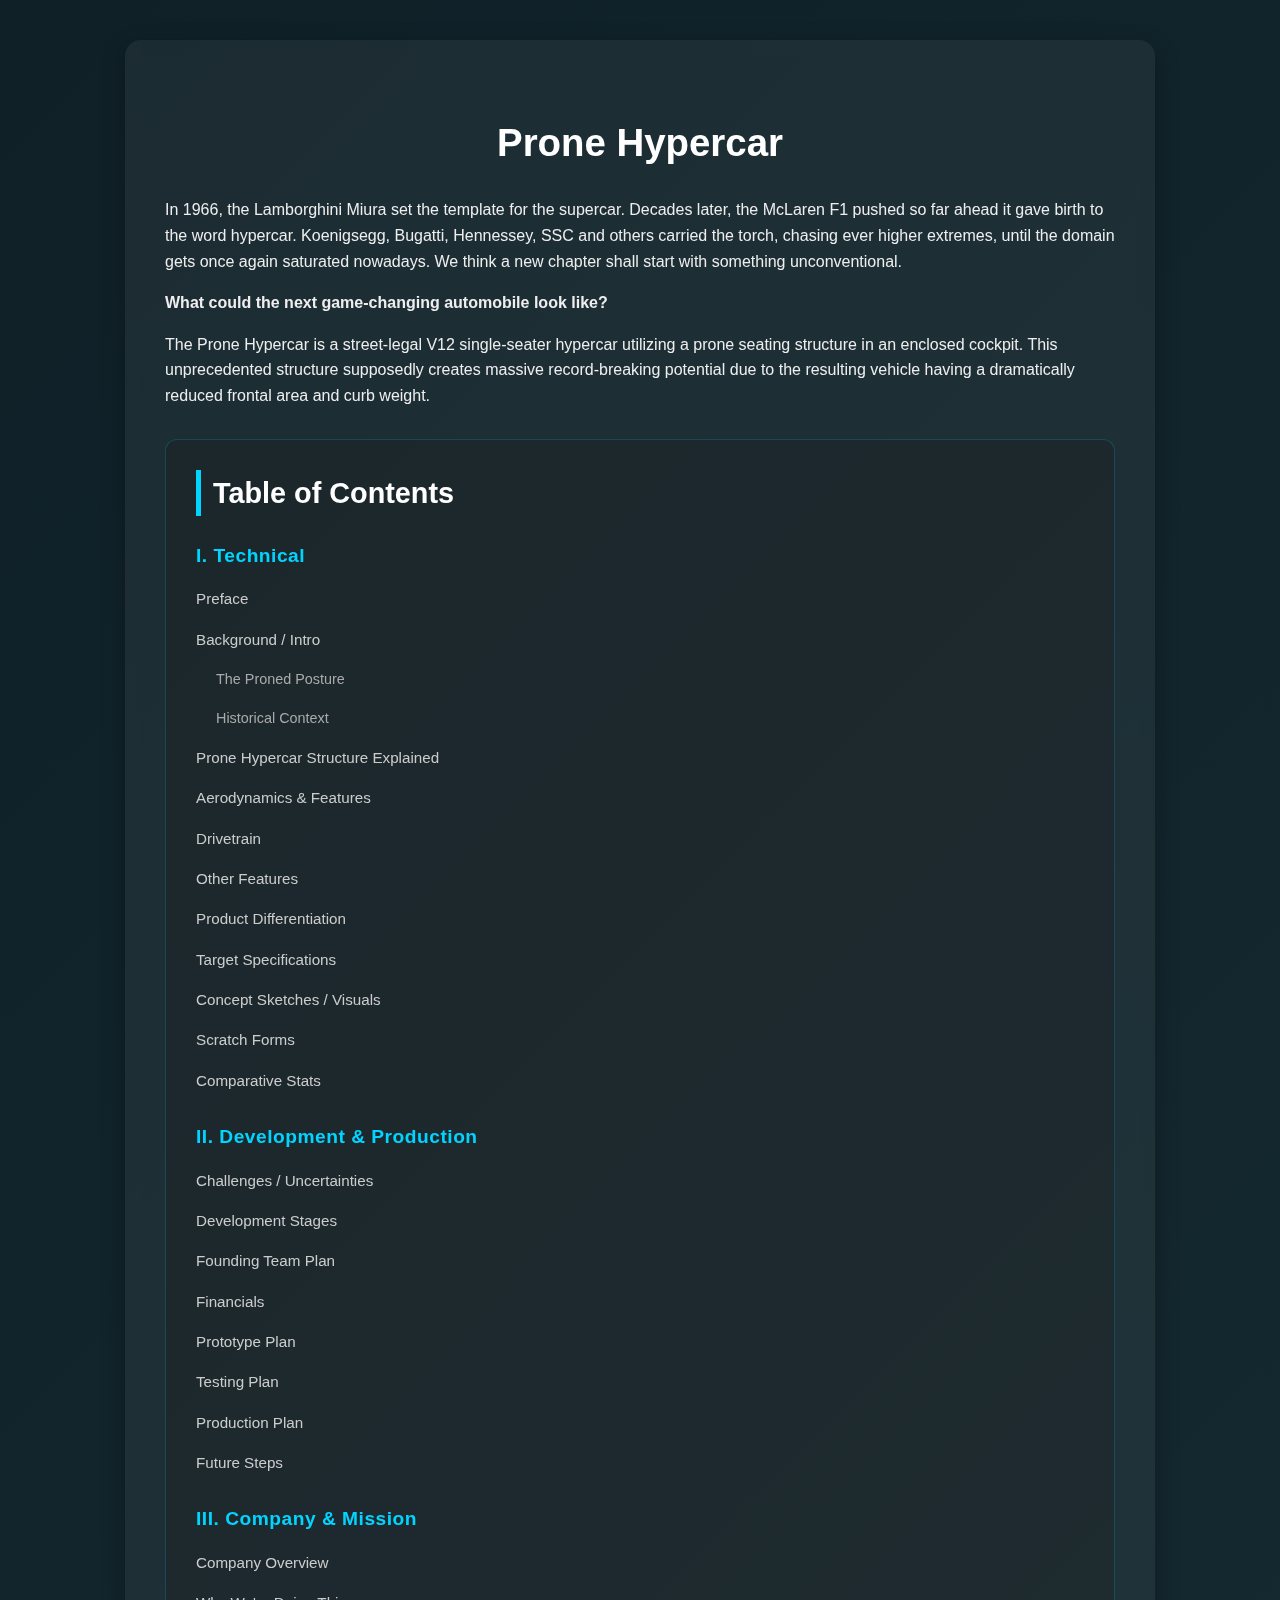
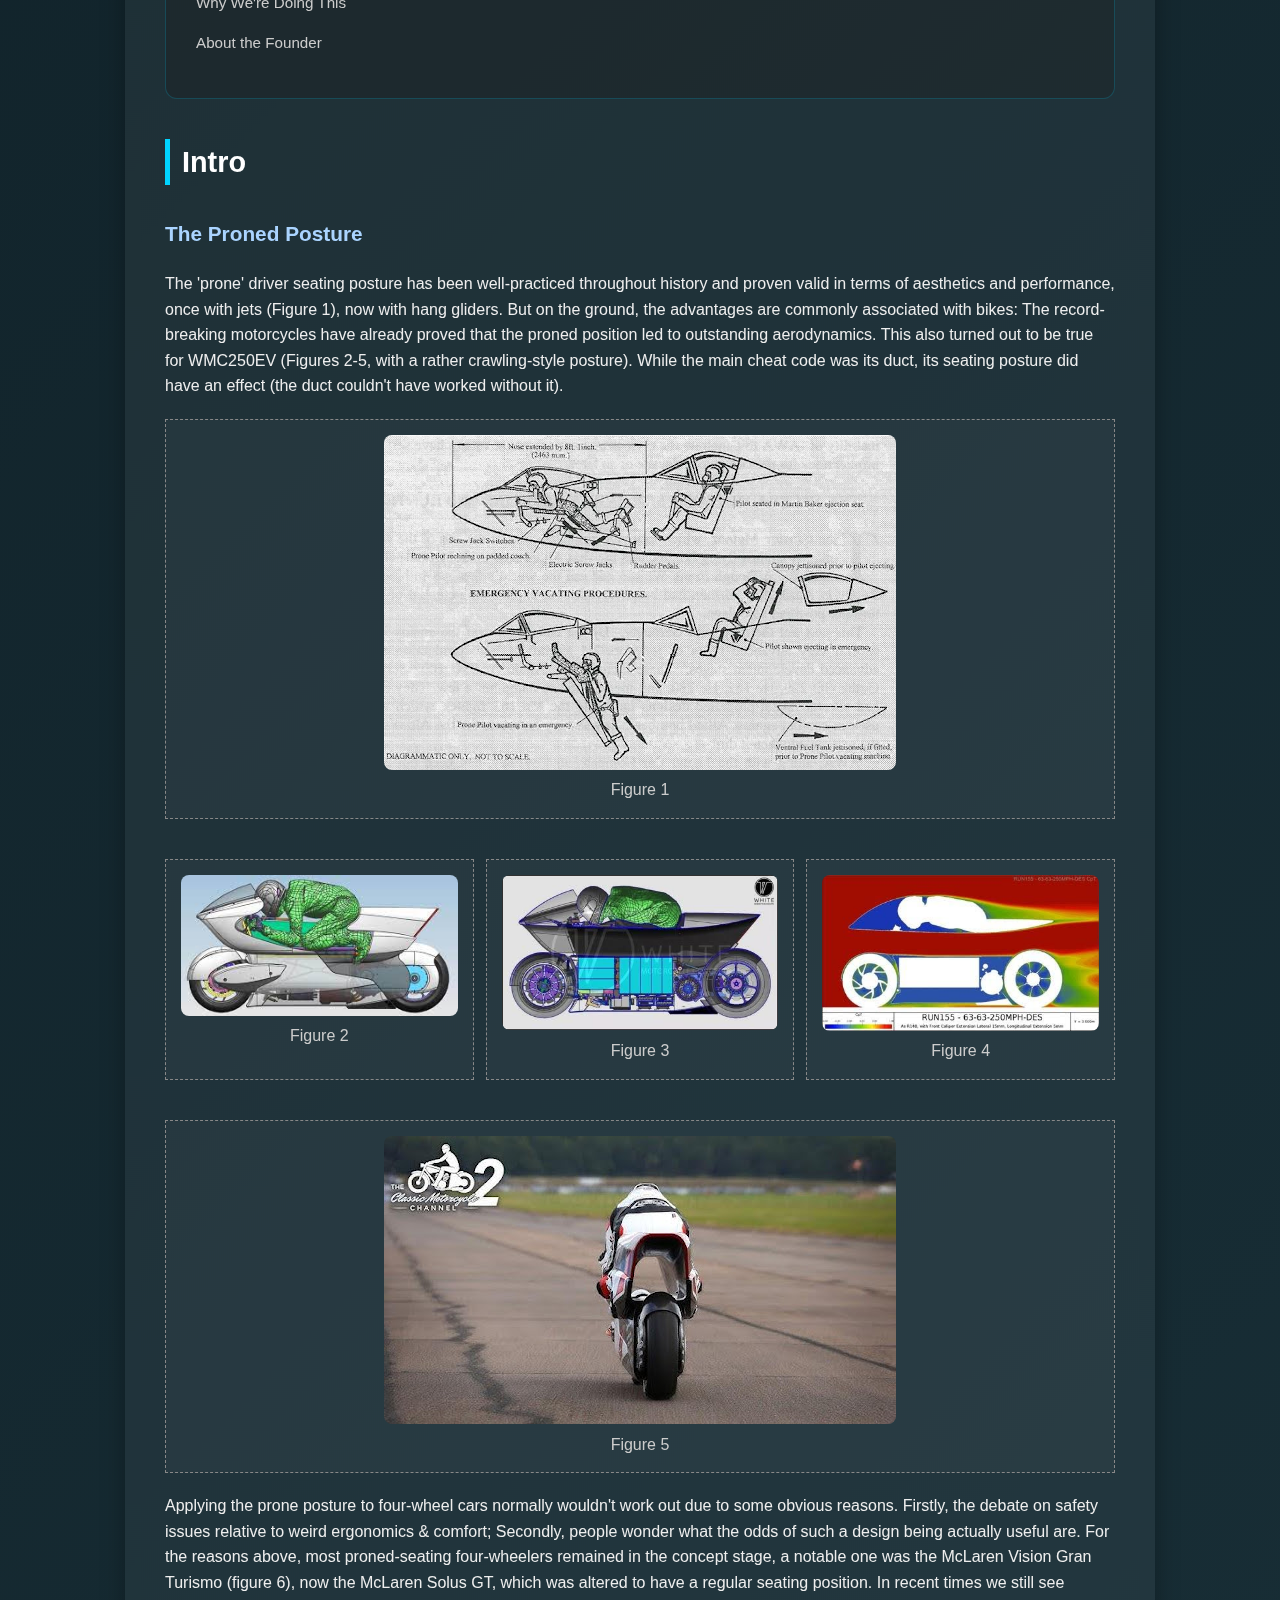
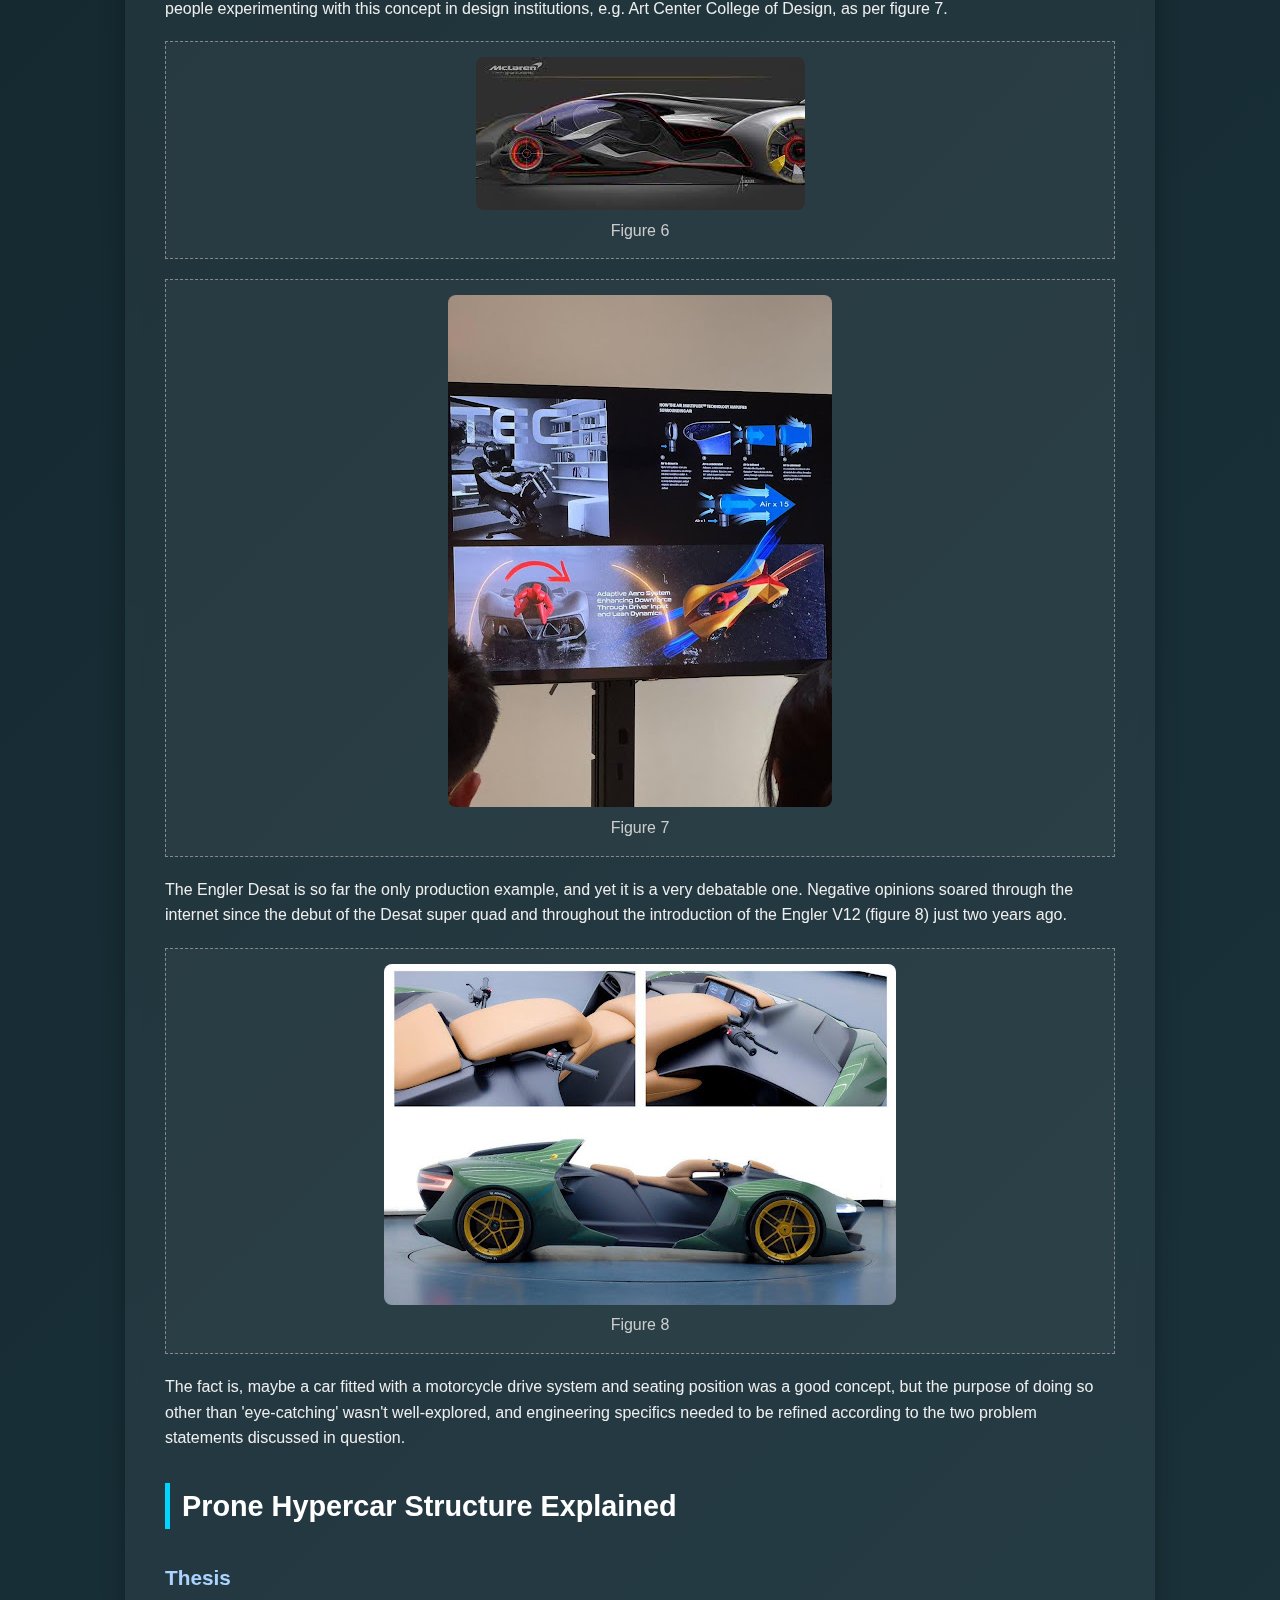
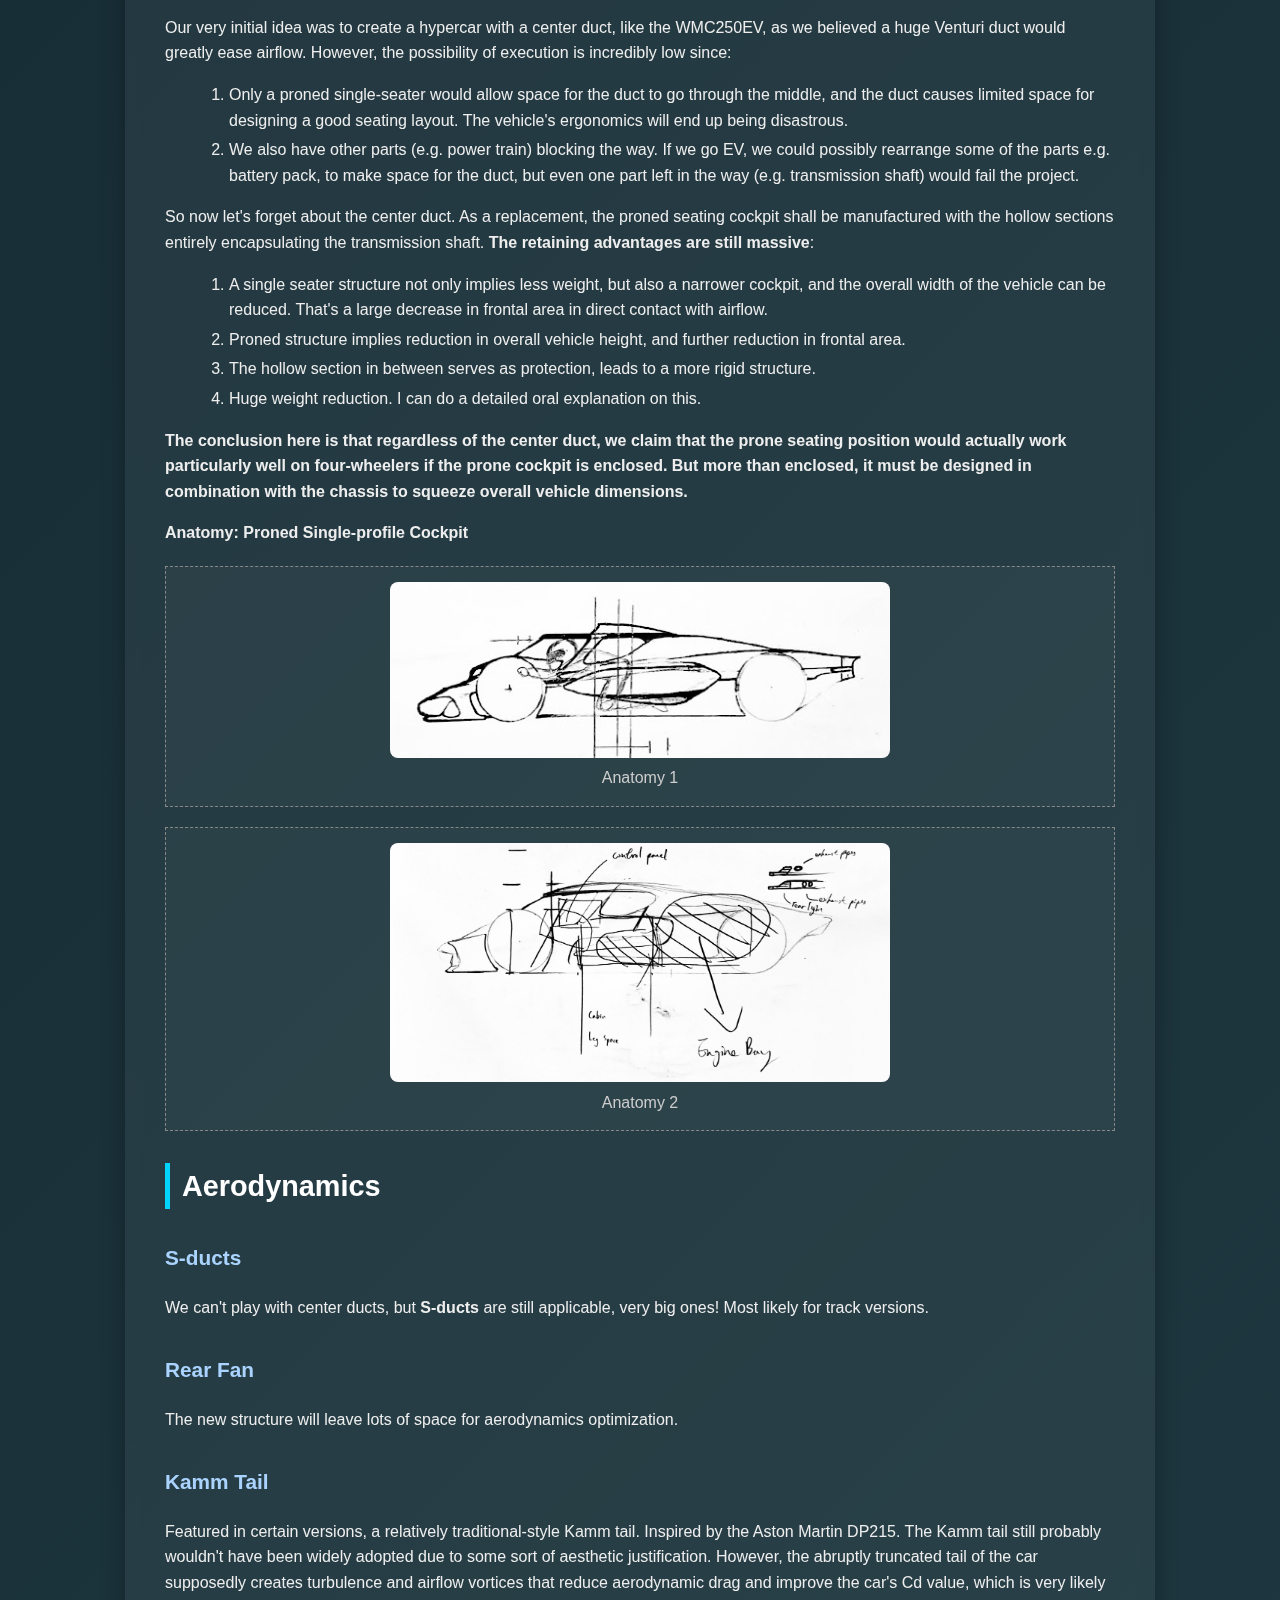
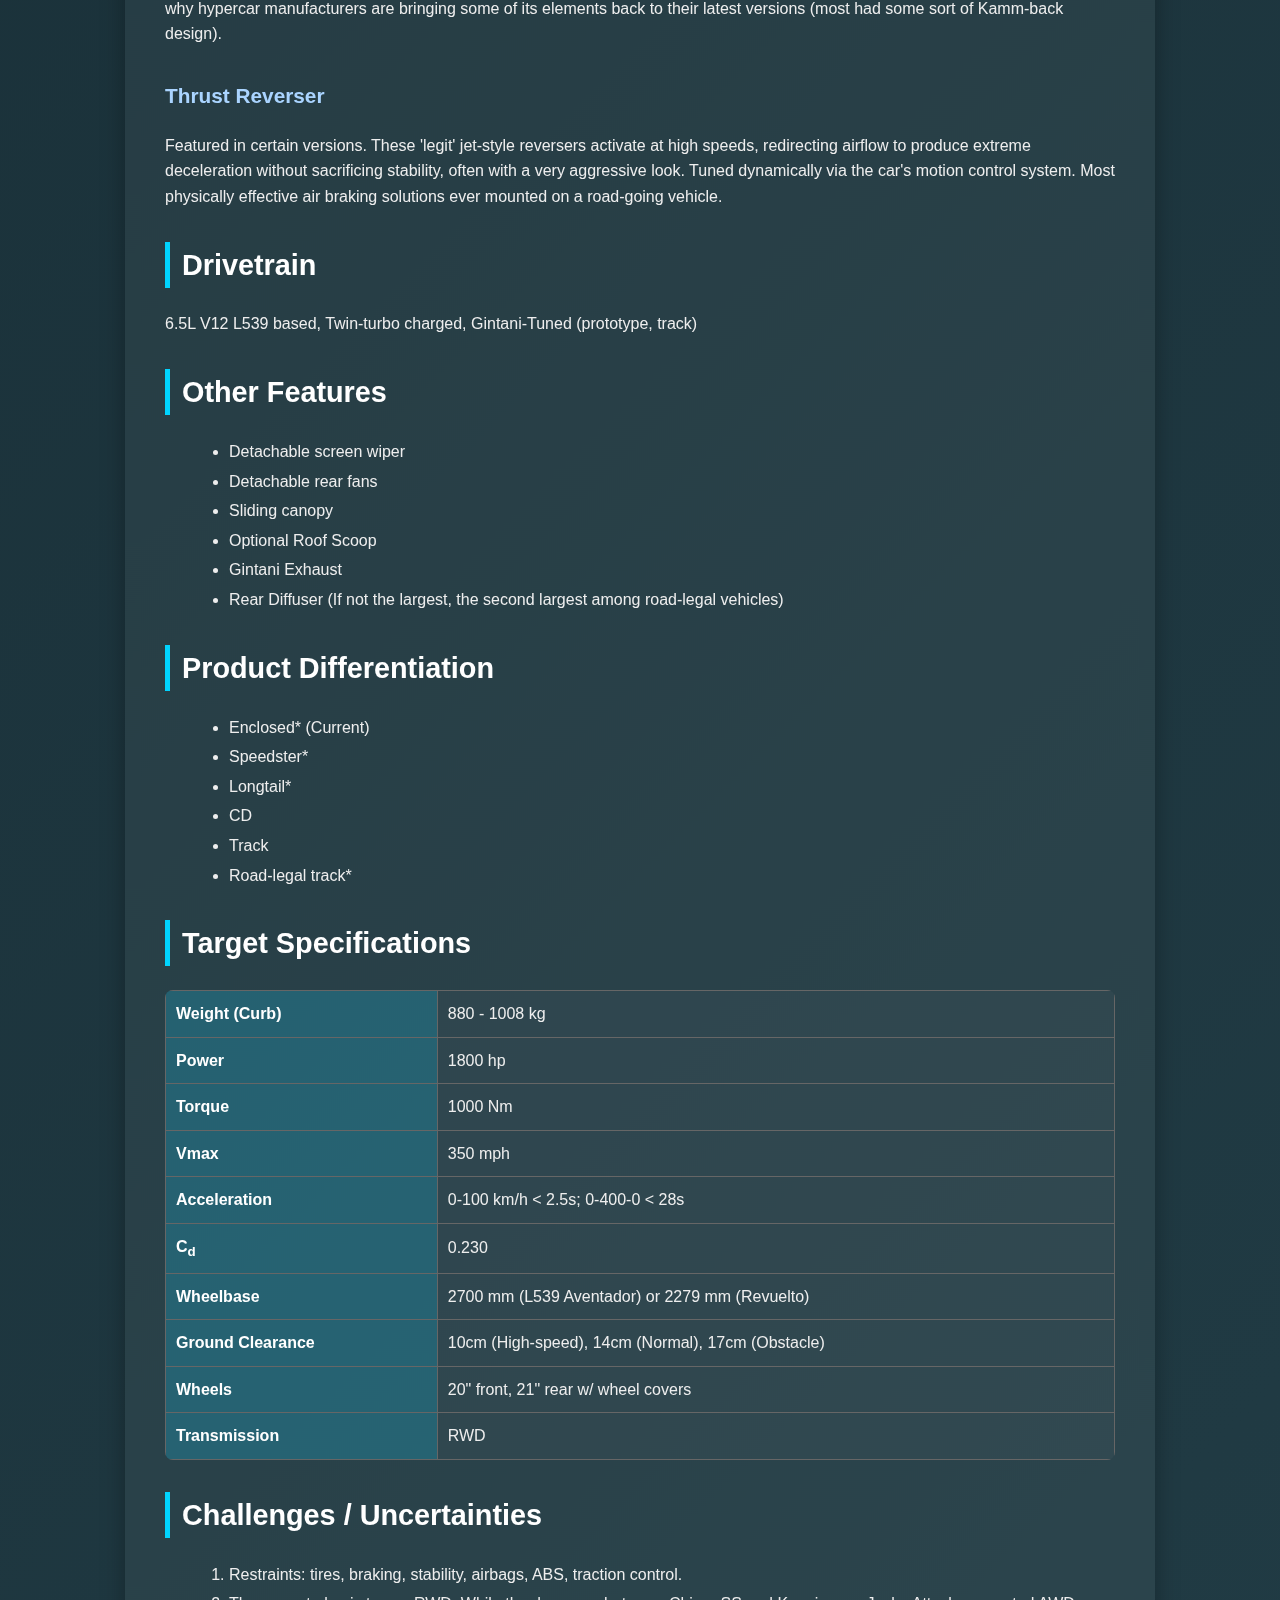
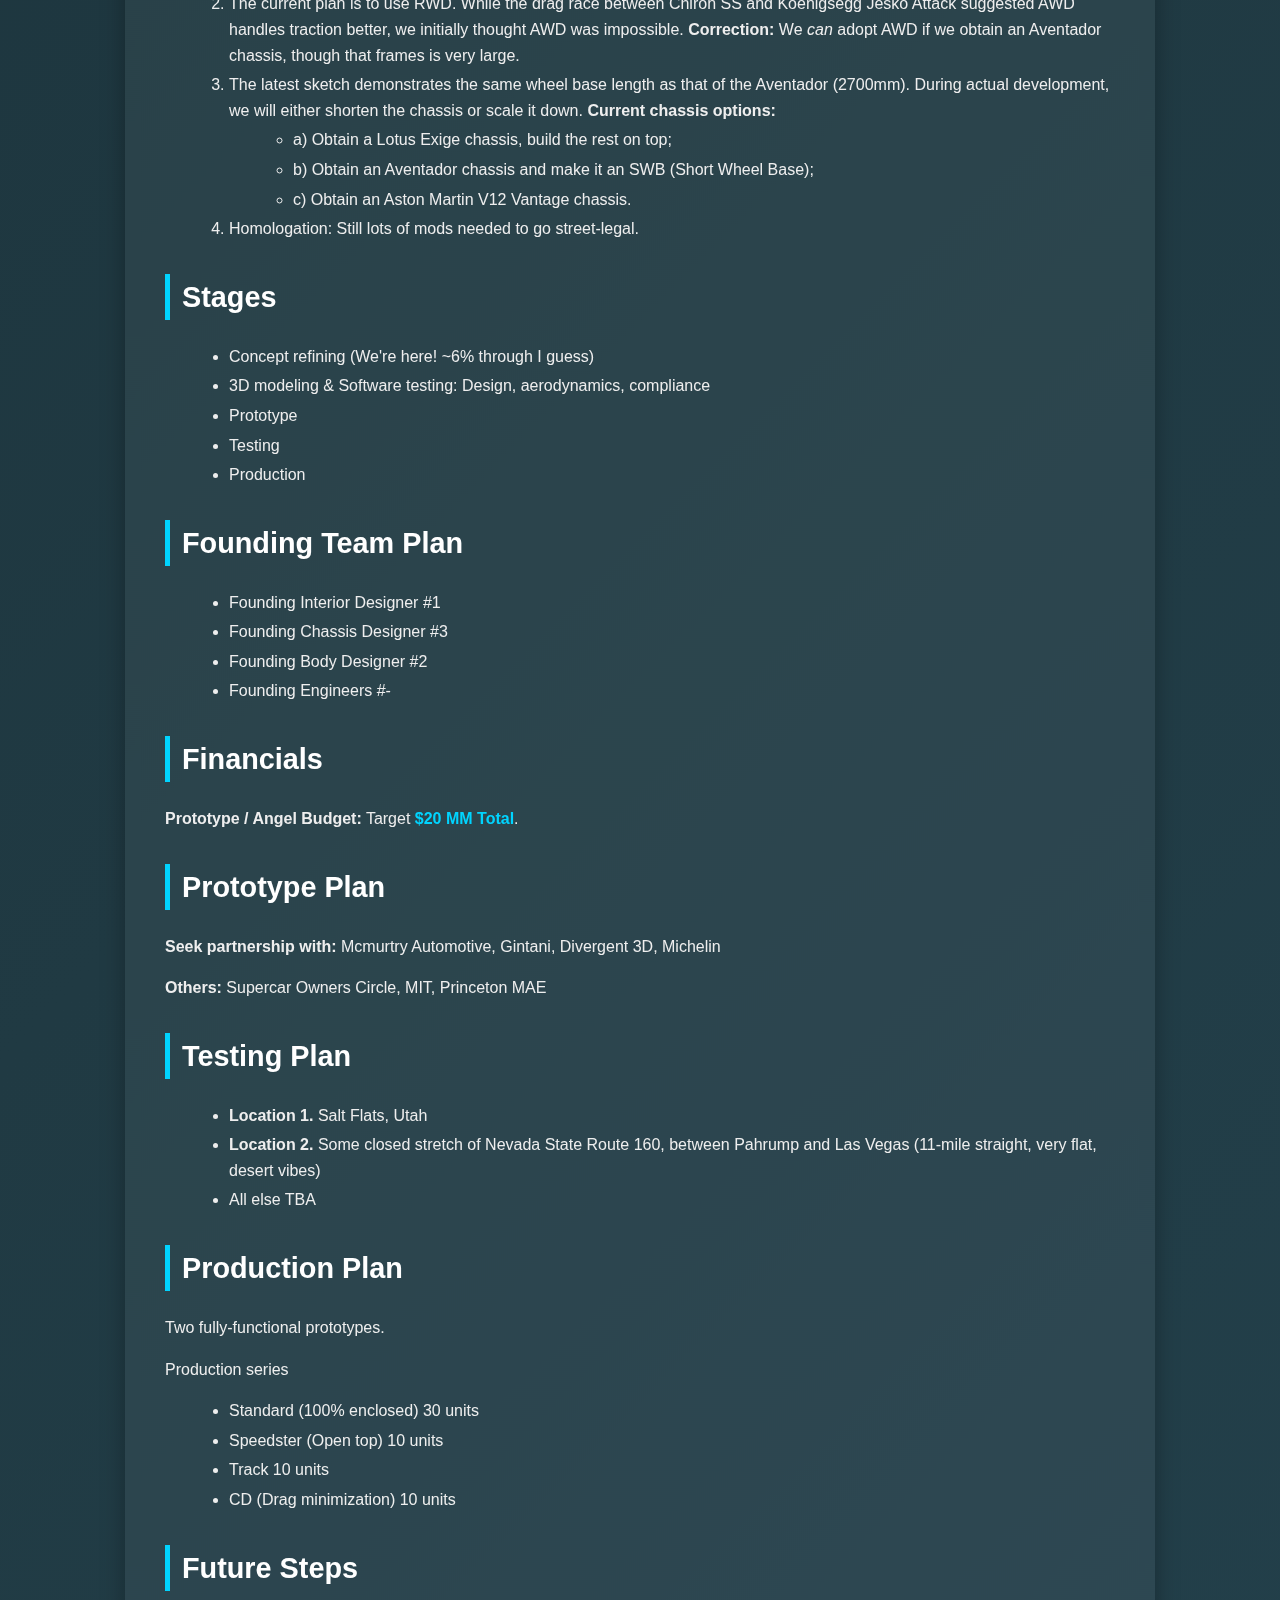
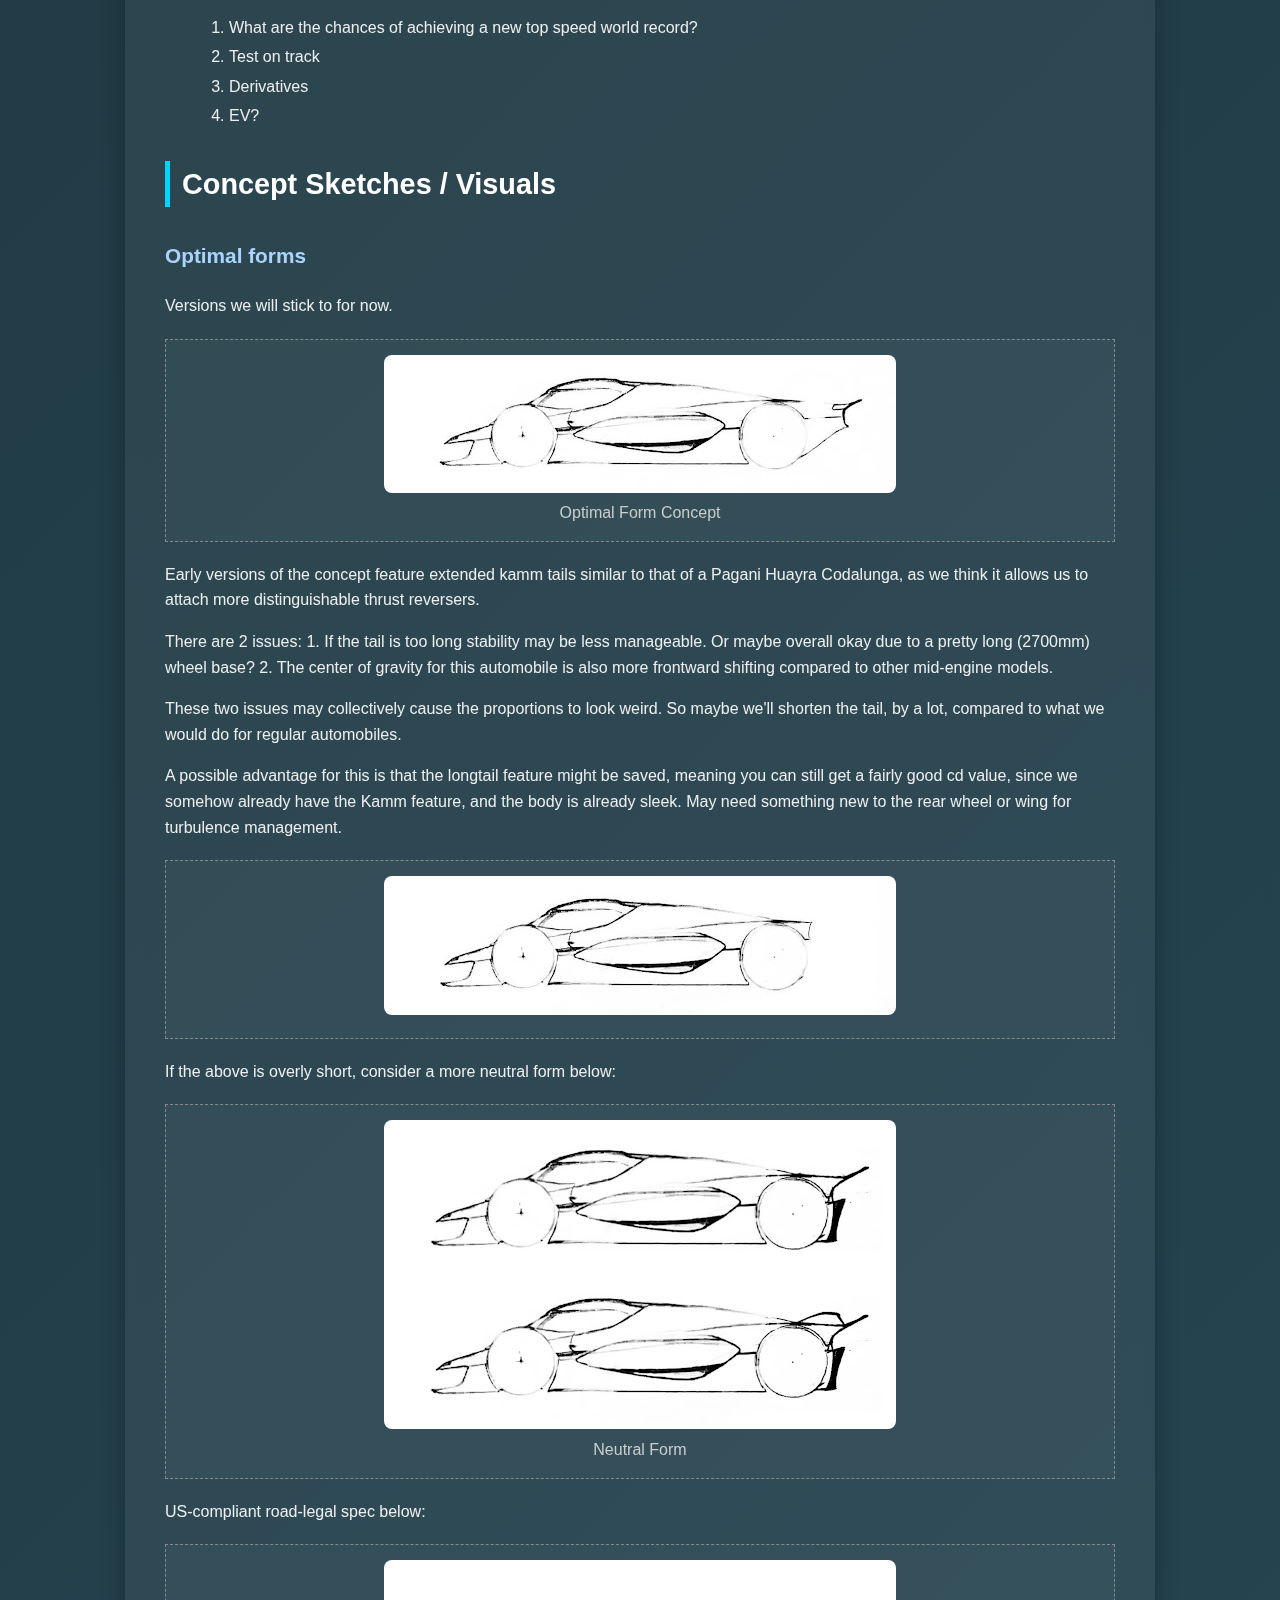
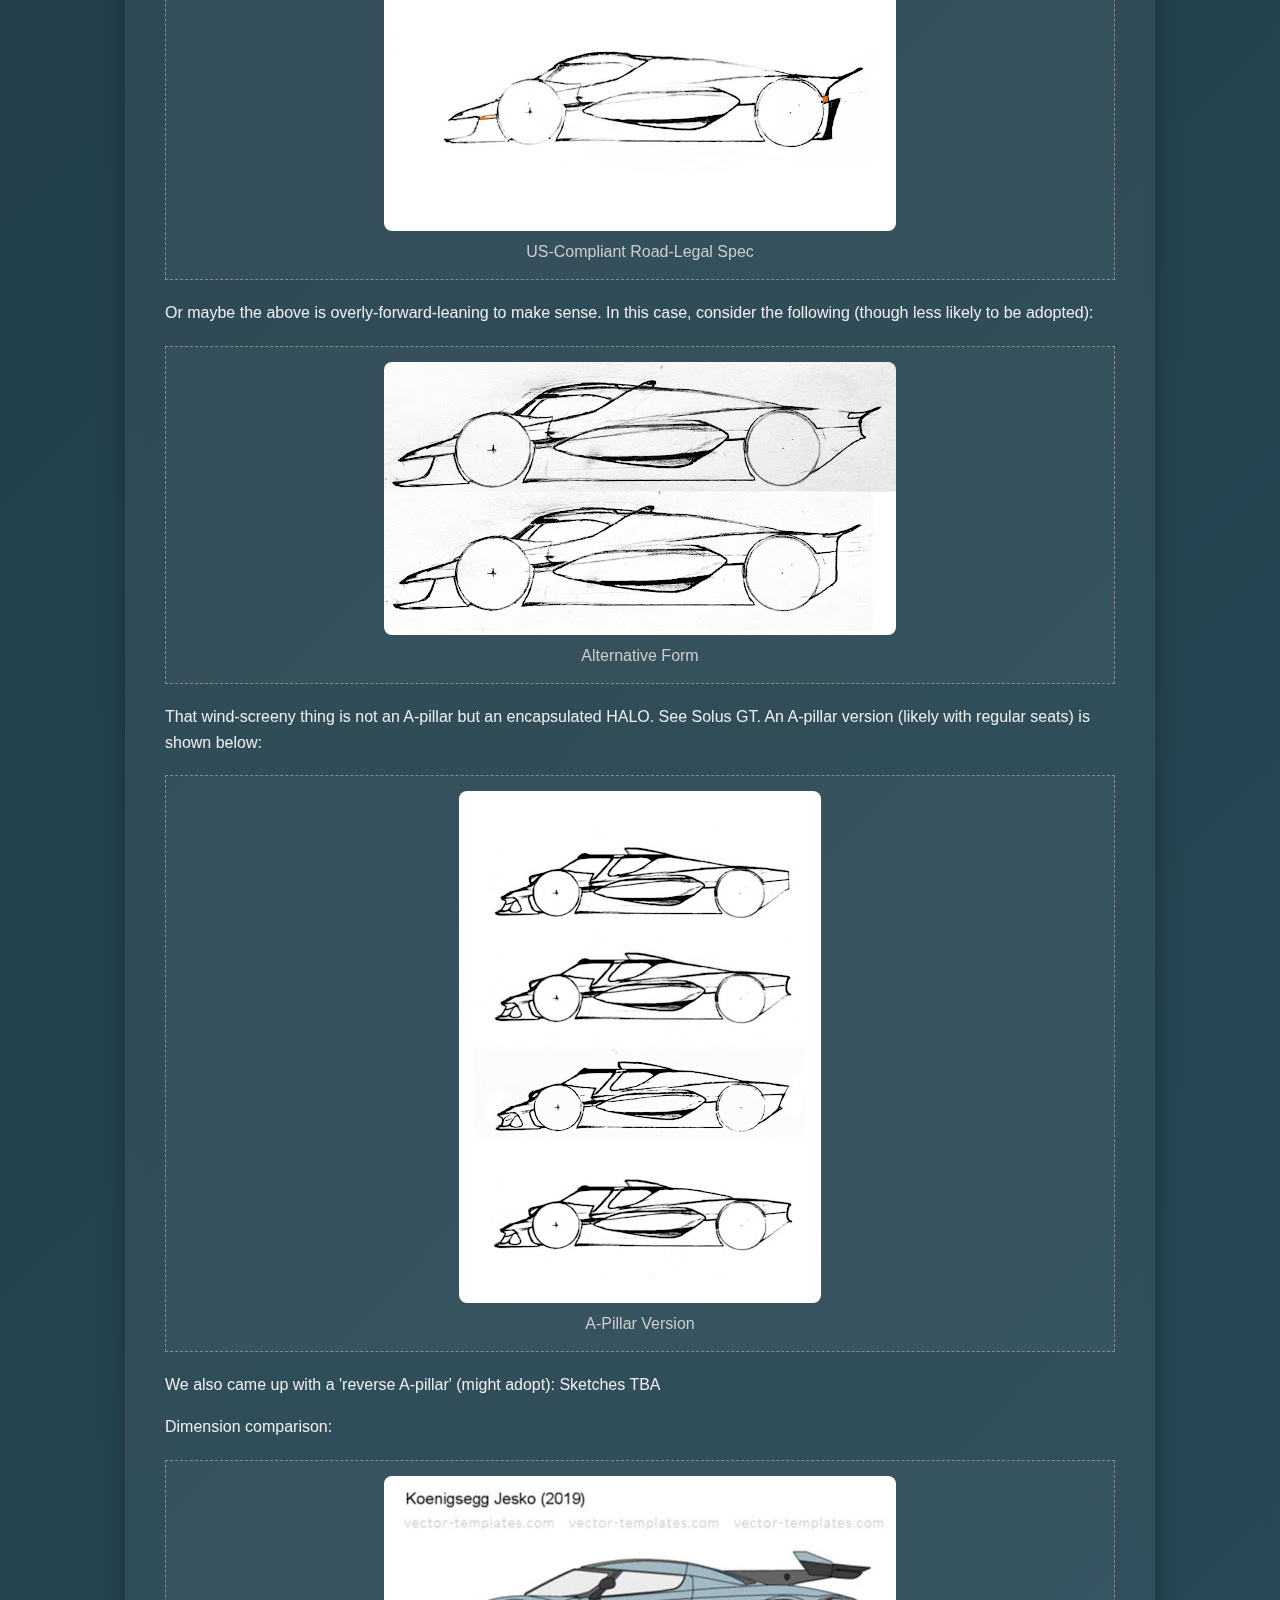
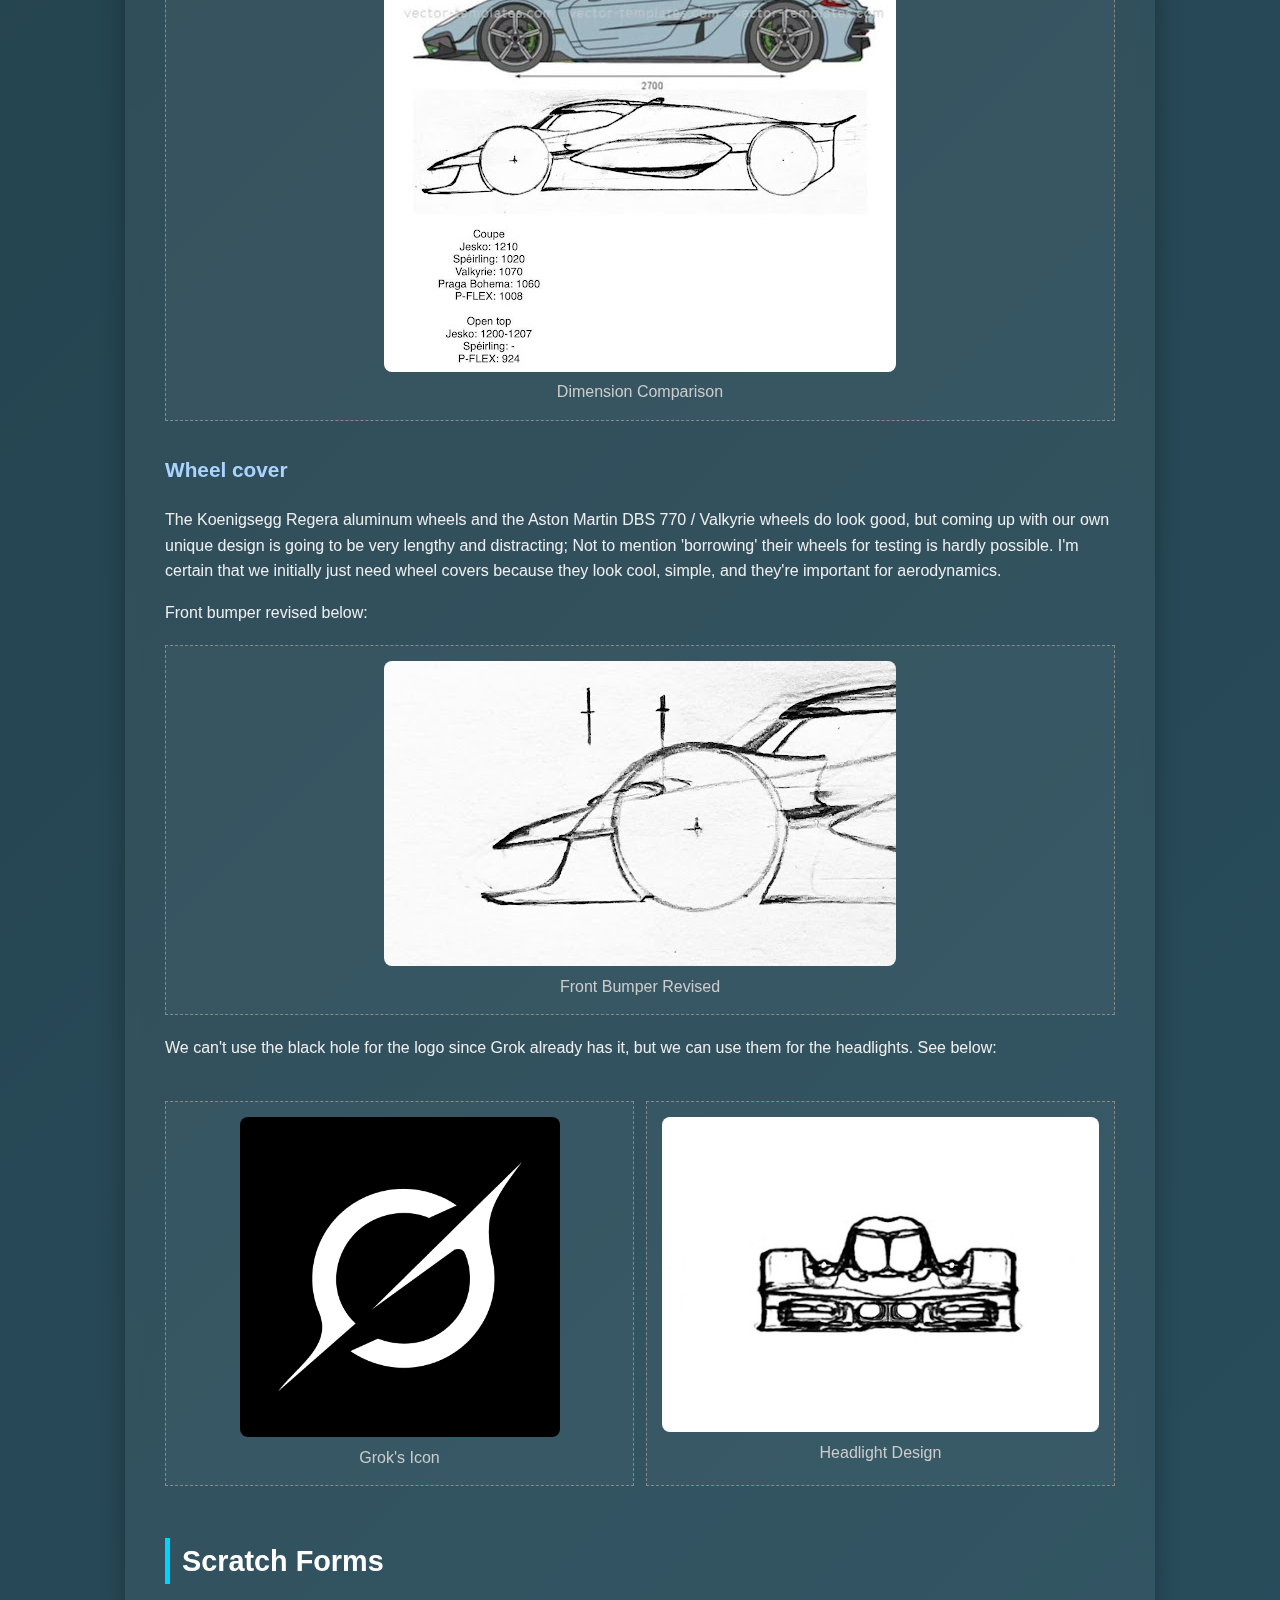
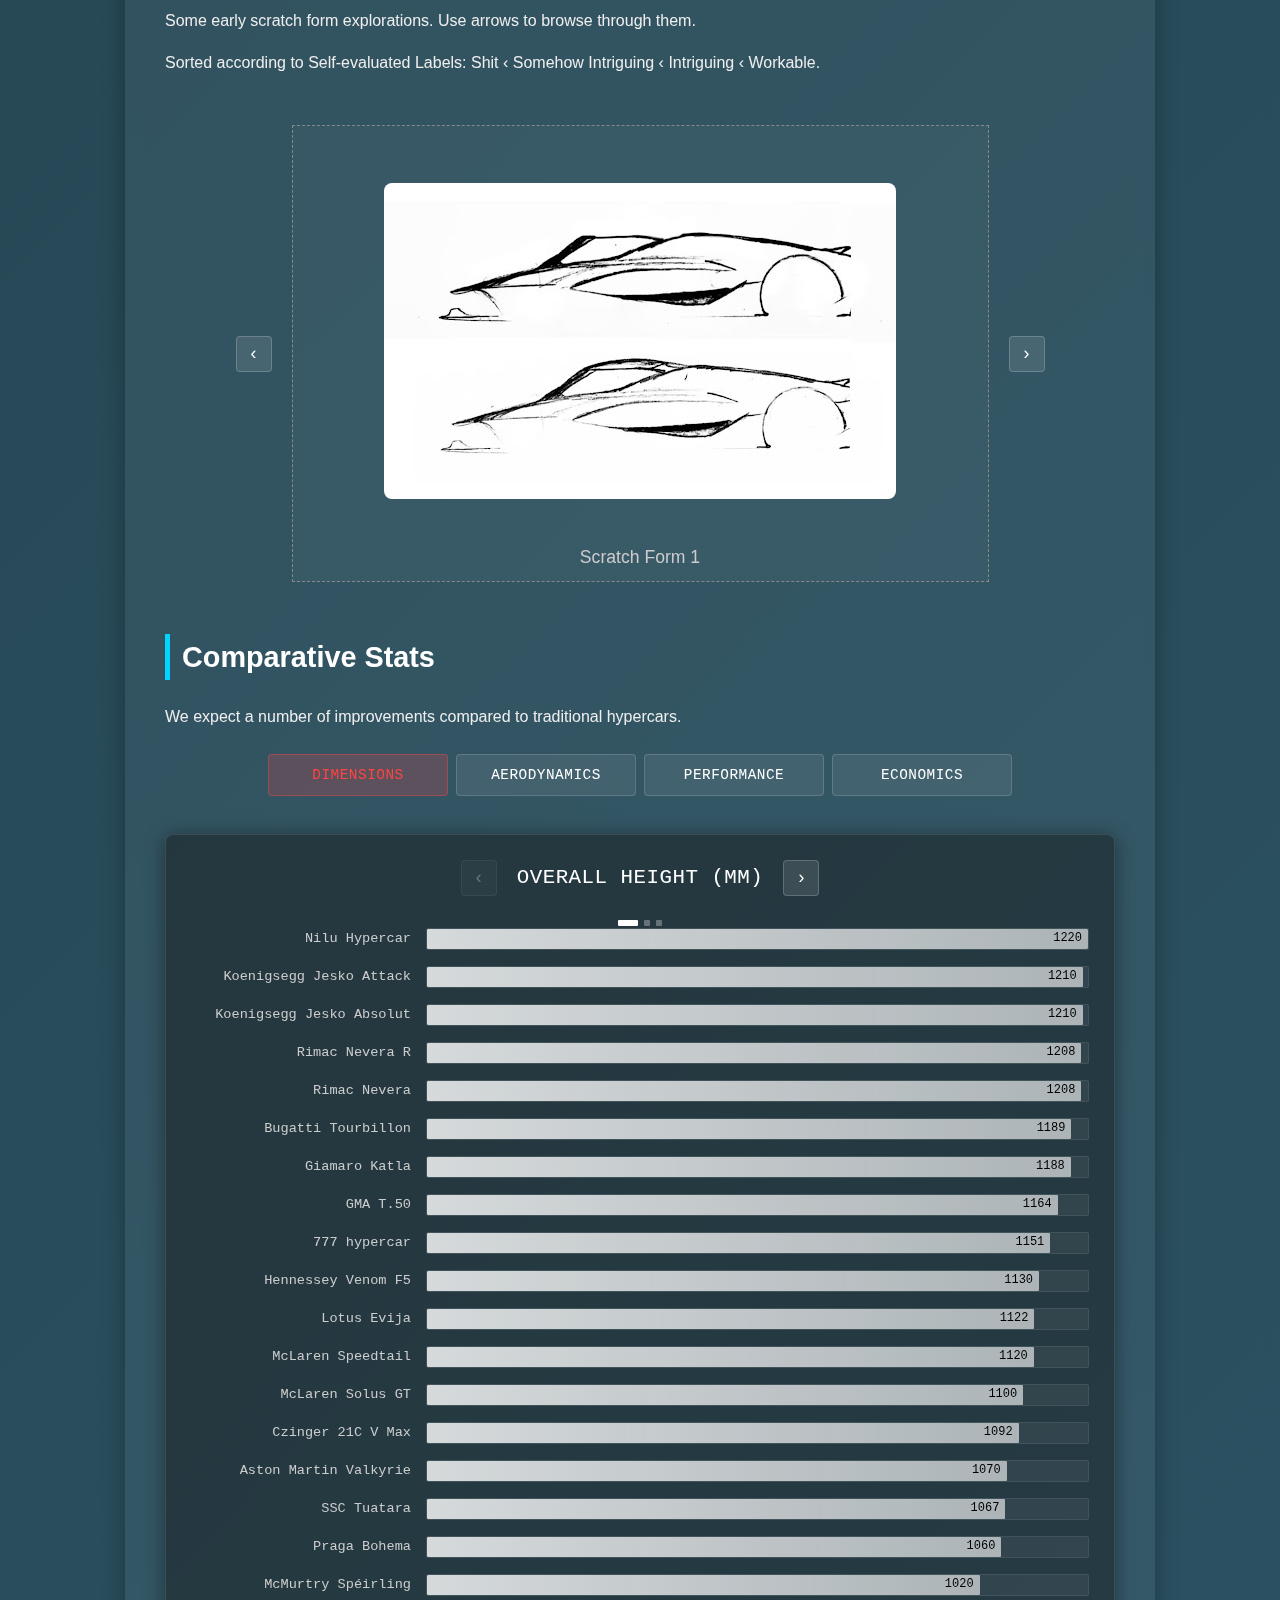
<file: index.html>
<!DOCTYPE html>
<html lang="en">
<head>
    <meta charset="UTF-8">
    <meta name="viewport" content="width=device-width, initial-scale=1.0">
    <title>P-FLEX Project</title>
    <link rel="icon" type="image/x-icon" href="images/favicon.ico">
    <link rel="stylesheet" href="styles.css">
</head>
<script>
    // Chart data
    const chartData = {
        dimensions: [
            {
                title: "Overall Height (mm)",
                data: [
                    { label: "Nilu Hypercar", value: "1220", width: 100 },
                    { label: "Koenigsegg Jesko Attack", value: "1210", width: 99.2 },
                    { label: "Koenigsegg Jesko Absolut", value: "1210", width: 99.2 },
                    { label: "Rimac Nevera R", value: "1208", width: 99.0 },
                    { label: "Rimac Nevera", value: "1208", width: 99.0 },
                    { label: "Bugatti Tourbillon", value: "1189", width: 97.5 },
                    { label: "Giamaro Katla", value: "1188", width: 97.4 },
                    { label: "GMA T.50", value: "1164", width: 95.4 },
                    { label: "777 hypercar", value: "1151", width: 94.3 },
                    { label: "Hennessey Venom F5", value: "1130", width: 92.6 },
                    { label: "Lotus Evija", value: "1122", width: 91.9 },
                    { label: "McLaren Speedtail", value: "1120", width: 91.8 },
                    { label: "McLaren Solus GT", value: "1100", width: 90.2 },
                    { label: "Czinger 21C V Max", value: "1092", width: 89.5 },
                    { label: "Aston Martin Valkyrie", value: "1070", width: 87.7 },
                    { label: "SSC Tuatara", value: "1067", width: 87.5 },
                    { label: "Praga Bohema", value: "1060", width: 86.9 },
                    { label: "McMurtry Spéirling", value: "1020", width: 83.6 },
                    { label: "P-FLEX", value: "924-1008", width: 82.6, highlight: true },
                    { label: "Bugatti Bolide", value: "995", width: 81.6 }
                ]
            },
            {
                title: "Width (mm)",
                data: [
                    { label: "Giamaro Katla", value: "2250", width: 100 },
                    { label: "Bugatti Bolide", value: "2100", width: 93.3 },
                    { label: "SSC Tuatara", value: "2065", width: 91.8 },
                    { label: "Bugatti Tourbillon", value: "2051", width: 91.2 },
                    { label: "Czinger 21C V Max", value: "2050", width: 91.1 },
                    { label: "McLaren Speedtail", value: "2045", width: 90.9 },
                    { label: "Koenigsegg Jesko Absolut", value: "2030", width: 90.2 },
                    { label: "Koenigsegg Jesko Attack", value: "2030", width: 90.2 },
                    { label: "Praga Bohema", value: "2000", width: 88.9 },
                    { label: "Nilu Hypercar", value: "2000", width: 88.9 },
                    { label: "777 hypercar", value: "2000", width: 88.9 },
                    { label: "Lotus Evija", value: "2000", width: 88.9 },
                    { label: "Rimac Nevera R", value: "1986", width: 88.3 },
                    { label: "Rimac Nevera", value: "1986", width: 88.3 },
                    { label: "Hennessey Venom F5", value: "1971", width: 87.6 },
                    { label: "Aston Martin Valkyrie", value: "1965", width: 87.3 },
                    { label: "P-FLEX", value: "1600-1860", width: 82.7, highlight: true },
                    { label: "GMA T.50", value: "1850", width: 82.2 },
                    { label: "McMurtry Spéirling Pure", value: "1580", width: 70.2 },
                    { label: "McMurtry Spéirling", value: "1500", width: 66.7 }
                ]
            },
            {
                title: "Length (mm)",
                data: [
                    { label: "McLaren Speedtail", value: "5137", width: 100 },
                    { label: "Nilu Hypercar", value: "5000", width: 97.3 },
                    { label: "777 hypercar", value: "5000", width: 97.3 },
                    { label: "Czinger 21C V Max", value: "4877", width: 94.9 },
                    { label: "Koenigsegg Jesko Absolut", value: "4845", width: 94.3 },
                    { label: "Bugatti Bolide", value: "4835", width: 94.1 },
                    { label: "Rimac Nevera", value: "4750", width: 92.5 },
                    { label: "Rimac Nevera R", value: "4750", width: 92.5 },
                    { label: "Bugatti Tourbillon", value: "4671", width: 90.9 },
                    { label: "Hennessey Venom F5", value: "4666", width: 90.8 },
                    { label: "SSC Tuatara", value: "4633", width: 90.2 },
                    { label: "Koenigsegg Jesko Attack", value: "4610", width: 89.7 },
                    { label: "Praga Bohema", value: "4510", width: 87.8 },
                    { label: "Aston Martin Valkyrie", value: "4500", width: 87.6 },
                    { label: "Lotus Evija", value: "4459", width: 86.8 },
                    { label: "P-FLEX", value: "4000-4370", width: 85.1, highlight: true },
                    { label: "GMA T.50", value: "4352", width: 84.7 },
                    { label: "McMurtry Spéirling", value: "3450", width: 67.2 }
                ]
            }
        ],
        aerodynamics: [
            {
                title: "Cd Value",
                data: [
                    { label: "Hennessey Venom F5", value: "0.39", width: 100 },
                    { label: "Rimac Nevera R", value: "0.30", width: 76.9 },
                    { label: "Rimac Nevera", value: "0.30", width: 76.9 },
                    { label: "SSC Tuatara", value: "0.279", width: 71.5 },
                    { label: "McLaren Speedtail", value: "0.278", width: 71.3 },
                    { label: "Koenigsegg Jesko Absolut", value: "0.278", width: 71.3 },
                    { label: "P-FLEX", value: "0.180-0.280", width: 59.0, highlight: true }
                ]
            }
        ],
        performance: [
            {
                title: "Power (hp)",
                data: [
                    { label: "Giamaro Katla", value: "2127", width: 100 },
                    { label: "Rimac Nevera R", value: "2107", width: 99.1 },
                    { label: "Lotus Evija", value: "1972", width: 92.7 },
                    { label: "Rimac Nevera", value: "1914", width: 90.0 },
                    { label: "Hennessey Venom F5", value: "1817", width: 85.4 },
                    { label: "P-FLEX", value: "1800", width: 84.6, highlight: true },
                    { label: "Bugatti Tourbillon", value: "1800", width: 84.6 },
                    { label: "Koenigsegg Jesko Absolut", value: "1600", width: 75.2 },
                    { label: "Koenigsegg Jesko Attack", value: "1600", width: 75.2 },
                    { label: "Bugatti Bolide", value: "1578", width: 74.2 },
                    { label: "SSC Tuatara", value: "1350", width: 63.5 },
                    { label: "Czinger 21C V Max", value: "1350", width: 63.5 },
                    { label: "Aston Martin Valkyrie", value: "1160", width: 54.5 },
                    { label: "Nilu Hypercar", value: "1070", width: 50.3 },
                    { label: "McLaren Speedtail", value: "1036", width: 48.7 },
                    { label: "McMurtry Spéirling", value: "1000", width: 47.0 },
                    { label: "McLaren Solus GT", value: "829", width: 39.0 },
                    { label: "777 hypercar", value: "730", width: 34.3 },
                    { label: "Praga Bohema", value: "700", width: 32.9 },
                    { label: "GMA T.50", value: "654", width: 30.7 }
                ]
            },
            {
                title: "Weight (kg)",
                data: [
                    { label: "Rimac Nevera", value: "2300", width: 100 },
                    { label: "Rimac Nevera R", value: "2277", width: 99.0 },
                    { label: "Bugatti Tourbillon", value: "1995", width: 86.7 },
                    { label: "Lotus Evija", value: "1887", width: 82.0 },
                    { label: "McLaren Speedtail", value: "1597", width: 69.4 },
                    { label: "Giamaro Katla", value: "1451", width: 63.1 },
                    { label: "Bugatti Bolide", value: "1450", width: 63.0 },
                    { label: "Koenigsegg Jesko Attack", value: "1420", width: 61.7 },
                    { label: "Koenigsegg Jesko Absolut", value: "1390", width: 60.4 },
                    { label: "Hennessey Venom F5", value: "1360", width: 59.1 },
                    { label: "Czinger 21C V Max", value: "1335", width: 58.0 },
                    { label: "SSC Tuatara", value: "1247", width: 54.2 },
                    { label: "Nilu Hypercar", value: "1200", width: 52.2 },
                    { label: "McMurtry Spéirling", value: "1200", width: 52.2 },
                    { label: "Aston Martin Valkyrie", value: "1030", width: 44.8 },
                    { label: "P-FLEX", value: "880-1008", width: 43.8, highlight: true },
                    { label: "McLaren Solus GT", value: "1000", width: 43.5 },
                    { label: "GMA T.50", value: "986-997", width: 43.3 },
                    { label: "Praga Bohema", value: "982", width: 42.7 },
                    { label: "777 hypercar", value: "900", width: 39.1 }
                ]
            },
            {
                title: "Power-to-Weight Ratio (hp/kg)",
                data: [
                    { label: "P-FLEX", value: "2.045-1.786", width: 100, highlight: true },
                    { label: "Giamaro Katla", value: "1.467", width: 71.6 },
                    { label: "Hennessey Venom F5", value: "1.336", width: 65.3 },
                    { label: "Koenigsegg Jesko Absolut", value: "1.151", width: 56.3 },
                    { label: "Koenigsegg Jesko Attack", value: "1.127", width: 55.1 },
                    { label: "Aston Martin Valkyrie", value: "1.126", width: 55.1 },
                    { label: "Bugatti Bolide", value: "1.088", width: 53.2 },
                    { label: "SSC Tuatara", value: "1.083", width: 53.0 },
                    { label: "Lotus Evija", value: "1.045", width: 51.1 },
                    { label: "Czinger 21C V Max", value: "1.011", width: 49.4 },
                    { label: "Rimac Nevera R", value: "0.925", width: 45.2 },
                    { label: "Bugatti Tourbillon", value: "0.902", width: 44.1 },
                    { label: "Nilu Hypercar", value: "0.892", width: 43.6 },
                    { label: "McMurtry Spéirling", value: "0.833", width: 40.7 },
                    { label: "Rimac Nevera", value: "0.832", width: 40.7 },
                    { label: "McLaren Solus GT", value: "0.829", width: 40.5 },
                    { label: "777 hypercar", value: "0.811", width: 39.7 },
                    { label: "Praga Bohema", value: "0.713", width: 34.9 },
                    { label: "GMA T.50", value: "0.663", width: 32.4 },
                    { label: "McLaren Speedtail", value: "0.649", width: 31.7 }
                ]
            },
            {
                title: "Top Speed (mph)",
                data: [
                    { label: "P-FLEX", value: "340", width: 100, highlight: true },
                    { label: "Koenigsegg Jesko Absolut", value: "330", width: 97.1 },
                    { label: "Hennessey Venom F5", value: "310.7", width: 91.4 },
                    { label: "Bugatti Chiron SS 300+", value: "304.8", width: 89.6 },
                    { label: "Koenigsegg Jesko Attack", value: "300", width: 88.2 },
                    { label: "SSC Tuatara", value: "282.9", width: 83.2 },
                    { label: "Bugatti Tourbillon", value: "276", width: 81.2 },
                    { label: "Rimac Nevera R", value: "268.2", width: 78.9 },
                    { label: "Rimac Nevera", value: "258", width: 75.9 },
                    { label: "Czinger 21C V Max", value: "253", width: 74.4 },
                    { label: "McLaren Speedtail", value: "250", width: 73.5 },
                    { label: "Nilu Hypercar", value: "249", width: 73.2 },
                    { label: "Bugatti Bolide", value: "236", width: 69.4 },
                    { label: "777 hypercar", value: "230", width: 67.6 },
                    { label: "GMA T.50", value: "226", width: 66.5 },
                    { label: "Aston Martin Valkyrie", value: "220", width: 64.7 },
                    { label: "Lotus Evija", value: "217", width: 63.8 },
                    { label: "McLaren Solus GT", value: "200", width: 58.8 },
                    { label: "Praga Bohema", value: "197", width: 57.9 },
                    { label: "McMurtry Spéirling", value: "190", width: 55.9 }
                ]
            },
            {
                title: "0-100 km/h Acceleration (seconds)",
                data: [
                    { label: "McLaren Speedtail", value: "3.0", width: 100 },
                    { label: "Lotus Evija", value: "<3.0", width: 100 },
                    { label: "777 hypercar", value: "<2.9", width: 96.7 },
                    { label: "P-FLEX", value: "2.8", width: 93.3, highlight: true },
                    { label: "Koenigsegg Jesko Absolut", value: "2.8", width: 93.3 },
                    { label: "GMA T.50", value: "2.8", width: 93.3 },
                    { label: "Hennessey Venom F5", value: "2.6", width: 86.7 },
                    { label: "SSC Tuatara", value: "<2.5", width: 83.3 },
                    { label: "McLaren Solus GT", value: "2.5", width: 83.3 },
                    { label: "Aston Martin Valkyrie", value: "2.5", width: 83.3 },
                    { label: "Praga Bohema", value: "2.3", width: 76.7 },
                    { label: "Bugatti Bolide", value: "2.17", width: 72.3 },
                    { label: "Bugatti Tourbillon", value: "<2.0", width: 66.7 },
                    { label: "Czinger 21C V Max", value: "1.9", width: 63.3 },
                    { label: "Rimac Nevera", value: "1.72", width: 57.3 },
                    { label: "Rimac Nevera R", value: "1.72", width: 57.3 },
                    { label: "McMurtry Spéirling", value: "1.4", width: 46.7 }
                ]
            }
        ]
    };

    let currentIndices = {
        dimensions: 0,
        aerodynamics: 0,
        performance: 0
    };

    function renderChart(category, index) {
        const data = chartData[category][index];
        const chart = document.getElementById(`${category}-chart`);
        
        chart.innerHTML = data.data.map(item => `
            <div class="bar-item ${item.highlight ? 'highlight' : ''}">
                <div class="bar-label">${item.label}</div>
                <div class="bar-container">
                    <div class="bar-fill" data-width="${item.width}">
                        <div class="bar-value">${item.value}</div>
                    </div>
                </div>
            </div>
        `).join('');

        // Animate bars
        setTimeout(() => {
            chart.querySelectorAll('.bar-fill').forEach(bar => {
                const width = bar.dataset.width;
                bar.style.width = width + '%';
            });
        }, 100);
    }

    function updateNavigation(category) {
        const currentIndex = currentIndices[category];
        const maxIndex = chartData[category].length - 1;
        
        // Update title
        document.getElementById(`${category}-title`).textContent = chartData[category][currentIndex].title;
        
        // Update navigation buttons
        const prevBtn = document.getElementById(`${category}-prev`);
        const nextBtn = document.getElementById(`${category}-next`);
        
        prevBtn.disabled = currentIndex === 0;
        nextBtn.disabled = currentIndex === maxIndex;
        
        // Update indicators
        const indicators = document.querySelectorAll(`#${category} .indicator-dot`);
        indicators.forEach((dot, index) => {
            dot.classList.toggle('active', index === currentIndex);
        });
    }

    document.addEventListener("DOMContentLoaded", () => {
        // Initialize bar charts
        setTimeout(() => {
            document.querySelectorAll('.bar-fill').forEach(bar => {
                const width = bar.dataset.width;
                bar.style.width = width + '%';
            });
        }, 300);

        // Category toggle functionality
        document.querySelectorAll('.category-toggle').forEach(button => {
            button.addEventListener('click', () => {
                // Remove active class from all buttons
                document.querySelectorAll('.category-toggle').forEach(btn => btn.classList.remove('active'));
                
                // Add active class to clicked button
                button.classList.add('active');
                
                // Hide all chart containers
                document.querySelectorAll('.chart-container').forEach(container => {
                    container.style.display = 'none';
                });
                
                // Show selected category
                const category = button.dataset.category;
                document.getElementById(category).style.display = 'block';
                
                // Initialize chart for categories with navigation
                if (category !== 'economics') {
                    renderChart(category, currentIndices[category]);
                    updateNavigation(category);
                }
            });
        });

        // Navigation functionality
        ['dimensions', 'aerodynamics', 'performance'].forEach(category => {
            document.getElementById(`${category}-prev`).addEventListener('click', () => {
                if (currentIndices[category] > 0) {
                    currentIndices[category]--;
                    renderChart(category, currentIndices[category]);
                    updateNavigation(category);
                }
            });

            document.getElementById(`${category}-next`).addEventListener('click', () => {
                if (currentIndices[category] < chartData[category].length - 1) {
                    currentIndices[category]++;
                    renderChart(category, currentIndices[category]);
                    updateNavigation(category);
                }
            });
        });

        // Show dimensions category by default
        document.querySelector('[data-category="dimensions"]').classList.add('active');
        document.getElementById('dimensions').style.display = 'block';
        renderChart('dimensions', 0);
        updateNavigation('dimensions');

        // ================================================================================================
        // Sketches slideshow
        const scratchForms = [
            { src: "images/sketch2.jpg", caption: "Intriguing" },
            { src: "images/sketch3.jpg", caption: "Intriguing" },
            { src: "images/sketch4.jpg", caption: "Intriguing" },
            { src: "images/sketch5.jpg", caption: "Intriguing" },
            { src: "images/sketch6.jpg", caption: "Intriguing" },
            { src: "images/sketch7.jpg", caption: "Intriguing" },
            { src: "images/sketch8.jpg", caption: "Intriguing" },
            { src: "images/sketch9.jpg", caption: "Somewhat intriguing" },
            { src: "images/sketch10.jpg", caption: "Shit" },
            { src: "images/sketch11.jpg", caption: "Shit" },
            { src: "images/sketch12.jpg", caption: "Somewhat intriguing" },
            { src: "images/sketch13.jpg", caption: "Somewhat intriguing" },
            { src: "images/sketch14.jpg", caption: "Intriguing" },
            { src: "images/sketch15.jpg", caption: "Intriguing" }
        ];
        
        let scratchIndex = 0;
        const scratchImg = document.querySelector("#scratch-display img");
        const scratchCaption = document.getElementById("scratch-caption");

        function updateScratchForm() {
            scratchImg.src = scratchForms[scratchIndex].src;
            scratchImg.alt = scratchForms[scratchIndex].caption;
            scratchCaption.textContent = scratchForms[scratchIndex].caption;
        }

        document.getElementById("scratch-prev").addEventListener("click", () => {
            scratchIndex = (scratchIndex - 1 + scratchForms.length) % scratchForms.length;
            updateScratchForm();
        });

        document.getElementById("scratch-next").addEventListener("click", () => {
            scratchIndex = (scratchIndex + 1) % scratchForms.length;
            updateScratchForm();
        });
    });
</script>
<body>
    <div class="container">
        <h1 id="technical">Prone Hypercar</h1>

        <p id="preface">
            In 1966, the Lamborghini Miura set the template for the supercar. Decades later, the McLaren F1 pushed so far ahead it gave birth to the word hypercar. 
            Koenigsegg, Bugatti, Hennessey, SSC and others carried the torch, chasing ever higher extremes, until the domain gets once again saturated nowadays. 
            We think a new chapter shall start with something unconventional.
        </p>
        <p><strong>What could the next game-changing automobile look like?</strong></p>
        <p>
            The Prone Hypercar is a street-legal V12 single-seater hypercar utilizing a prone seating structure in an enclosed cockpit. 
            This unprecedented structure supposedly creates massive record-breaking potential due to the resulting vehicle having a dramatically reduced frontal area and curb weight.
        </p>

        <!-- Table of Contents -->
        <div class="toc-container">
            <h2 class="toc-title">Table of Contents</h2>
            
            <div class="toc-section">
                <div class="toc-section-title">I. Technical</div>
                <ul class="toc-list">
                    <li><a href="#preface" class="toc-link">Preface</a></li>
                    <li><a href="#background" class="toc-link">Background / Intro</a></li>
                    <li class="toc-indent"><a href="#part1" class="toc-link">The Proned Posture</a></li>
                    <li class="toc-indent"><a href="#part2" class="toc-link">Historical Context</a></li>
                    <li><a href="#Prone Hypercar Structure Explained" class="toc-link">Prone Hypercar Structure Explained</a></li>
                    <li><a href="#aerodynamics" class="toc-link">Aerodynamics & Features</a></li>
                    <li><a href="#drivetrain" class="toc-link">Drivetrain</a></li>
                    <li><a href="#other-features" class="toc-link">Other Features</a></li>
                    <li><a href="#product-differentiation" class="toc-link">Product Differentiation</a></li>
                    <li><a href="#target-specifications" class="toc-link">Target Specifications</a></li>
                    <li><a href="#concept-sketches" class="toc-link">Concept Sketches / Visuals</a></li>
                    <li><a href="#scratch-forms" class="toc-link">Scratch Forms</a></li>
                    <li><a href="#comparative-stats" class="toc-link">Comparative Stats</a></li>
                </ul>
            </div>
            
            <div class="toc-section">
                <div class="toc-section-title">II. Development & Production</div>
                <ul class="toc-list">
                    <li><a href="#challenges" class="toc-link">Challenges / Uncertainties</a></li>
                    <li><a href="#stages" class="toc-link">Development Stages</a></li>
                    <li><a href="#founding-team" class="toc-link">Founding Team Plan</a></li>
                    <li><a href="#financials" class="toc-link">Financials</a></li>
                    <li><a href="#prototype-plan" class="toc-link">Prototype Plan</a></li>
                    <li><a href="#testing-plan" class="toc-link">Testing Plan</a></li>
                    <li><a href="#production-plan" class="toc-link">Production Plan</a></li>
                    <li><a href="#future-steps" class="toc-link">Future Steps</a></li>
                </ul>
            </div>
            
            <div class="toc-section">
                <div class="toc-section-title">III. Company & Mission</div>
                <ul class="toc-list">
                    <li><a href="#company-mission" class="toc-link">Company Overview</a></li>
                    <li><a href="#why-doing-this" class="toc-link">Why We're Doing This</a></li>
                    <li><a href="#who-am-i" class="toc-link">About the Founder</a></li>
                </ul>
            </div>
        </div>

        <h2 id="background">Intro</h2>
        <h3 id="part1">The Proned Posture</h3>
        <p>
            The 'prone' driver seating posture has been well-practiced throughout history and
            proven valid in terms of aesthetics and performance, once with jets (Figure 1), now
            with hang gliders. But on the ground, the advantages are commonly associated with
            bikes: The record-breaking motorcycles have already proved that the proned position
            led to outstanding aerodynamics. This also turned out to be true for WMC250EV
            (Figures 2-5, with a rather crawling-style posture). While the main cheat code was its
            duct, its seating posture did have an effect (the duct couldn't have worked without it).
        </p>

        <div class="figure">
            <img src="images/figure1.png" alt="Figure 1">
            <div class="figure-caption">Figure 1</div>
        </div>
        <div class="figure-row">
            <div class="figure">
                <img src="images/figure2.png" alt="Figure 2">
                <div class="figure-caption">Figure 2</div>
            </div>
            <div class="figure">
                <img src="images/figure3.jpg" alt="Figure 3">
                <div class="figure-caption">Figure 3</div>
            </div>
            <div class="figure">
                <img src="images/figure4.jpg" alt="Figure 4">
                <div class="figure-caption">Figure 4</div>
            </div>
        </div>
        <div class="figure">
            <img src="images/figure5.jpg" alt="Figure 5">
            <div class="figure-caption">Figure 5</div>
        </div>

        <p id="part2">
            Applying the prone posture to four-wheel cars normally wouldn't work out due to
            some obvious reasons. Firstly, the debate on safety issues relative to weird
            ergonomics & comfort; Secondly, people wonder what the odds of such a design
            being actually useful are.
            For the reasons above, most proned-seating four-wheelers remained in the concept
            stage, a notable one was the McLaren Vision Gran Turismo (figure 6), now the
            McLaren Solus GT, which was altered to have a regular seating position. In recent
            times we still see people experimenting with this concept in design institutions, e.g.
            Art Center College of Design, as per figure 7.
        </p>

        <div class="figure">
            <img src="images/figure6.png" alt="Figure 6">
            <div class="figure-caption">Figure 6</div>
        </div>
        <div class="figure">
            <img src="images/figure7.jpg" alt="Figure 7">
            <div class="figure-caption">Figure 7</div>
        </div>

        <p>
            The Engler Desat is so far the only production example, and yet it is a very debatable
            one. Negative opinions soared through the internet since the debut of the Desat super
            quad and throughout the introduction of the Engler V12 (figure 8) just two years ago. 
        </p>

        <div class="figure">
            <img src="images/figure8.jpg" alt="Figure 8">
            <div class="figure-caption">Figure 8</div>
        </div>

        <p>
            The fact is, maybe a car fitted with a motorcycle drive system and seating position
            was a good concept, but the purpose of doing so other than 'eye-catching' wasn't
            well-explored, and engineering specifics needed to be refined according to the two
            problem statements discussed in question.
        </p>

        <h2 id="Prone Hypercar Structure Explained">Prone Hypercar Structure Explained</h2>
        <h3>Thesis</h3>
        <p>
            Our very initial idea was to create a hypercar with a center duct, like the WMC250EV, 
            as we believed a huge Venturi duct would greatly ease airflow. However, the possibility of execution is incredibly low since:
        </p>
        <ol>
            <li>
                Only a proned single-seater would allow space for the duct to go through the middle, and the duct causes limited space for designing a good seating layout. 
                The vehicle's ergonomics will end up being disastrous.
            </li>
            <li>
                We also have other parts (e.g. power train) blocking the way. If we go EV, we could possibly rearrange some of the parts e.g. battery pack, 
                to make space for the duct, but even one part left in the way (e.g. transmission shaft) would fail the project.
            </li>
        </ol>

        <p>
            So now let's forget about the center duct. 
            As a replacement, the proned seating cockpit shall be manufactured with the hollow sections entirely encapsulating the transmission shaft. <strong>The retaining advantages are still massive</strong>:
        </p>
        <ol>
            <li>
                A single seater structure not only implies less weight, but also a narrower cockpit, and the overall width of the vehicle can be reduced. 
                That's a large decrease in frontal area in direct contact with airflow. 
            </li>
            <li>
                Proned structure implies reduction in overall vehicle height, and further reduction in frontal area.
            </li>
            <li>
                The hollow section in between serves as protection, leads to a more rigid structure.
            </li>
            <li>
                Huge weight reduction. I can do a detailed oral explanation on this.
            </li>
        </ol>

        <p>
            <strong>The conclusion here is that regardless of the center duct, we claim that the prone seating position would actually work particularly well on four-wheelers if the prone cockpit is enclosed. 
            But more than enclosed, it must be designed in combination with the chassis to squeeze overall vehicle dimensions.</strong>
        </p>

        <p><strong>Anatomy: Proned Single-profile Cockpit</strong></p>

        <div class="figure">
            <img src="images/anatomy1.jpg" alt="Anatomy 1">
            <div class="figure-caption">Anatomy 1</div>
        </div>
        <div class="figure">
            <img src="images/anatomy2.jpg" alt="Anatomy 2">
            <div class="figure-caption">Anatomy 2</div>
        </div>

        <h2 id="aerodynamics">Aerodynamics</h2>
        <h3>S-ducts</h3>
        <p>
            We can't play with center ducts, but <strong>S-ducts</strong> are still applicable, very big ones! Most likely for track versions.
        </p>

        <h3>Rear Fan</h3>
        <p>The new structure will leave lots of space for aerodynamics optimization.</p>

        <h3>Kamm Tail</h3>
        <p>
            Featured in certain versions, a relatively traditional-style Kamm tail. Inspired by the Aston Martin DP215. The Kamm tail still probably wouldn't have been widely adopted due to some sort of aesthetic justification. However, the abruptly truncated tail of the car supposedly creates turbulence and airflow vortices that reduce aerodynamic drag and improve the car's Cd value, which is very likely why hypercar manufacturers are bringing some of its elements back to their latest versions (most had some sort of Kamm-back design).
        </p>

        <h3>Thrust Reverser</h3>
        <p>
            Featured in certain versions. These 'legit' jet-style reversers activate at high speeds, redirecting airflow to produce extreme deceleration without sacrificing stability, often with a very aggressive look. Tuned dynamically via the car's motion control system. Most physically effective air braking solutions ever mounted on a road-going vehicle.
        </p>

        <h2 id="drivetrain">Drivetrain</h2>
        <p>6.5L V12 L539 based, Twin-turbo charged, Gintani-Tuned (prototype, track)</p>

        <h2 id="other-features">Other Features</h2>
        <ul>
            <li>Detachable screen wiper</li>
            <li>Detachable rear fans</li>
            <li>Sliding canopy</li>
            <li>Optional Roof Scoop</li>
            <li>Gintani Exhaust</li>
            <li>Rear Diffuser (If not the largest, the second largest among road-legal vehicles)</li>
        </ul>

        <h2 id="product-differentiation">Product Differentiation</h2>
        <ul>
            <li>Enclosed* (Current)</li>
            <li>Speedster*</li>
            <li>Longtail*</li>
            <li>CD</li>
            <li>Track</li>
            <li>Road-legal track*</li>
        </ul>

        <h2 id="target-specifications">Target Specifications</h2>
        <table class="specs-table">
            <tr><th>Weight (Curb)</th><td>880 - 1008 kg</td></tr>
            <tr><th>Power</th><td>1800 hp</td></tr>
            <tr><th>Torque</th><td>1000 Nm</td></tr>
            <tr><th>Vmax</th><td>350 mph</td></tr>
            <tr><th>Acceleration</th><td>0-100 km/h &lt; 2.5s; 0-400-0 &lt; 28s</td></tr>
            <tr><th>C<sub>d</sub></th><td>0.230</td></tr>
            <tr><th>Wheelbase</th><td>2700 mm (L539 Aventador) or 2279 mm (Revuelto)</td></tr>
            <tr><th>Ground Clearance</th><td>10cm (High-speed), 14cm (Normal), 17cm (Obstacle)</td></tr>
            <tr><th>Wheels</th><td>20" front, 21" rear w/ wheel covers</td></tr>
            <tr><th>Transmission</th><td>RWD</td></tr>
        </table>

        <h2 id="challenges">Challenges / Uncertainties</h2>
        <ol>
            <li>Restraints: tires, braking, stability, airbags, ABS, traction control.</li>
            <li>
                The current plan is to use RWD. While the drag race between Chiron SS and
                Koenigsegg Jesko Attack suggested AWD handles traction better, we initially thought
                AWD was impossible. <strong>Correction:</strong> We <em>can</em> adopt AWD if we obtain an Aventador chassis,
                though that frames is very large.
            </li>
            <li>
                The latest sketch demonstrates the same wheel base length as that of the
                Aventador (2700mm). During actual development, we will either shorten the chassis or scale it down.
                <strong>Current chassis options:</strong>
                <ul>
                    <li>a) Obtain a Lotus Exige chassis, build the rest on top;</li>
                    <li>b) Obtain an Aventador chassis and make it an SWB (Short Wheel Base);</li>
                    <li>c) Obtain an Aston Martin V12 Vantage chassis.</li>
                </ul>
            </li>
            <li>Homologation: Still lots of mods needed to go street-legal.</li>
        </ol>

        <h2 id="stages">Stages</h2>
        <ul>
            <li>Concept refining (We're here! ~6% through I guess)</li>
            <li>3D modeling & Software testing: Design, aerodynamics, compliance</li>
            <li>Prototype</li>
            <li>Testing</li>
            <li>Production</li>
        </ul>

        <h2 id="founding-team">Founding Team Plan</h2>
        <ul>
            <li>Founding Interior Designer #1</li>
            <li>Founding Chassis Designer #3</li>
            <li>Founding Body Designer #2</li>
            <li>Founding Engineers #-</li>
        </ul>

        <h2 id="financials">Financials</h2>
        <p><strong>Prototype / Angel Budget:</strong> Target <span class="highlight-number">$20 MM Total</span>.</p>

        <h2 id="prototype-plan">Prototype Plan</h2>
        <p><strong>Seek partnership with:</strong> Mcmurtry Automotive, Gintani, Divergent 3D, Michelin</p>
        <p><strong>Others:</strong> Supercar Owners Circle, MIT, Princeton MAE</p>

        <h2 id="testing-plan">Testing Plan</h2>
        <ul>
            <li><strong>Location 1.</strong> Salt Flats, Utah</li>
            <li><strong>Location 2.</strong> Some closed stretch of Nevada State Route 160, between Pahrump and Las Vegas (11-mile straight, very flat, desert vibes)</li>
            <li>All else TBA</li>
        </ul>

        <h2 id="production-plan">Production Plan</h2>
        <p>Two fully-functional prototypes.</p>
        <p>Production series</p>
        <ul>
            <li>Standard (100% enclosed) 30 units</li>
            <li>Speedster (Open top) 10 units</li>
            <li>Track 10 units</li>
            <li>CD (Drag minimization) 10 units</li>
        </ul>

        <h2 id="future-steps">Future Steps</h2>
        <ol>
            <li>What are the chances of achieving a new top speed world record?</li>
            <li>Test on track</li>
            <li>Derivatives</li>
            <li>EV?</li>
        </ol>

         <h2 id="concept-sketches">Concept Sketches / Visuals</h2>
        <h3>Optimal forms</h3>
        <p>Versions we will stick to for now.</p>

        <div class="figure">
            <img src="images/optimal.jpg" alt="Optimal Form Concept">
            <div class="figure-caption">Optimal Form Concept</div>
        </div>

        <p>
            Early versions of the concept feature extended kamm tails similar to that of a Pagani Huayra Codalunga, 
            as we think it allows us to attach more distinguishable thrust reversers.
        </p>
        <p>
            There are 2 issues: 1. If the tail is too long stability may be less manageable. Or maybe overall okay 
            due to a pretty long (2700mm) wheel base? 2. The center of gravity for this automobile is also more 
            frontward shifting compared to other mid-engine models.
        </p>
        <p>
            These two issues may collectively cause the proportions to look weird. So maybe we'll shorten the tail, 
            by a lot, compared to what we would do for regular automobiles.
        </p>
        <p>
            A possible advantage for this is that the longtail feature might be saved, meaning you can still get a 
            fairly good cd value, since we somehow already have the Kamm feature, and the body is already sleek. 
            May need something new to the rear wheel or wing for turbulence management.
        </p>

        <div class="figure">
            <img src="images/different_form.jpg" alt="Longtail Concept">
        </div>

        <p>If the above is overly short, consider a more neutral form below:</p>

        <div class="figure">
            <img src="images/neutral.jpg" alt="Neutral Form">
            <div class="figure-caption">Neutral Form</div>
        </div>

        <p>US-compliant road-legal spec below:</p>

        <div class="figure">
            <img src="images/road-legal.jpg" alt="US-Compliant Road-Legal Spec">
            <div class="figure-caption">US-Compliant Road-Legal Spec</div>
        </div>

        <p>
            Or maybe the above is overly-forward-leaning to make sense. In this case, consider the following 
            (though less likely to be adopted):
        </p>

        <div class="figure">
            <img src="images/alternative_form.jpg" alt="Alternative Form">
            <div class="figure-caption">Alternative Form</div>
        </div>

        <p>
            That wind-screeny thing is not an A-pillar but an encapsulated HALO. See Solus GT. An A-pillar version 
            (likely with regular seats) is shown below:
        </p>

        <div class="figure">
            <img src="images/a-pillar.jpg" alt="A-Pillar Version">
            <div class="figure-caption">A-Pillar Version</div>
        </div>

        <p>We also came up with a 'reverse A-pillar' (might adopt): Sketches TBA</p>

        <p>Dimension comparison:</p>

        <div class="figure">
            <img src="images/dimension-comparison.jpg" alt="Dimension Comparison">
            <div class="figure-caption">Dimension Comparison</div>
        </div>

        <h3>Wheel cover</h3>
        <p>
            The Koenigsegg Regera aluminum wheels and the Aston Martin DBS 770 / Valkyrie wheels do look good, 
            but coming up with our own unique design is going to be very lengthy and distracting; Not to mention 
            'borrowing' their wheels for testing is hardly possible. I'm certain that we initially just need wheel 
            covers because they look cool, simple, and they're important for aerodynamics.
        </p>

        <p>Front bumper revised below:</p>

        <div class="figure">
            <img src="images/front_bumper.jpg" alt="Front Bumper Revised">
            <div class="figure-caption">Front Bumper Revised</div>
        </div>

        <p>
            We can't use the black hole for the logo since Grok already has it, but we can use them for the headlights. 
            See below:
        </p>

        <div class="figure-row">
            <div class="figure">
                <img src="images/grok_icon.png" alt="Grok Icon" style="width:320px;">
                <div class="figure-caption">Grok's Icon</div>
            </div>
            <div class="figure">
                <img src="images/headlight.jpg" alt="Headlight Design">
                <div class="figure-caption">Headlight Design</div>
            </div>
        </div>

        <h2 id="scratch-forms">Scratch Forms</h2>
        <p>Some early scratch form explorations. Use arrows to browse through them.</p>
        <p>
            Sorted according to Self-evaluated Labels: Shit ‹ Somehow Intriguing ‹ Intriguing ‹ Workable.
        </p>

        <div class="scratch-forms">
            <button class="nav-arrow" id="scratch-prev">‹</button>
            
            <div class="figure" id="scratch-display">
                <img src="images/sketch1.jpg" alt="Intriguing">
                <div class="figure-caption" id="scratch-caption">Scratch Form 1</div>
            </div>
            
            <button class="nav-arrow" id="scratch-next">›</button>
        </div>

        <h2 id="comparative-stats">Comparative Stats</h2>
        <p>
            We expect a number of improvements compared to traditional hypercars.
        </p>

        <div class="category-buttons">
            <button class="category-toggle" data-category="dimensions">Dimensions</button>
            <button class="category-toggle" data-category="aerodynamics">Aerodynamics</button>
            <button class="category-toggle" data-category="performance">Performance</button>
            <button class="category-toggle" data-category="economics">Economics</button>
        </div>

        <div id="dimensions" class="chart-container">
            <div class="chart-title-container">
                <button class="nav-arrow" id="dimensions-prev">‹</button>
                <div class="chart-title" id="dimensions-title">Overall Height (mm)</div>
                <button class="nav-arrow" id="dimensions-next">›</button>
                <div class="section-indicator">
                    <div class="indicator-dot active"></div>
                    <div class="indicator-dot"></div>
                    <div class="indicator-dot"></div>
                </div>
            </div>
            
            <div class="bar-chart" id="dimensions-chart">
                <!-- Height chart will be populated here -->
            </div>
        </div>

        <div id="aerodynamics" class="chart-container" style="display: none;">
            <div class="chart-title-container">
                <button class="nav-arrow" id="aerodynamics-prev">‹</button>
                <div class="chart-title" id="aerodynamics-title">Cd Value</div>
                <button class="nav-arrow" id="aerodynamics-next">›</button>
                <div class="section-indicator">
                    <div class="indicator-dot active"></div>
                </div>
            </div>
            
            <div class="bar-chart" id="aerodynamics-chart">
                <!-- Aerodynamics chart will be populated here -->
            </div>
        </div>

        <div id="performance" class="chart-container" style="display: none;">
            <div class="chart-title-container">
                <button class="nav-arrow" id="performance-prev">‹</button>
                <div class="chart-title" id="performance-title">Power (hp)</div>
                <button class="nav-arrow" id="performance-next">›</button>
                <div class="section-indicator">
                    <div class="indicator-dot active"></div>
                    <div class="indicator-dot"></div>
                    <div class="indicator-dot"></div>
                    <div class="indicator-dot"></div>
                    <div class="indicator-dot"></div>
                </div>
            </div>
            
            <div class="bar-chart" id="performance-chart">
                <!-- Performance chart will be populated here -->
            </div>
        </div>

        <div id="economics" class="chart-container" style="display: none;">
            <div class="chart-title">Pricing ($MM)</div>
            <div class="bar-chart">
                <div class="bar-item">
                    <div class="bar-label">777 hypercar</div>
                    <div class="bar-container">
                        <div class="bar-fill" data-width="100">
                            <div class="bar-value">7.65</div>
                        </div>
                    </div>
                </div>
                <div class="bar-item">
                    <div class="bar-label">Bugatti Bolide</div>
                    <div class="bar-container">
                        <div class="bar-fill" data-width="65.4">
                            <div class="bar-value">4-5</div>
                        </div>
                    </div>
                </div>
                <div class="bar-item">
                    <div class="bar-label">Bugatti Tourbillon</div>
                    <div class="bar-container">
                        <div class="bar-fill" data-width="53.6">
                            <div class="bar-value">4.1</div>
                        </div>
                    </div>
                </div>
                <div class="bar-item">
                    <div class="bar-label">McLaren Solus GT</div>
                    <div class="bar-container">
                        <div class="bar-fill" data-width="52.3">
                            <div class="bar-value">4</div>
                        </div>
                    </div>
                </div>
                <div class="bar-item">
                    <div class="bar-label">Aston Martin Valkyrie</div>
                    <div class="bar-container">
                        <div class="bar-fill" data-width="49.0">
                            <div class="bar-value">3.5-4</div>
                        </div>
                    </div>
                </div>
                <div class="bar-item highlight">
                    <div class="bar-label">P-FLEX</div>
                    <div class="bar-container">
                        <div class="bar-fill" data-width="48.4">
                            <div class="bar-value">3.2-3.7</div>
                        </div>
                    </div>
                </div>
                <div class="bar-item">
                    <div class="bar-label">Koenigsegg Jesko Absolut</div>
                    <div class="bar-container">
                        <div class="bar-fill" data-width="46.4">
                            <div class="bar-value">3.4-3.7</div>
                        </div>
                    </div>
                </div>
                <div class="bar-item">
                    <div class="bar-label">GMA T.50</div>
                    <div class="bar-container">
                        <div class="bar-fill" data-width="43.5">
                            <div class="bar-value">3.15-3.5</div>
                        </div>
                    </div>
                </div>
                <div class="bar-item">
                    <div class="bar-label">Koenigsegg Jesko Attack</div>
                    <div class="bar-container">
                        <div class="bar-fill" data-width="42.9">
                            <div class="bar-value">3-3.4</div>
                        </div>
                    </div>
                </div>
                <div class="bar-item">
                    <div class="bar-label">Hennessey Venom F5</div>
                    <div class="bar-container">
                        <div class="bar-fill" data-width="42.9">
                            <div class="bar-value">3-3.285</div>
                        </div>
                    </div>
                </div>
                <div class="bar-item">
                    <div class="bar-label">Nilu Hypercar</div>
                    <div class="bar-container">
                        <div class="bar-fill" data-width="42.9">
                            <div class="bar-value">2.8-3.7</div>
                        </div>
                    </div>
                </div>
                <div class="bar-item">
                    <div class="bar-label">Giamaro Katla</div>
                    <div class="bar-container">
                        <div class="bar-fill" data-width="36.6">
                            <div class="bar-value">2.8</div>
                        </div>
                    </div>
                </div>
                <div class="bar-item">
                    <div class="bar-label">Rimac Nevera R</div>
                    <div class="bar-container">
                        <div class="bar-fill" data-width="35.3">
                            <div class="bar-value">2.7</div>
                        </div>
                    </div>
                </div>
                <div class="bar-item">
                    <div class="bar-label">Lotus Evija</div>
                    <div class="bar-container">
                        <div class="bar-fill" data-width="31.4">
                            <div class="bar-value">2.3-2.4</div>
                        </div>
                    </div>
                </div>
                <div class="bar-item">
                    <div class="bar-label">McLaren Speedtail</div>
                    <div class="bar-container">
                        <div class="bar-fill" data-width="29.4">
                            <div class="bar-value">2.25</div>
                        </div>
                    </div>
                </div>
                <div class="bar-item">
                    <div class="bar-label">Rimac Nevera</div>
                    <div class="bar-container">
                        <div class="bar-fill" data-width="30.7">
                            <div class="bar-value">2.2-2.5</div>
                        </div>
                    </div>
                </div>
                <div class="bar-item">
                    <div class="bar-label">Czinger 21C V Max</div>
                    <div class="bar-container">
                        <div class="bar-fill" data-width="26.1">
                            <div class="bar-value">2</div>
                        </div>
                    </div>
                </div>
                <div class="bar-item">
                    <div class="bar-label">SSC Tuatara</div>
                    <div class="bar-container">
                        <div class="bar-fill" data-width="22.9">
                            <div class="bar-value">1.6-1.9</div>
                        </div>
                    </div>
                </div>
                <div class="bar-item">
                    <div class="bar-label">Praga Bohema</div>
                    <div class="bar-container">
                        <div class="bar-fill" data-width="19.7">
                            <div class="bar-value">1.35-1.66</div>
                        </div>
                    </div>
                </div>
                <div class="bar-item">
                    <div class="bar-label">McMurtry Spéirling</div>
                    <div class="bar-container">
                        <div class="bar-fill" data-width="15.0">
                            <div class="bar-value">1.04-1.25</div>
                        </div>
                    </div>
                </div>
            </div>
        </div>

        <h2 id="company-mission">Company & Mission</h2>
        <p>
            The Prone Hypercar project is currently listed under <strong>Celerframe, Inc.</strong> (Track 2).
        </p>
        <p><strong>Track 2 Mission Statement:</strong></p>
        <p>
            Very few wild automotive concepts come into real life. We are here to select certain controversial designs, 
            reassess their usability & potential, and hopefully take them beyond the prototype stage to satisfy more legitimate purposes.
        </p>
        
        <h3 id="why-doing-this">Why we are doing this</h3>
        <ol>
            <li>
                <strong>To solve world-scale problems:</strong> Not every automaker started with this intent, but innovations 
                in automotive engineering often propel technology forward for the greater good.
            </li>
            <li>
                <strong>To stand out in a saturated market:</strong> The hypercar world is crowded. We must do something 
                fundamentally different.
            </li>
            <li>
                <strong>Strategic Advantage:</strong> This project is believed to be the easiest way to beat competitors like 
                Koenigsegg & Bugatti without requiring impossible high-end innovations to the powertrain itself—aerodynamics is the key.
            </li>
            <li>
                <strong>Philosophy:</strong> The ultimate idea we want to express is that sometimes controversy shouldn't 
                stop us from execution.
            </li>
        </ol>

        <h2 id="who-am-i">Who am I?</h2>
        <p>
            My name is Richard Wang. I studied physics and business economics at UC San Diego. 
            More on <a href="http://richardw_37.com" target="_blank" class="contributor-link">richardw_13.com</a>
        </p>

        <!-- Contribution Note -->
        <div class="contribution-note">
            <p>Big thanks to <a href="https://nickjiee.github.io/" target="_blank" class="contributor-link">Nick Ji</a> for making this plan visible.</p>
        </div>

    </div>
</body>
</html>
</file>
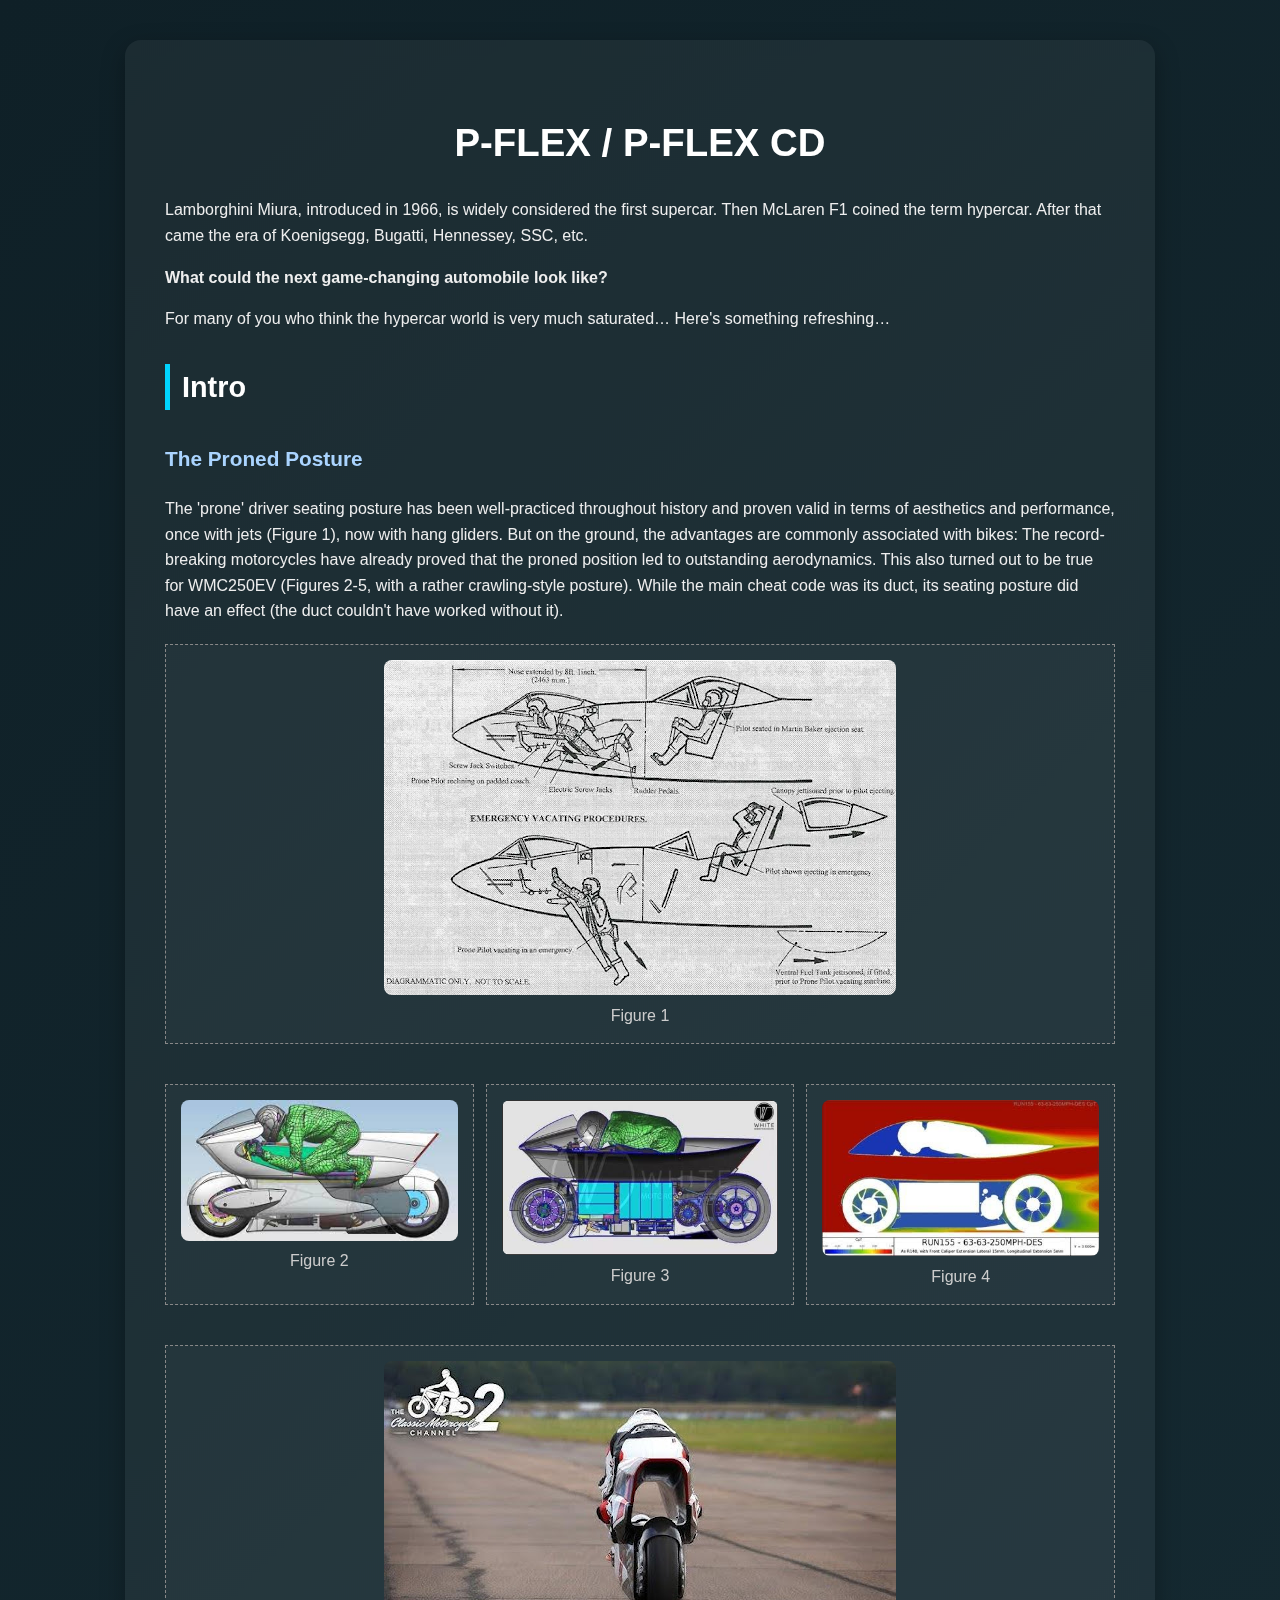
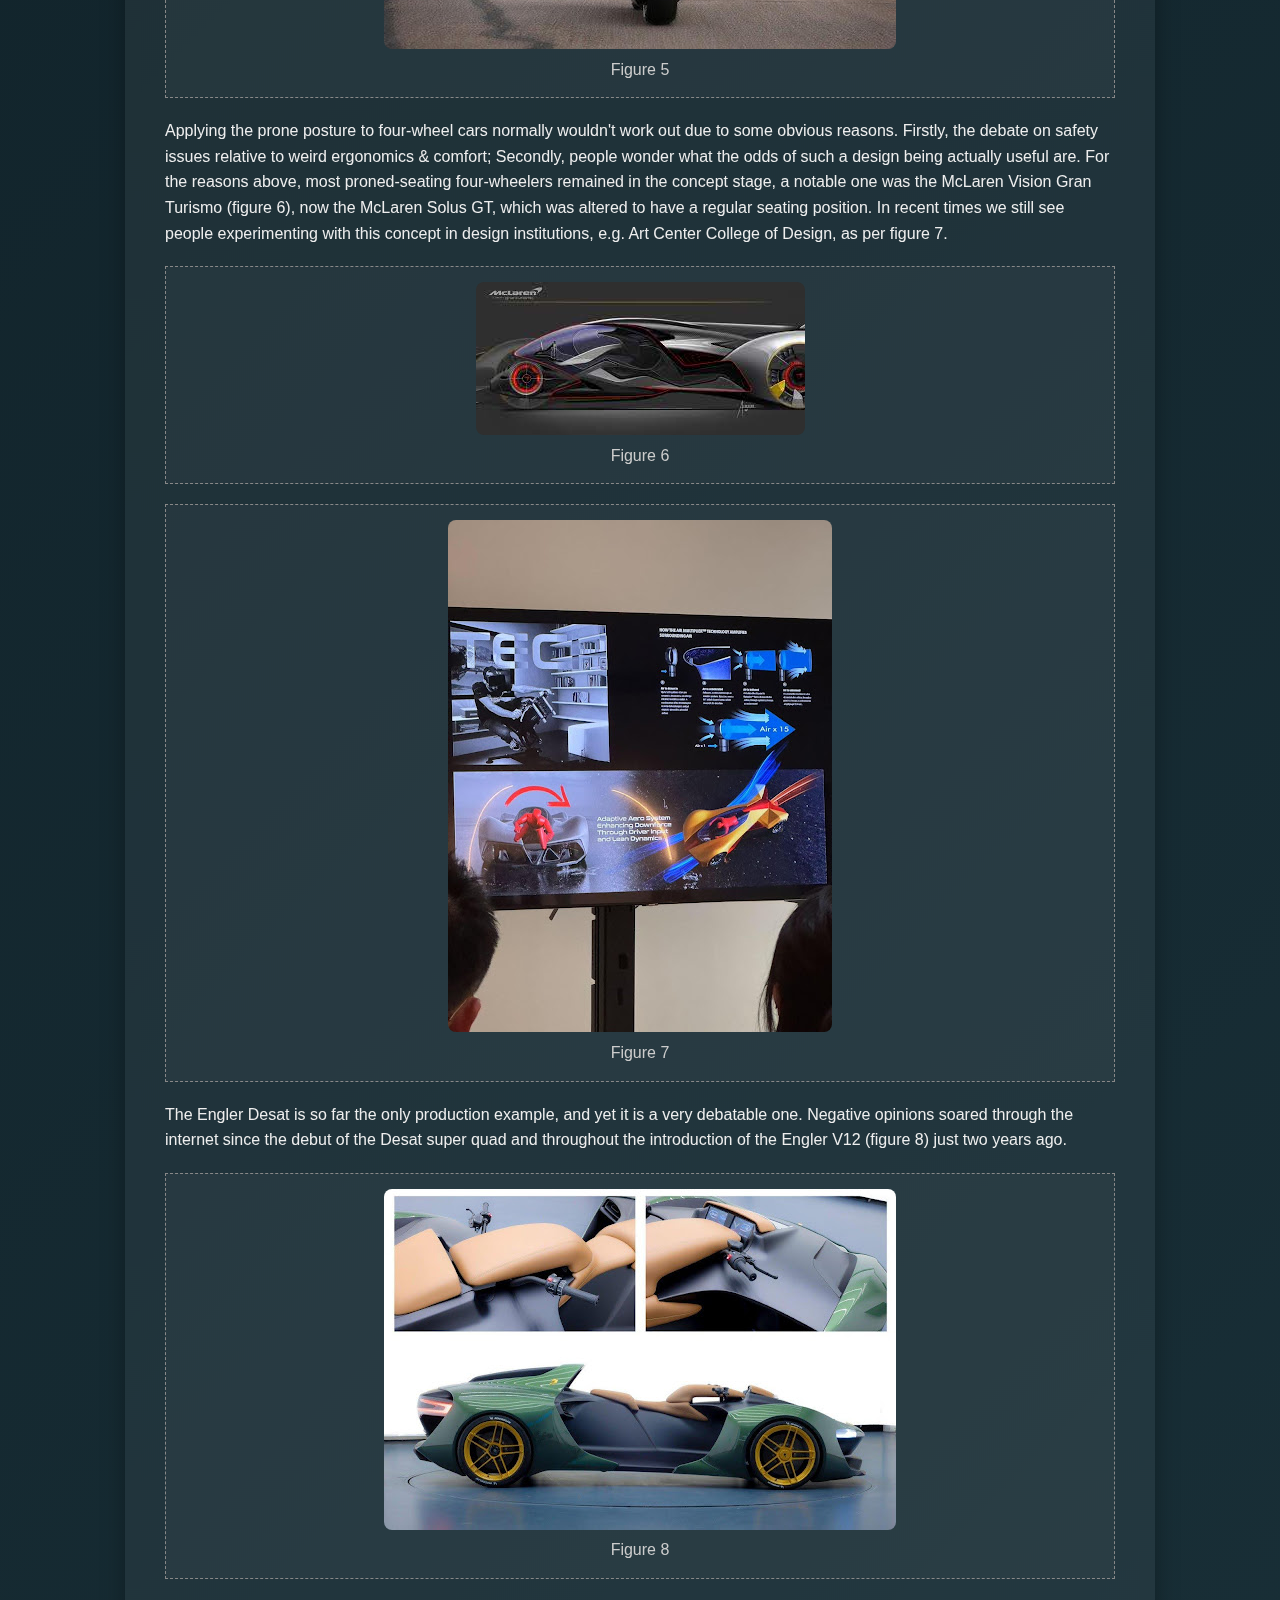
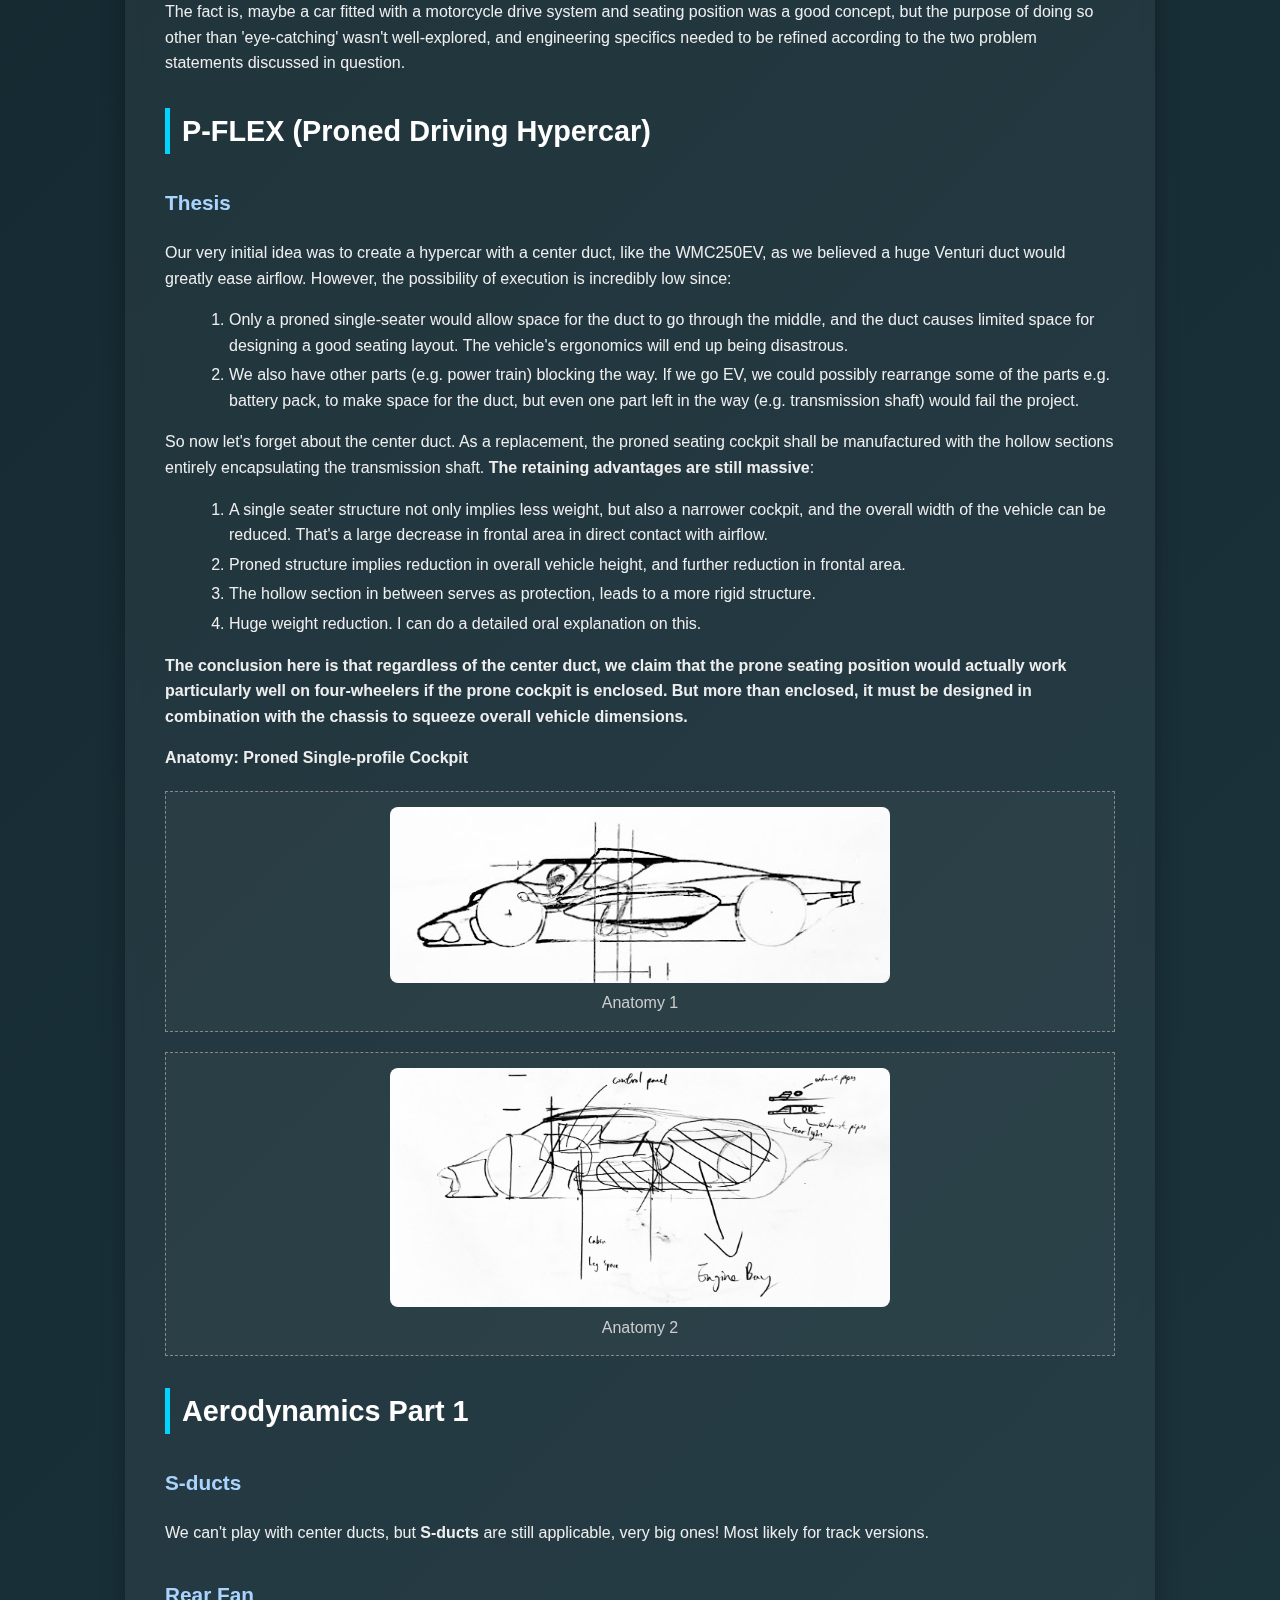
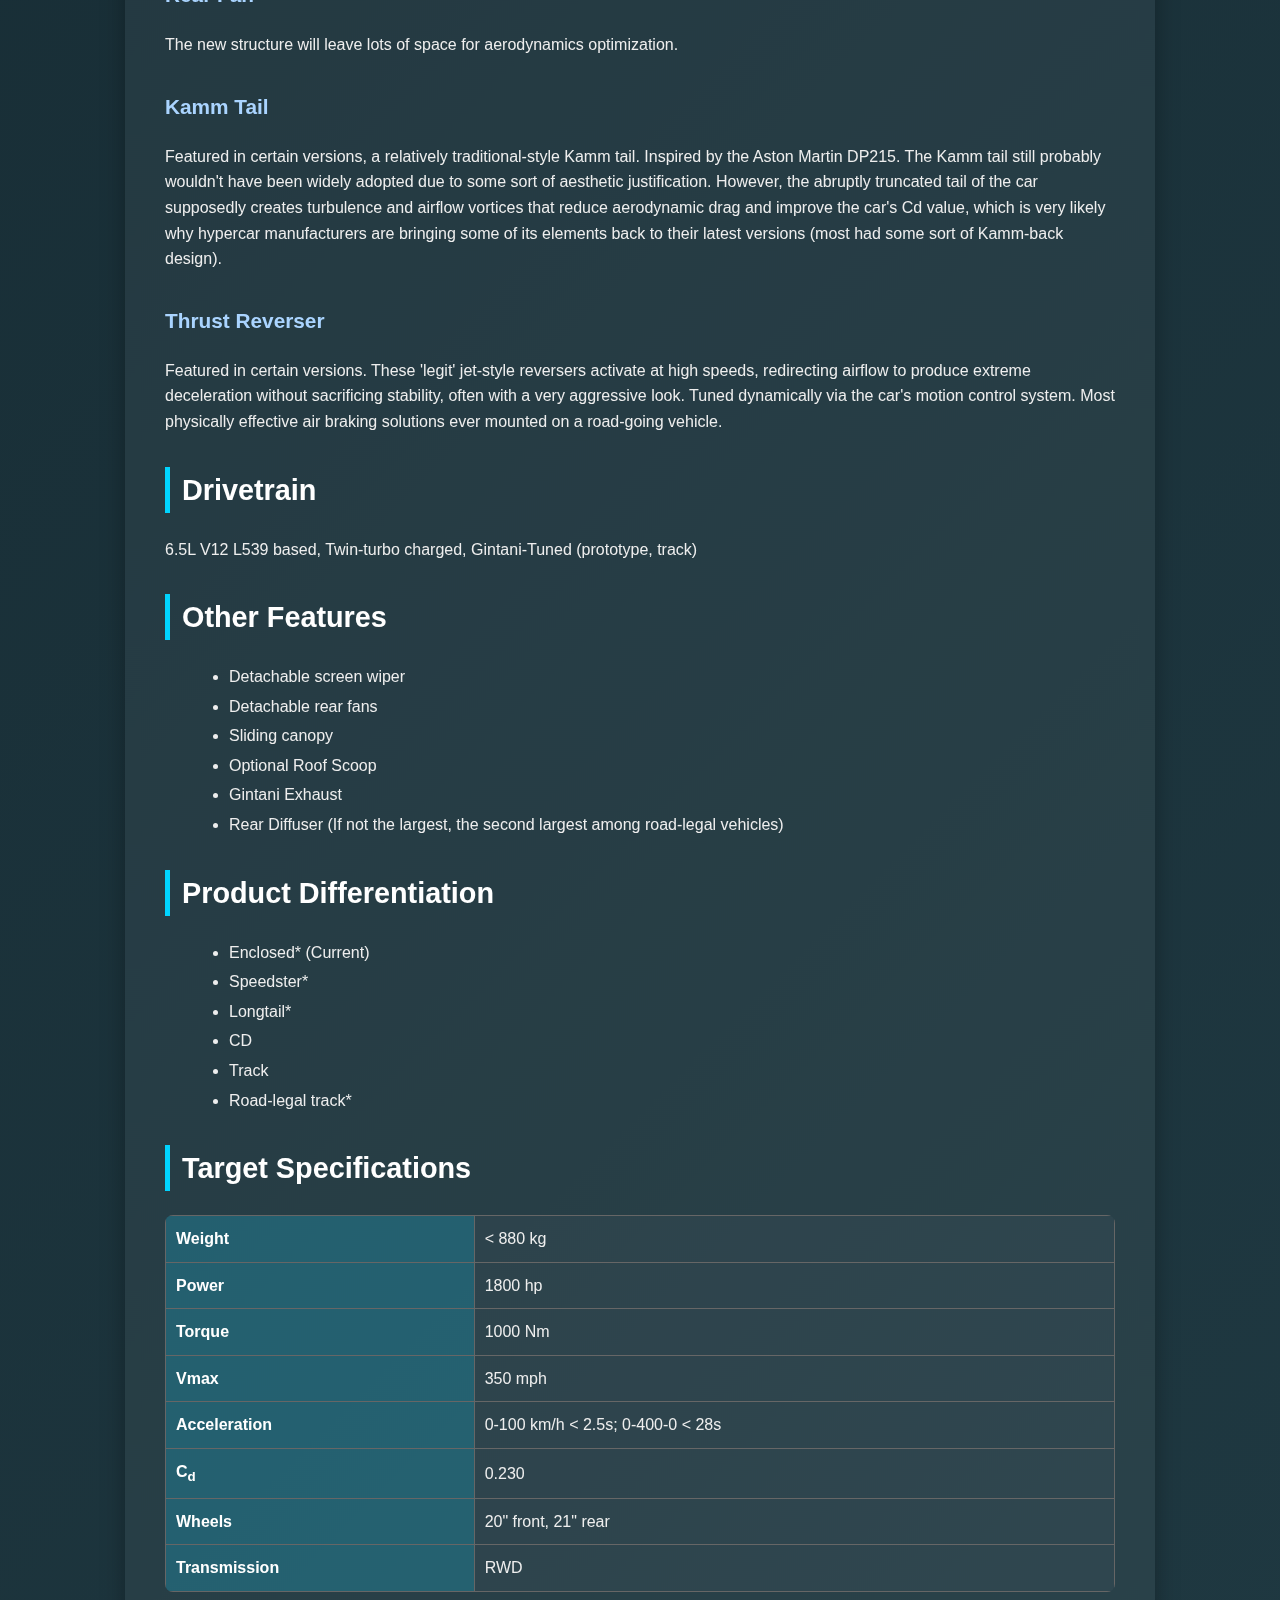
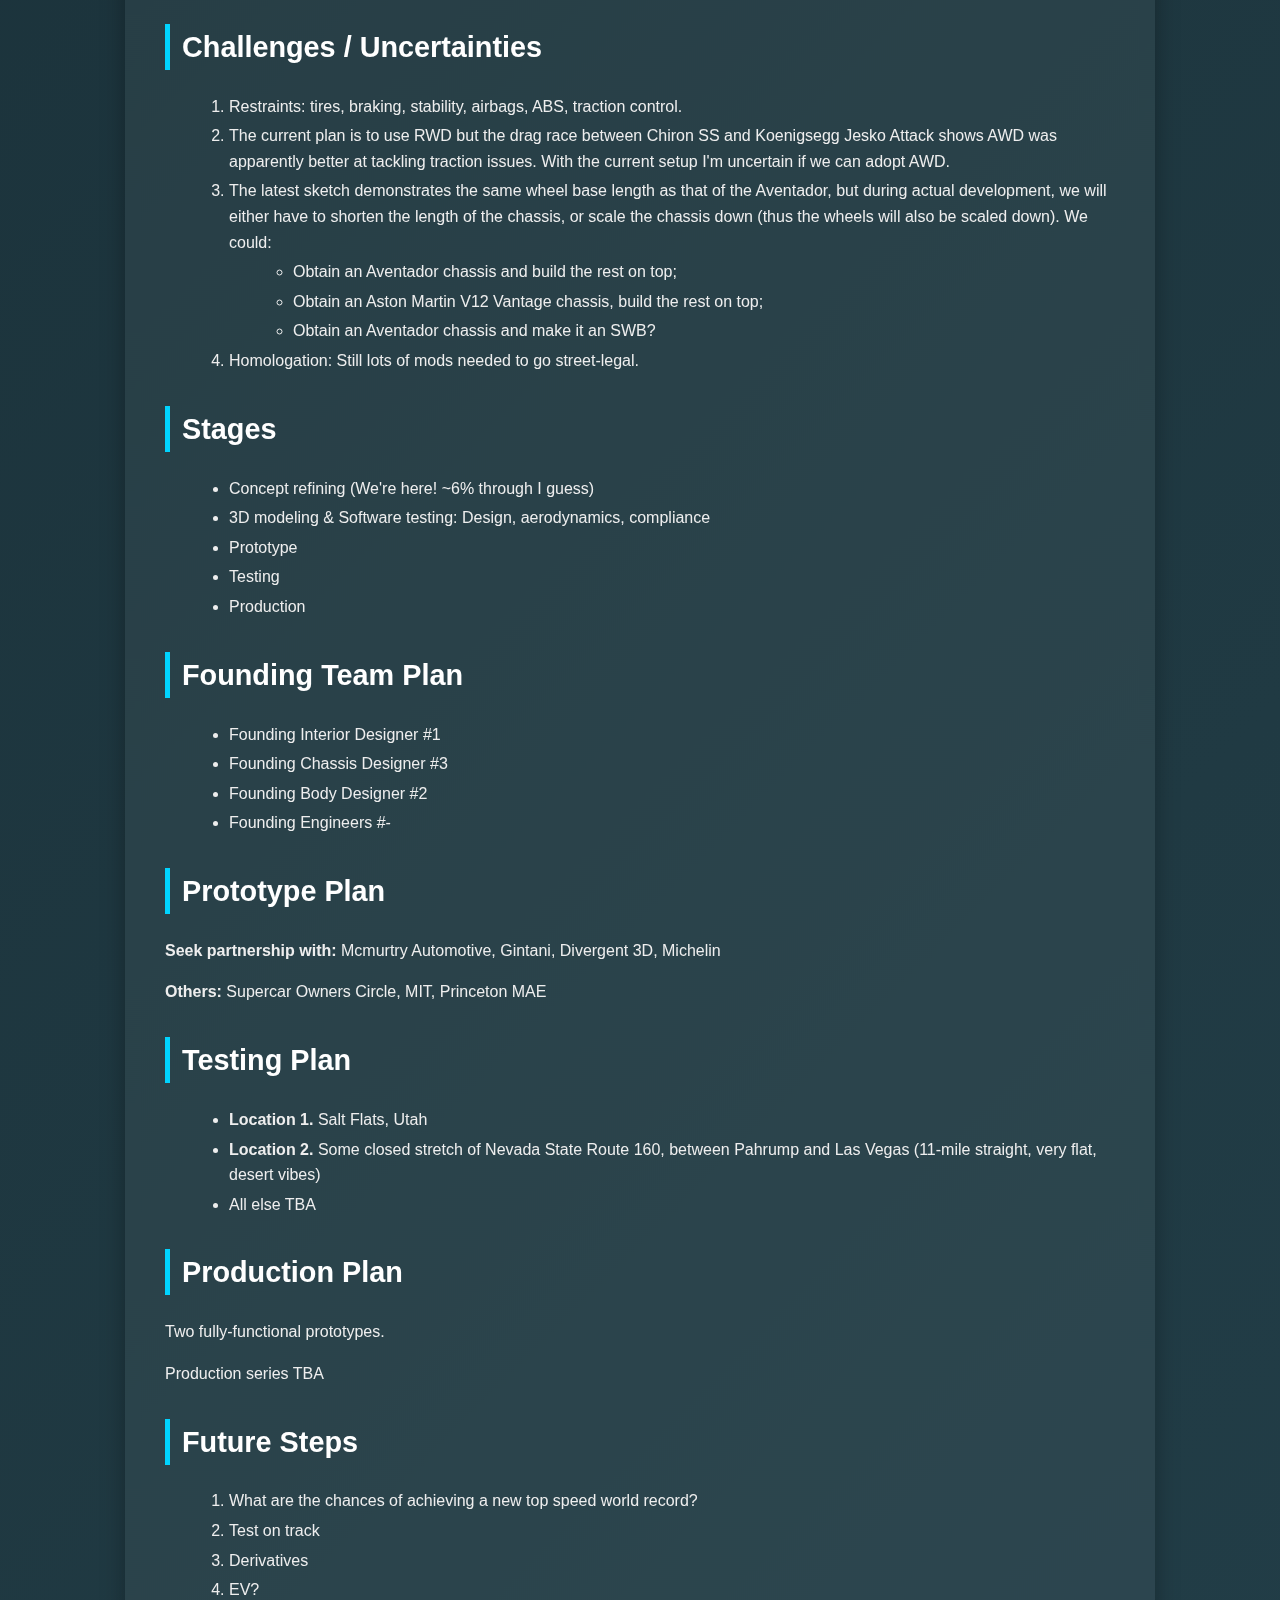
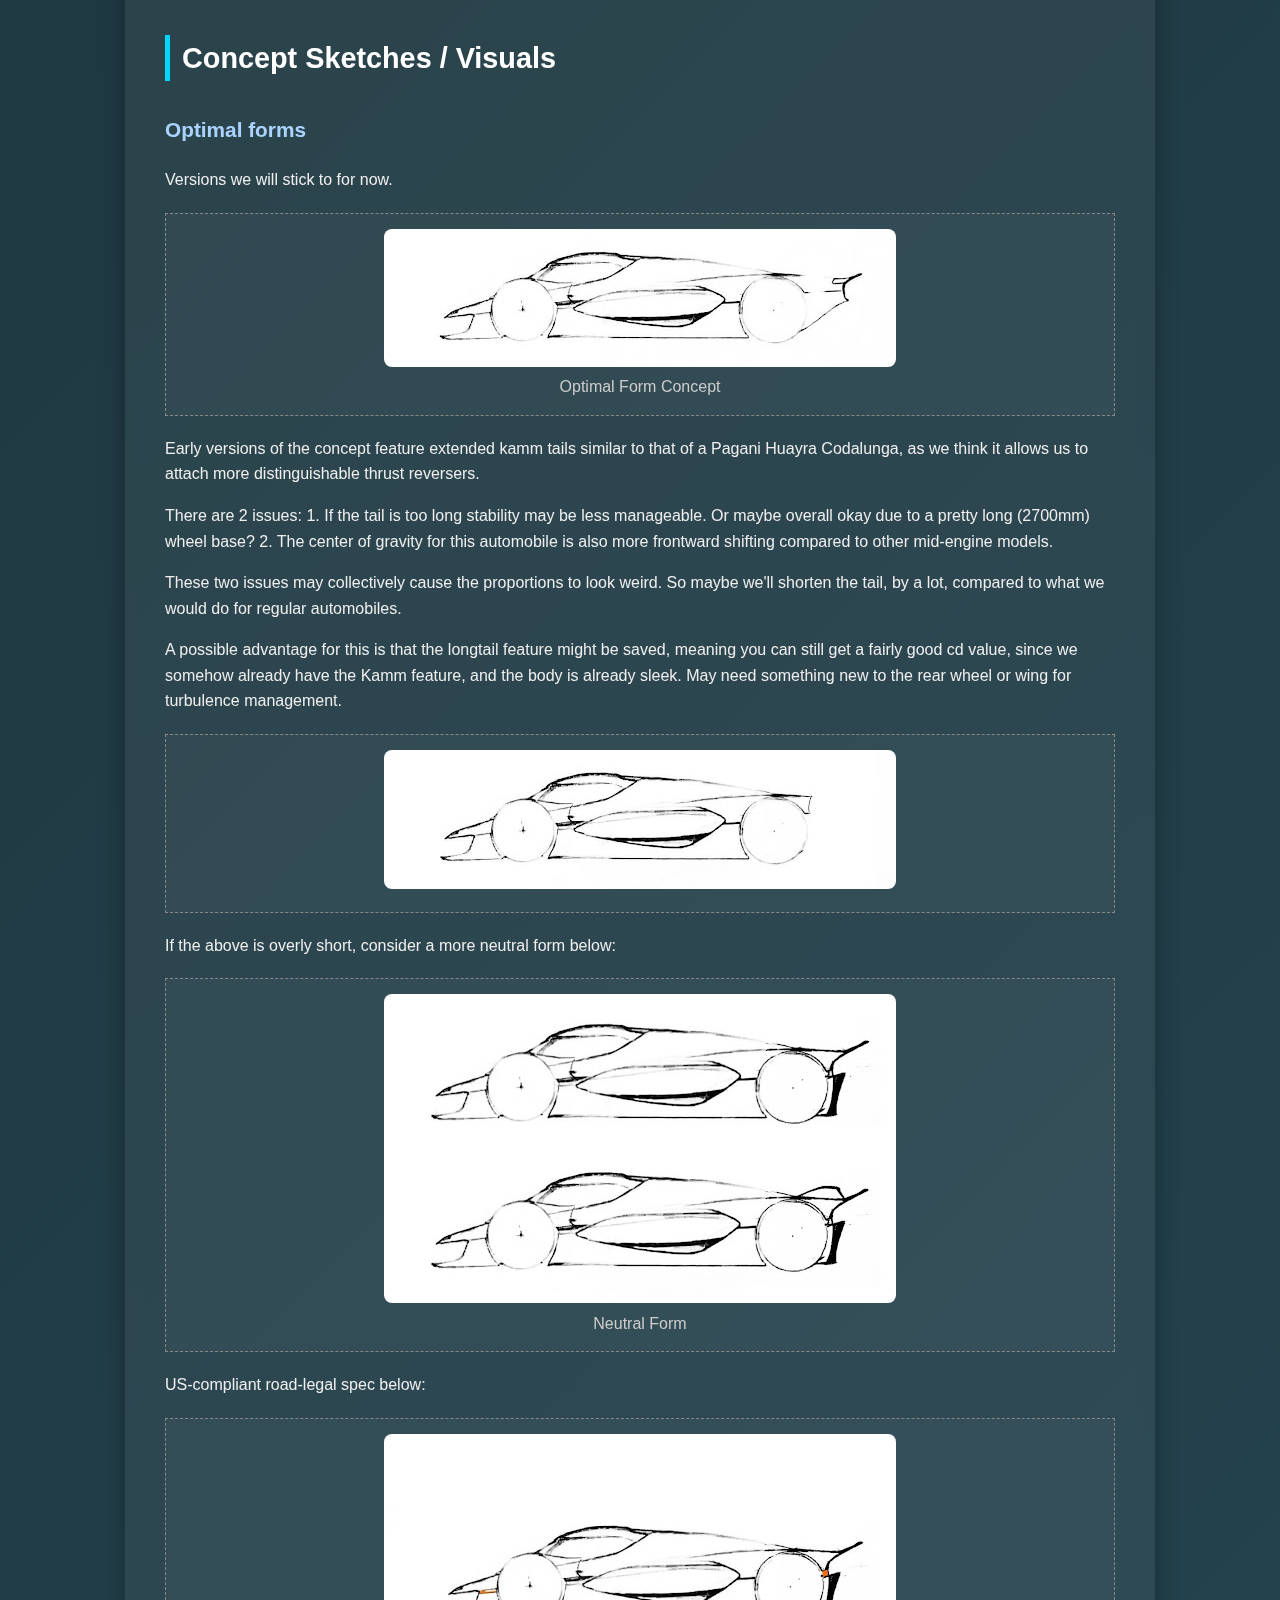
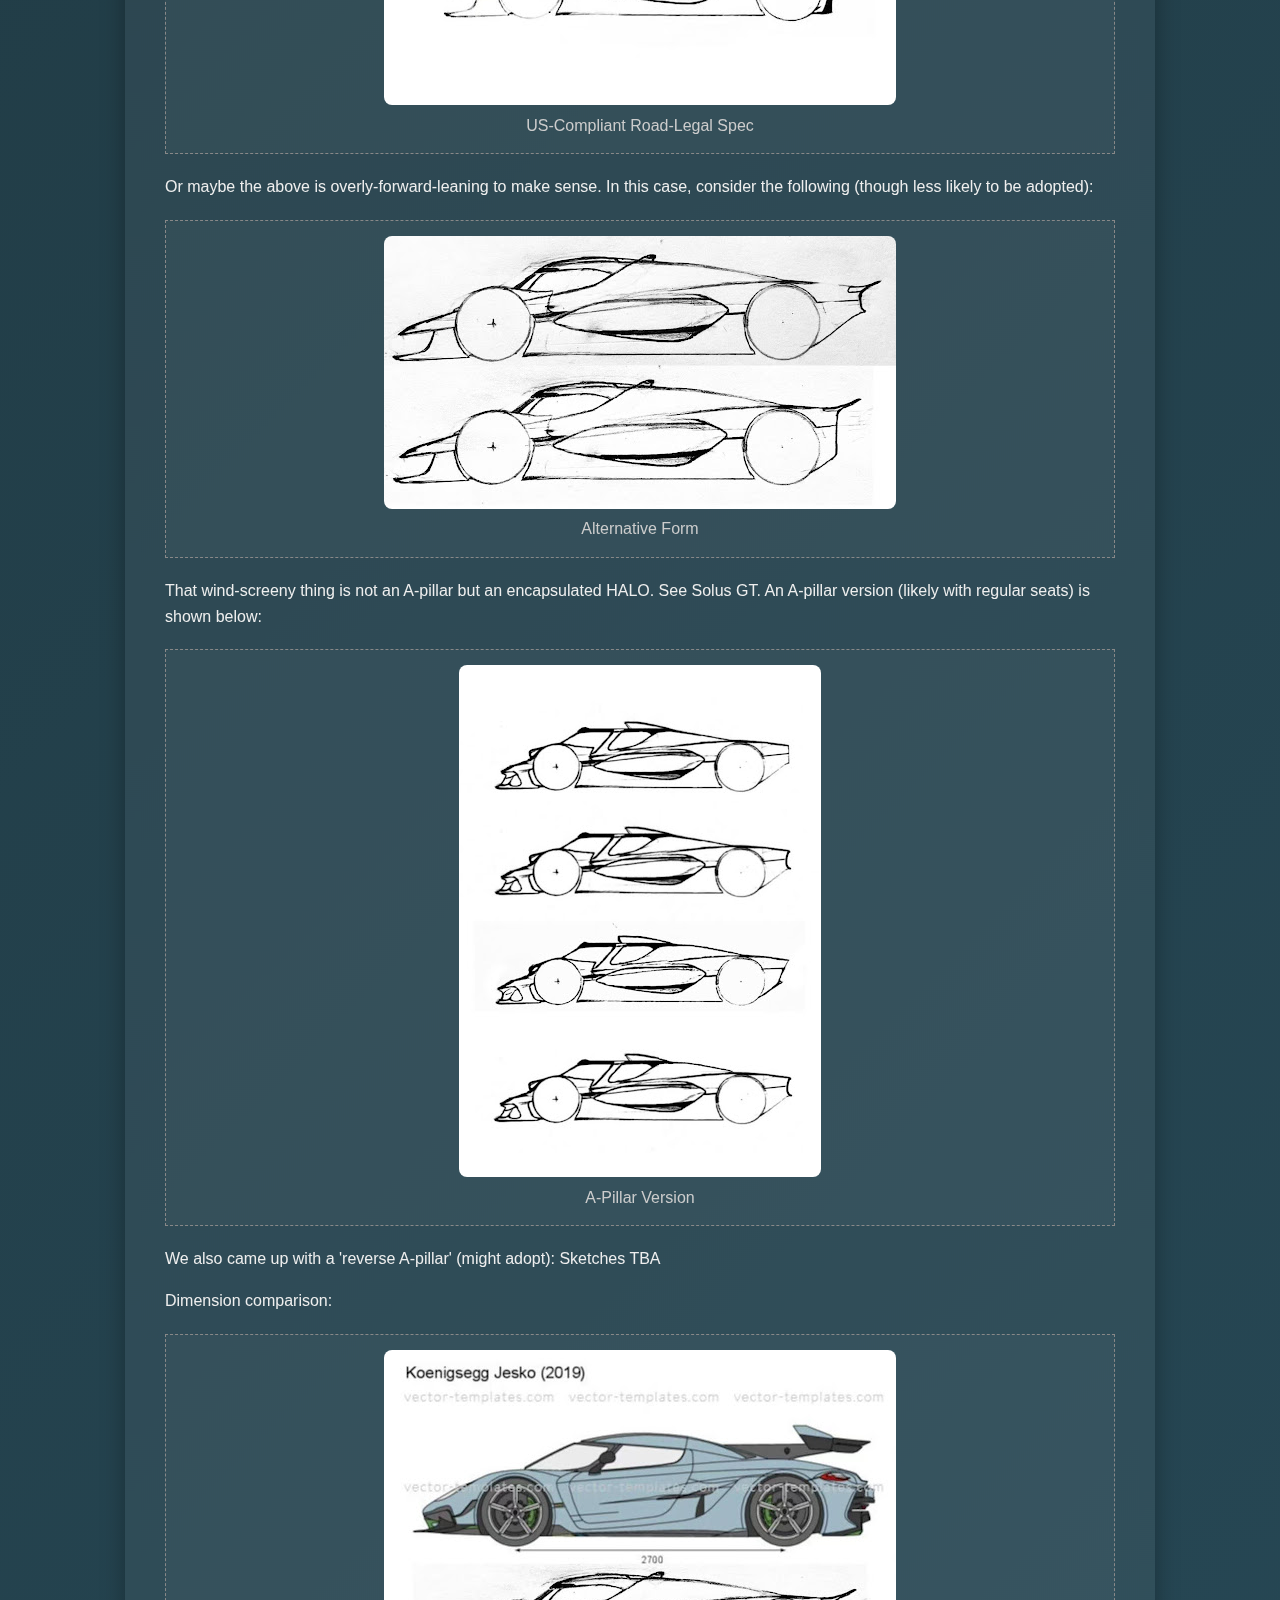
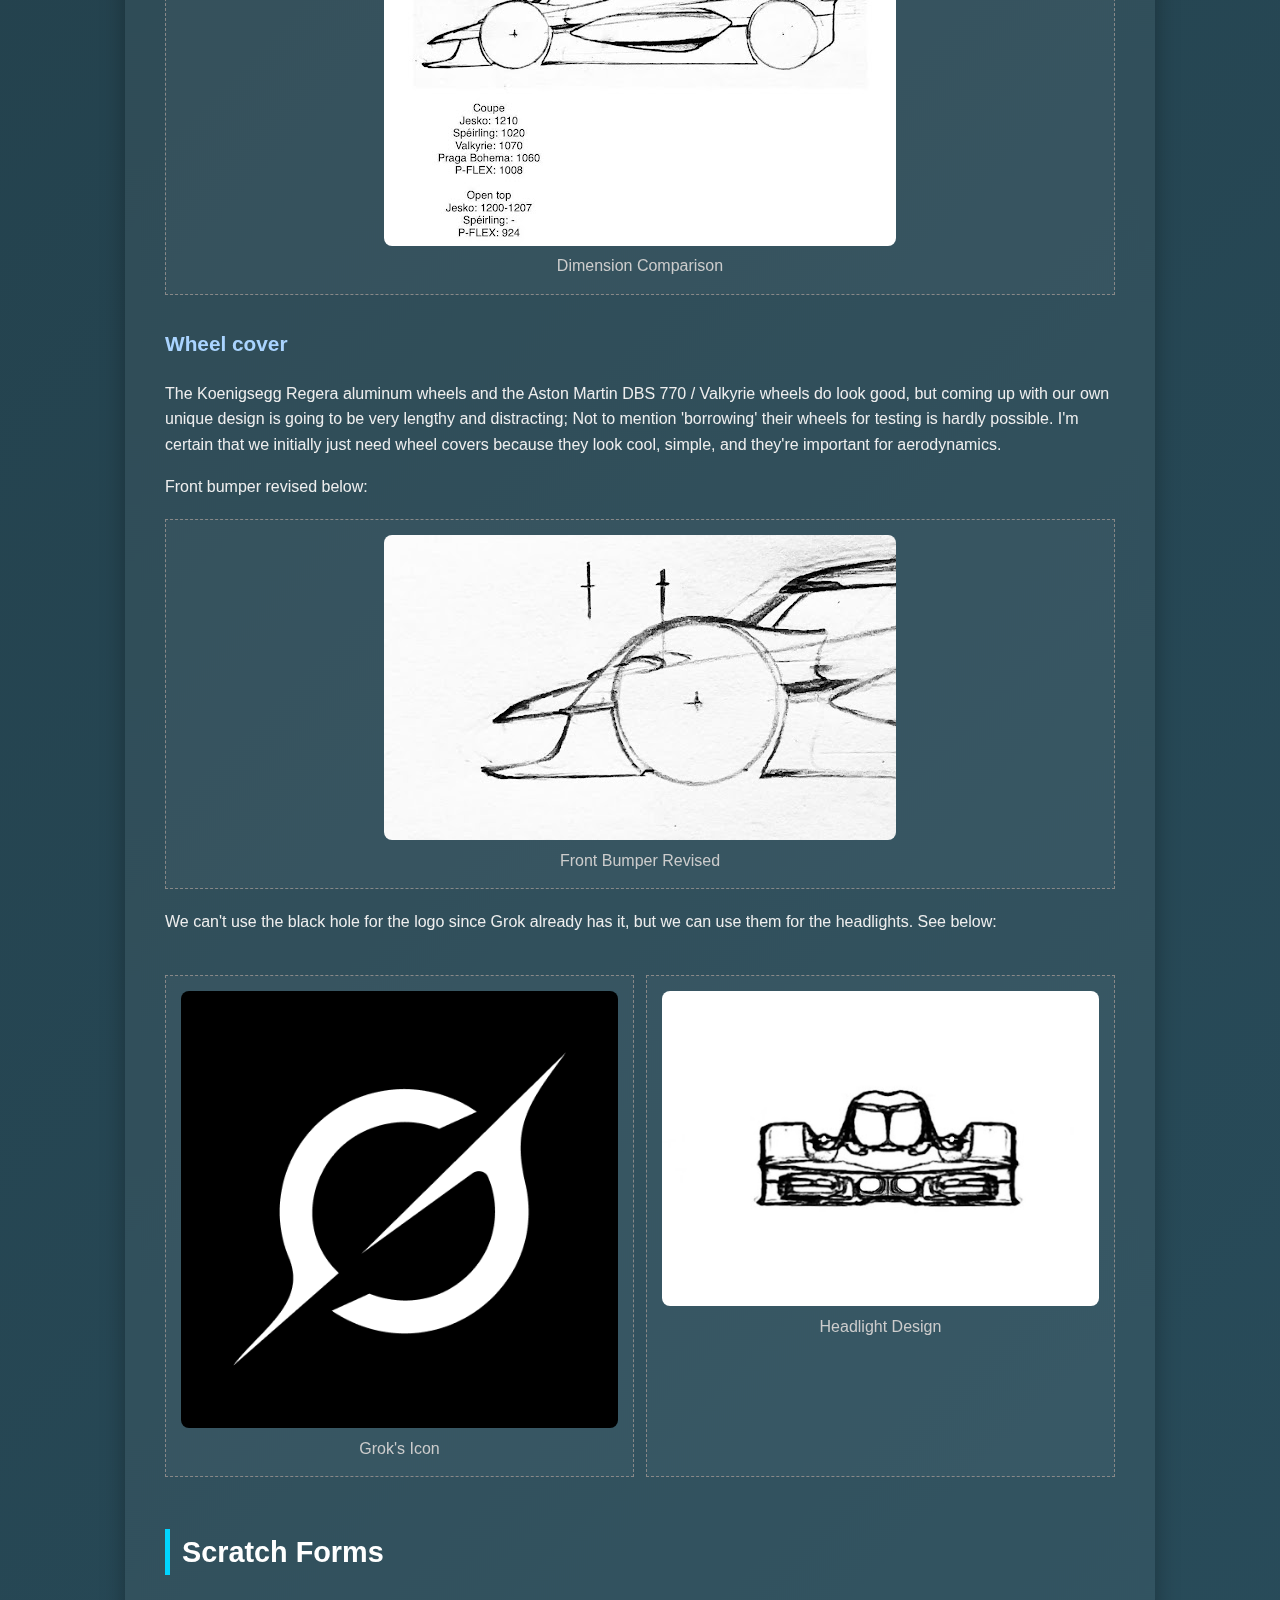
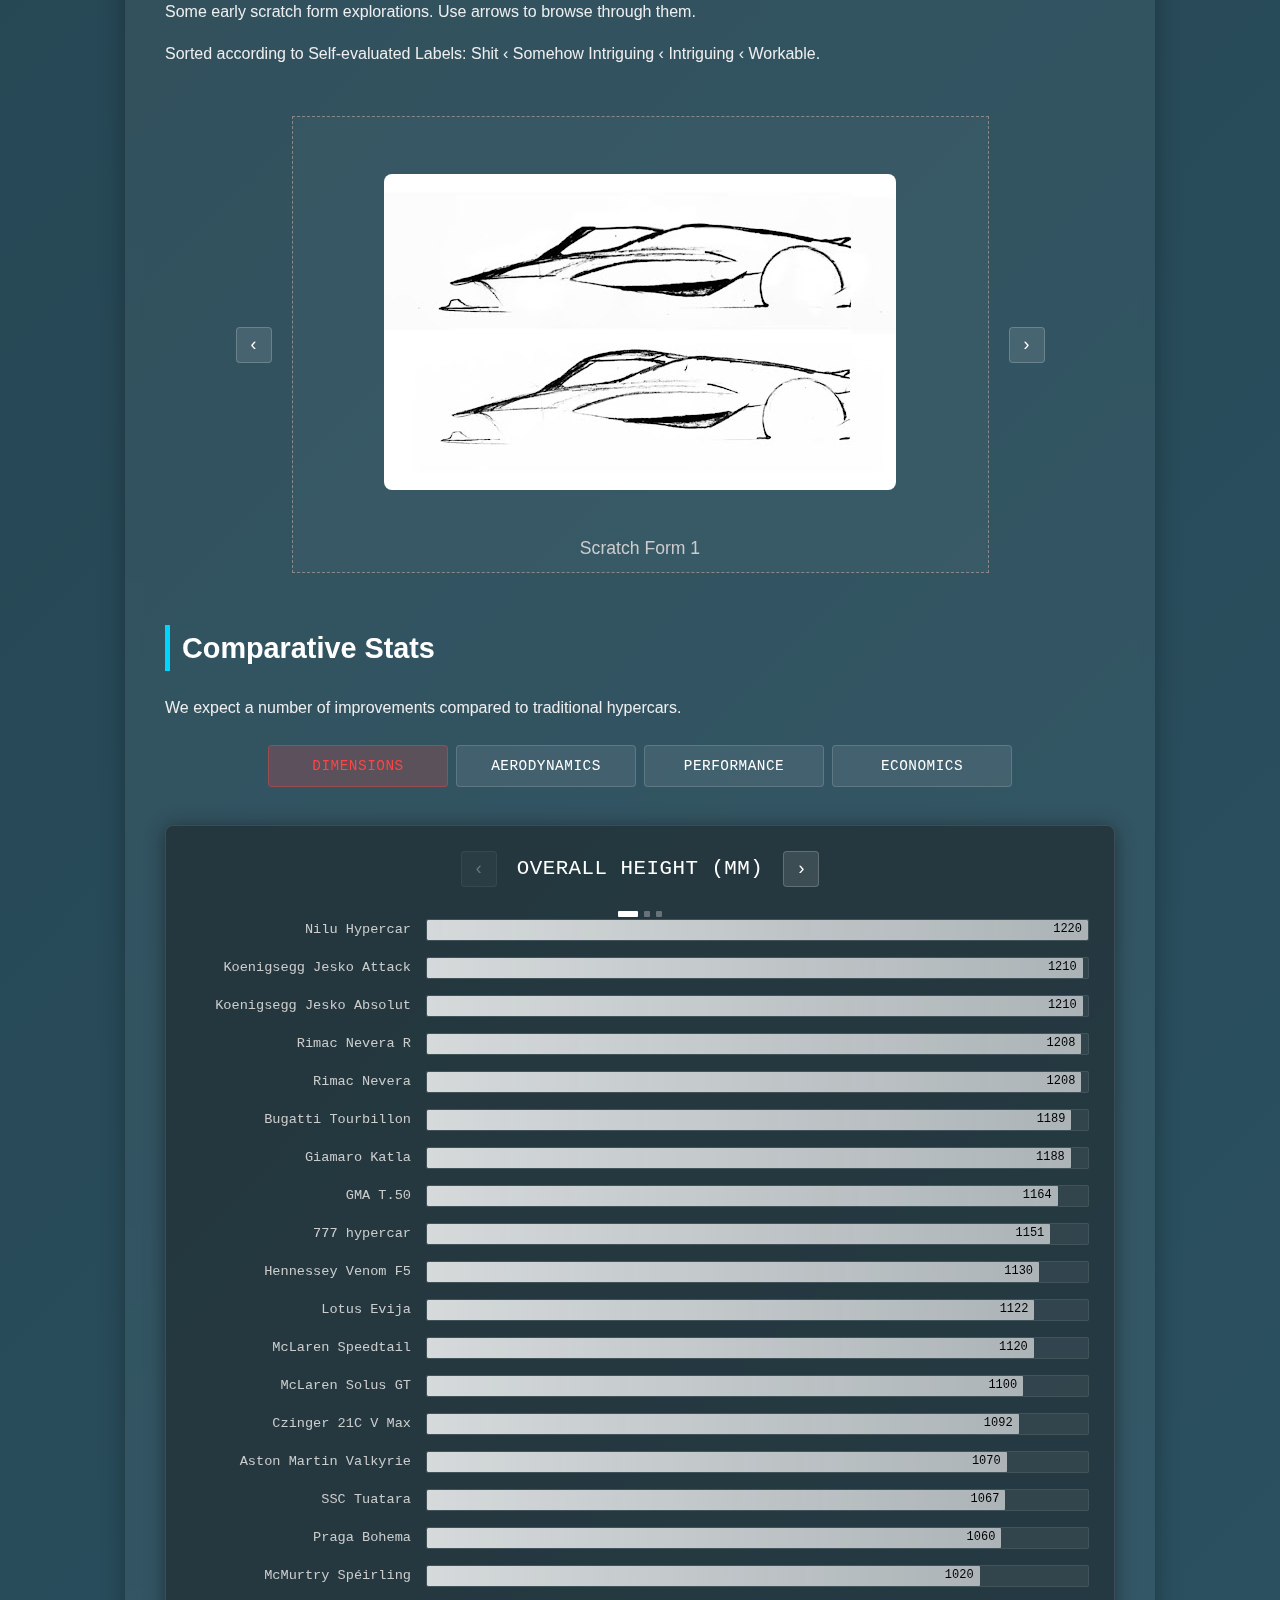
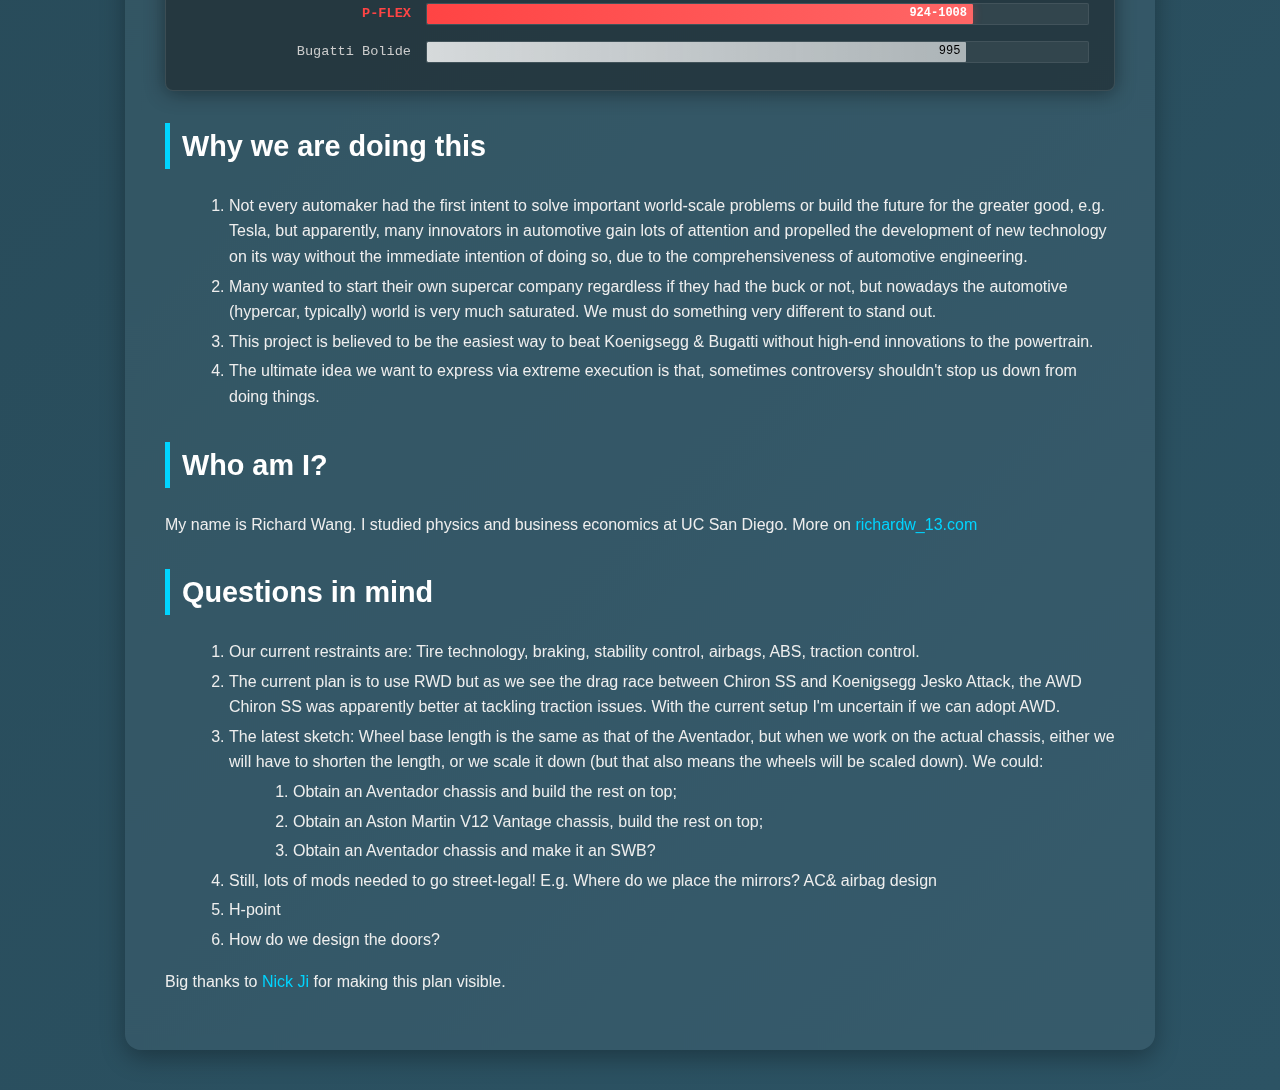
<file: ProjectSite.html>
<!DOCTYPE html>
<html lang="en">
<head>
    <meta charset="UTF-8">
    <title>P-FLEX Project</title>
    <link rel="icon" type="image/x-icon" href="images/favicon.ico">
    <link rel="stylesheet" href="styles.css">
</head>
<script>
    // Chart data
    const chartData = {
        dimensions: [
            {
                title: "Overall Height (mm)",
                data: [
                    { label: "Nilu Hypercar", value: "1220", width: 100 },
                    { label: "Koenigsegg Jesko Attack", value: "1210", width: 99.2 },
                    { label: "Koenigsegg Jesko Absolut", value: "1210", width: 99.2 },
                    { label: "Rimac Nevera R", value: "1208", width: 99.0 },
                    { label: "Rimac Nevera", value: "1208", width: 99.0 },
                    { label: "Bugatti Tourbillon", value: "1189", width: 97.5 },
                    { label: "Giamaro Katla", value: "1188", width: 97.4 },
                    { label: "GMA T.50", value: "1164", width: 95.4 },
                    { label: "777 hypercar", value: "1151", width: 94.3 },
                    { label: "Hennessey Venom F5", value: "1130", width: 92.6 },
                    { label: "Lotus Evija", value: "1122", width: 91.9 },
                    { label: "McLaren Speedtail", value: "1120", width: 91.8 },
                    { label: "McLaren Solus GT", value: "1100", width: 90.2 },
                    { label: "Czinger 21C V Max", value: "1092", width: 89.5 },
                    { label: "Aston Martin Valkyrie", value: "1070", width: 87.7 },
                    { label: "SSC Tuatara", value: "1067", width: 87.5 },
                    { label: "Praga Bohema", value: "1060", width: 86.9 },
                    { label: "McMurtry Spéirling", value: "1020", width: 83.6 },
                    { label: "P-FLEX", value: "924-1008", width: 82.6, highlight: true },
                    { label: "Bugatti Bolide", value: "995", width: 81.6 }
                ]
            },
            {
                title: "Width (mm)",
                data: [
                    { label: "Giamaro Katla", value: "2250", width: 100 },
                    { label: "Bugatti Bolide", value: "2100", width: 93.3 },
                    { label: "SSC Tuatara", value: "2065", width: 91.8 },
                    { label: "Bugatti Tourbillon", value: "2051", width: 91.2 },
                    { label: "Czinger 21C V Max", value: "2050", width: 91.1 },
                    { label: "McLaren Speedtail", value: "2045", width: 90.9 },
                    { label: "Koenigsegg Jesko Absolut", value: "2030", width: 90.2 },
                    { label: "Koenigsegg Jesko Attack", value: "2030", width: 90.2 },
                    { label: "Praga Bohema", value: "2000", width: 88.9 },
                    { label: "Nilu Hypercar", value: "2000", width: 88.9 },
                    { label: "777 hypercar", value: "2000", width: 88.9 },
                    { label: "Lotus Evija", value: "2000", width: 88.9 },
                    { label: "Rimac Nevera R", value: "1986", width: 88.3 },
                    { label: "Rimac Nevera", value: "1986", width: 88.3 },
                    { label: "Hennessey Venom F5", value: "1971", width: 87.6 },
                    { label: "Aston Martin Valkyrie", value: "1965", width: 87.3 },
                    { label: "P-FLEX", value: "1600-1860", width: 82.7, highlight: true },
                    { label: "GMA T.50", value: "1850", width: 82.2 },
                    { label: "McMurtry Spéirling Pure", value: "1580", width: 70.2 },
                    { label: "McMurtry Spéirling", value: "1500", width: 66.7 }
                ]
            },
            {
                title: "Length (mm)",
                data: [
                    { label: "McLaren Speedtail", value: "5137", width: 100 },
                    { label: "Nilu Hypercar", value: "5000", width: 97.3 },
                    { label: "777 hypercar", value: "5000", width: 97.3 },
                    { label: "Czinger 21C V Max", value: "4877", width: 94.9 },
                    { label: "Koenigsegg Jesko Absolut", value: "4845", width: 94.3 },
                    { label: "Bugatti Bolide", value: "4835", width: 94.1 },
                    { label: "Rimac Nevera", value: "4750", width: 92.5 },
                    { label: "Rimac Nevera R", value: "4750", width: 92.5 },
                    { label: "Bugatti Tourbillon", value: "4671", width: 90.9 },
                    { label: "Hennessey Venom F5", value: "4666", width: 90.8 },
                    { label: "SSC Tuatara", value: "4633", width: 90.2 },
                    { label: "Koenigsegg Jesko Attack", value: "4610", width: 89.7 },
                    { label: "Praga Bohema", value: "4510", width: 87.8 },
                    { label: "Aston Martin Valkyrie", value: "4500", width: 87.6 },
                    { label: "Lotus Evija", value: "4459", width: 86.8 },
                    { label: "P-FLEX", value: "4000-4370", width: 85.1, highlight: true },
                    { label: "GMA T.50", value: "4352", width: 84.7 },
                    { label: "McMurtry Spéirling", value: "3450", width: 67.2 }
                ]
            }
        ],
        aerodynamics: [
            {
                title: "Frontal Area (m²)",
                data: [
                    { label: "Nilu Hypercar", value: "3.0", width: 100 },
                    { label: "Koenigsegg Jesko Attack", value: "3.0", width: 100 },
                    { label: "Koenigsegg Jesko Absolut", value: "3.0", width: 100 },
                    { label: "Rimac Nevera R", value: "3.0", width: 100 },
                    { label: "Rimac Nevera", value: "3.0", width: 100 },
                    { label: "Bugatti Tourbillon", value: "3.0", width: 100 },
                    { label: "Giamaro Katla", value: "3.0", width: 100 },
                    { label: "GMA T.50", value: "3.0", width: 100 },
                    { label: "777 hypercar", value: "3.0", width: 100 },
                    { label: "Hennessey Venom F5", value: "3.0", width: 100 },
                    { label: "Lotus Evija", value: "3.0", width: 100 },
                    { label: "McLaren Speedtail", value: "3.0", width: 100 },
                    { label: "McLaren Solus GT", value: "3.0", width: 100 },
                    { label: "Czinger 21C V Max", value: "3.0", width: 100 },
                    { label: "Aston Martin Valkyrie", value: "3.0", width: 100 },
                    { label: "SSC Tuatara", value: "3.0", width: 100 },
                    { label: "Praga Bohema", value: "3.0", width: 100 },
                    { label: "McMurtry Spéirling", value: "3.0", width: 100 },
                    { label: "Bugatti Bolide", value: "3.0", width: 100 },
                    { label: "P-FLEX", value: "1.6", width: 53.3, highlight: true }
                ]
            },
            {
                title: "Cd Value",
                data: [
                    { label: "Hennessey Venom F5", value: "0.39", width: 100 },
                    { label: "Rimac Nevera R", value: "0.30", width: 76.9 },
                    { label: "Rimac Nevera", value: "0.30", width: 76.9 },
                    { label: "SSC Tuatara", value: "0.279", width: 71.5 },
                    { label: "McLaren Speedtail", value: "0.278", width: 71.3 },
                    { label: "Koenigsegg Jesko Absolut", value: "0.278", width: 71.3 },
                    { label: "P-FLEX", value: "0.180-0.280", width: 59.0, highlight: true }
                ]
            }
        ],
        performance: [
            {
                title: "Power (hp)",
                data: [
                    { label: "Giamaro Katla", value: "2127", width: 100 },
                    { label: "Rimac Nevera R", value: "2107", width: 99.1 },
                    { label: "Lotus Evija", value: "1972", width: 92.7 },
                    { label: "Rimac Nevera", value: "1914", width: 90.0 },
                    { label: "Hennessey Venom F5", value: "1817", width: 85.4 },
                    { label: "P-FLEX", value: "1800", width: 84.6, highlight: true },
                    { label: "Bugatti Tourbillon", value: "1800", width: 84.6 },
                    { label: "Koenigsegg Jesko Absolut", value: "1600", width: 75.2 },
                    { label: "Koenigsegg Jesko Attack", value: "1600", width: 75.2 },
                    { label: "Bugatti Bolide", value: "1578", width: 74.2 },
                    { label: "SSC Tuatara", value: "1350", width: 63.5 },
                    { label: "Czinger 21C V Max", value: "1350", width: 63.5 },
                    { label: "Aston Martin Valkyrie", value: "1160", width: 54.5 },
                    { label: "Nilu Hypercar", value: "1070", width: 50.3 },
                    { label: "McLaren Speedtail", value: "1036", width: 48.7 },
                    { label: "McMurtry Spéirling", value: "1000", width: 47.0 },
                    { label: "McLaren Solus GT", value: "829", width: 39.0 },
                    { label: "777 hypercar", value: "730", width: 34.3 },
                    { label: "Praga Bohema", value: "700", width: 32.9 },
                    { label: "GMA T.50", value: "654", width: 30.7 }
                ]
            },
            {
                title: "Weight (kg)",
                data: [
                    { label: "Rimac Nevera", value: "2300", width: 100 },
                    { label: "Rimac Nevera R", value: "2277", width: 99.0 },
                    { label: "Bugatti Tourbillon", value: "1995", width: 86.7 },
                    { label: "Lotus Evija", value: "1887", width: 82.0 },
                    { label: "McLaren Speedtail", value: "1597", width: 69.4 },
                    { label: "Giamaro Katla", value: "1451", width: 63.1 },
                    { label: "Bugatti Bolide", value: "1450", width: 63.0 },
                    { label: "Koenigsegg Jesko Attack", value: "1420", width: 61.7 },
                    { label: "Koenigsegg Jesko Absolut", value: "1390", width: 60.4 },
                    { label: "Hennessey Venom F5", value: "1360", width: 59.1 },
                    { label: "Czinger 21C V Max", value: "1335", width: 58.0 },
                    { label: "SSC Tuatara", value: "1247", width: 54.2 },
                    { label: "Nilu Hypercar", value: "1200", width: 52.2 },
                    { label: "McMurtry Spéirling", value: "1200", width: 52.2 },
                    { label: "Aston Martin Valkyrie", value: "1030", width: 44.8 },
                    { label: "P-FLEX", value: "880-1008", width: 43.8, highlight: true },
                    { label: "McLaren Solus GT", value: "1000", width: 43.5 },
                    { label: "GMA T.50", value: "986-997", width: 43.3 },
                    { label: "Praga Bohema", value: "982", width: 42.7 },
                    { label: "777 hypercar", value: "900", width: 39.1 }
                ]
            },
            {
                title: "Power-to-Weight Ratio (hp/kg)",
                data: [
                    { label: "P-FLEX", value: "2.045-1.786", width: 100, highlight: true },
                    { label: "Giamaro Katla", value: "1.467", width: 71.6 },
                    { label: "Hennessey Venom F5", value: "1.336", width: 65.3 },
                    { label: "Koenigsegg Jesko Absolut", value: "1.151", width: 56.3 },
                    { label: "Koenigsegg Jesko Attack", value: "1.127", width: 55.1 },
                    { label: "Aston Martin Valkyrie", value: "1.126", width: 55.1 },
                    { label: "Bugatti Bolide", value: "1.088", width: 53.2 },
                    { label: "SSC Tuatara", value: "1.083", width: 53.0 },
                    { label: "Lotus Evija", value: "1.045", width: 51.1 },
                    { label: "Czinger 21C V Max", value: "1.011", width: 49.4 },
                    { label: "Rimac Nevera R", value: "0.925", width: 45.2 },
                    { label: "Bugatti Tourbillon", value: "0.902", width: 44.1 },
                    { label: "Nilu Hypercar", value: "0.892", width: 43.6 },
                    { label: "McMurtry Spéirling", value: "0.833", width: 40.7 },
                    { label: "Rimac Nevera", value: "0.832", width: 40.7 },
                    { label: "McLaren Solus GT", value: "0.829", width: 40.5 },
                    { label: "777 hypercar", value: "0.811", width: 39.7 },
                    { label: "Praga Bohema", value: "0.713", width: 34.9 },
                    { label: "GMA T.50", value: "0.663", width: 32.4 },
                    { label: "McLaren Speedtail", value: "0.649", width: 31.7 }
                ]
            },
            {
                title: "Top Speed (mph)",
                data: [
                    { label: "P-FLEX", value: "340", width: 100, highlight: true },
                    { label: "Koenigsegg Jesko Absolut", value: "330", width: 97.1 },
                    { label: "Hennessey Venom F5", value: "310.7", width: 91.4 },
                    { label: "Bugatti Chiron SS 300+", value: "304.8", width: 89.6 },
                    { label: "Koenigsegg Jesko Attack", value: "300", width: 88.2 },
                    { label: "SSC Tuatara", value: "282.9", width: 83.2 },
                    { label: "Bugatti Tourbillon", value: "276", width: 81.2 },
                    { label: "Rimac Nevera R", value: "268.2", width: 78.9 },
                    { label: "Rimac Nevera", value: "258", width: 75.9 },
                    { label: "Czinger 21C V Max", value: "253", width: 74.4 },
                    { label: "McLaren Speedtail", value: "250", width: 73.5 },
                    { label: "Nilu Hypercar", value: "249", width: 73.2 },
                    { label: "Bugatti Bolide", value: "236", width: 69.4 },
                    { label: "777 hypercar", value: "230", width: 67.6 },
                    { label: "GMA T.50", value: "226", width: 66.5 },
                    { label: "Aston Martin Valkyrie", value: "220", width: 64.7 },
                    { label: "Lotus Evija", value: "217", width: 63.8 },
                    { label: "McLaren Solus GT", value: "200", width: 58.8 },
                    { label: "Praga Bohema", value: "197", width: 57.9 },
                    { label: "McMurtry Spéirling", value: "190", width: 55.9 }
                ]
            },
            {
                title: "0-100 km/h Acceleration (seconds)",
                data: [
                    { label: "McLaren Speedtail", value: "3.0", width: 100 },
                    { label: "Lotus Evija", value: "<3.0", width: 100 },
                    { label: "777 hypercar", value: "<2.9", width: 96.7 },
                    { label: "P-FLEX", value: "2.8", width: 93.3, highlight: true },
                    { label: "Koenigsegg Jesko Absolut", value: "2.8", width: 93.3 },
                    { label: "GMA T.50", value: "2.8", width: 93.3 },
                    { label: "Hennessey Venom F5", value: "2.6", width: 86.7 },
                    { label: "SSC Tuatara", value: "<2.5", width: 83.3 },
                    { label: "McLaren Solus GT", value: "2.5", width: 83.3 },
                    { label: "Aston Martin Valkyrie", value: "2.5", width: 83.3 },
                    { label: "Praga Bohema", value: "2.3", width: 76.7 },
                    { label: "Bugatti Bolide", value: "2.17", width: 72.3 },
                    { label: "Bugatti Tourbillon", value: "<2.0", width: 66.7 },
                    { label: "Czinger 21C V Max", value: "1.9", width: 63.3 },
                    { label: "Rimac Nevera", value: "1.72", width: 57.3 },
                    { label: "Rimac Nevera R", value: "1.72", width: 57.3 },
                    { label: "McMurtry Spéirling", value: "1.4", width: 46.7 }
                ]
            }
        ]
    };

    let currentIndices = {
        dimensions: 0,
        aerodynamics: 0,
        performance: 0
    };

    function renderChart(category, index) {
        const data = chartData[category][index];
        const chart = document.getElementById(`${category}-chart`);
        
        chart.innerHTML = data.data.map(item => `
            <div class="bar-item ${item.highlight ? 'highlight' : ''}">
                <div class="bar-label">${item.label}</div>
                <div class="bar-container">
                    <div class="bar-fill" data-width="${item.width}">
                        <div class="bar-value">${item.value}</div>
                    </div>
                </div>
            </div>
        `).join('');

        // Animate bars
        setTimeout(() => {
            chart.querySelectorAll('.bar-fill').forEach(bar => {
                const width = bar.dataset.width;
                bar.style.width = width + '%';
            });
        }, 100);
    }

    function updateNavigation(category) {
        const currentIndex = currentIndices[category];
        const maxIndex = chartData[category].length - 1;
        
        // Update title
        document.getElementById(`${category}-title`).textContent = chartData[category][currentIndex].title;
        
        // Update navigation buttons
        const prevBtn = document.getElementById(`${category}-prev`);
        const nextBtn = document.getElementById(`${category}-next`);
        
        prevBtn.disabled = currentIndex === 0;
        nextBtn.disabled = currentIndex === maxIndex;
        
        // Update indicators
        const indicators = document.querySelectorAll(`#${category} .indicator-dot`);
        indicators.forEach((dot, index) => {
            dot.classList.toggle('active', index === currentIndex);
        });
    }

    document.addEventListener("DOMContentLoaded", () => {
        // Initialize bar charts
        setTimeout(() => {
            document.querySelectorAll('.bar-fill').forEach(bar => {
                const width = bar.dataset.width;
                bar.style.width = width + '%';
            });
        }, 300);

        // Category toggle functionality
        document.querySelectorAll('.category-toggle').forEach(button => {
            button.addEventListener('click', () => {
                // Remove active class from all buttons
                document.querySelectorAll('.category-toggle').forEach(btn => btn.classList.remove('active'));
                
                // Add active class to clicked button
                button.classList.add('active');
                
                // Hide all chart containers
                document.querySelectorAll('.chart-container').forEach(container => {
                    container.style.display = 'none';
                });
                
                // Show selected category
                const category = button.dataset.category;
                document.getElementById(category).style.display = 'block';
                
                // Initialize chart for categories with navigation
                if (category !== 'economics') {
                    renderChart(category, currentIndices[category]);
                    updateNavigation(category);
                }
            });
        });

        // Navigation functionality
        ['dimensions', 'aerodynamics', 'performance'].forEach(category => {
            document.getElementById(`${category}-prev`).addEventListener('click', () => {
                if (currentIndices[category] > 0) {
                    currentIndices[category]--;
                    renderChart(category, currentIndices[category]);
                    updateNavigation(category);
                }
            });

            document.getElementById(`${category}-next`).addEventListener('click', () => {
                if (currentIndices[category] < chartData[category].length - 1) {
                    currentIndices[category]++;
                    renderChart(category, currentIndices[category]);
                    updateNavigation(category);
                }
            });
        });

        // Show dimensions category by default
        document.querySelector('[data-category="dimensions"]').classList.add('active');
        document.getElementById('dimensions').style.display = 'block';
        renderChart('dimensions', 0);
        updateNavigation('dimensions');

        // ================================================================================================
        // Sketches slideshow
        const scratchForms = [
            { src: "images/sketch2.jpg", caption: "Intriguing" },
            { src: "images/sketch3.jpg", caption: "Intriguing" },
            { src: "images/sketch4.jpg", caption: "Intriguing" },
            { src: "images/sketch5.jpg", caption: "Intriguing" },
            { src: "images/sketch6.jpg", caption: "Intriguing" },
            { src: "images/sketch7.jpg", caption: "Intriguing" },
            { src: "images/sketch8.jpg", caption: "Intriguing" },
            { src: "images/sketch9.jpg", caption: "Somewhat intriguing" },
            { src: "images/sketch10.jpg", caption: "Shit" },
            { src: "images/sketch11.jpg", caption: "Shit" },
            { src: "images/sketch12.jpg", caption: "Somewhat intriguing" },
            { src: "images/sketch13.jpg", caption: "Somewhat intriguing" },
            { src: "images/sketch14.jpg", caption: "Intriguing" },
            { src: "images/sketch15.jpg", caption: "Intriguing" }
        ];
        
        let scratchIndex = 0;
        const scratchImg = document.querySelector("#scratch-display img");
        const scratchCaption = document.getElementById("scratch-caption");

        function updateScratchForm() {
            scratchImg.src = scratchForms[scratchIndex].src;
            scratchImg.alt = scratchForms[scratchIndex].caption;
            scratchCaption.textContent = scratchForms[scratchIndex].caption;
        }

        document.getElementById("scratch-prev").addEventListener("click", () => {
            scratchIndex = (scratchIndex - 1 + scratchForms.length) % scratchForms.length;
            updateScratchForm();
        });

        document.getElementById("scratch-next").addEventListener("click", () => {
            scratchIndex = (scratchIndex + 1) % scratchForms.length;
            updateScratchForm();
        });
    });
</script>
<body>
    <div class="container">
        <h1>P-FLEX / P-FLEX CD</h1>

        <p>
            Lamborghini Miura, introduced in 1966, is widely considered the first supercar. Then
            McLaren F1 coined the term hypercar. After that came the era of Koenigsegg,
            Bugatti, Hennessey, SSC, etc.
        </p>
        <p><strong>What could the next game-changing automobile look like?</strong></p>
        <p>
            For many of you who think the hypercar world is very much saturated… Here's something refreshing…
        </p>

        <h2>Intro</h2>
        <h3>The Proned Posture</h3>
        <p>
            The 'prone' driver seating posture has been well-practiced throughout history and
            proven valid in terms of aesthetics and performance, once with jets (Figure 1), now
            with hang gliders. But on the ground, the advantages are commonly associated with
            bikes: The record-breaking motorcycles have already proved that the proned position
            led to outstanding aerodynamics. This also turned out to be true for WMC250EV
            (Figures 2-5, with a rather crawling-style posture). While the main cheat code was its
            duct, its seating posture did have an effect (the duct couldn't have worked without it).
        </p>

        <div class="figure">
            <img src="images/figure1.png" alt="Figure 1">
            <div class="figure-caption">Figure 1</div>
        </div>
        <div class="figure-row">
            <div class="figure">
                <img src="images/figure2.png" alt="Figure 2">
                <div class="figure-caption">Figure 2</div>
            </div>
            <div class="figure">
                <img src="images/figure3.jpg" alt="Figure 3">
                <div class="figure-caption">Figure 3</div>
            </div>
            <div class="figure">
                <img src="images/figure4.jpg" alt="Figure 4">
                <div class="figure-caption">Figure 4</div>
            </div>
        </div>
        <div class="figure">
            <img src="images/figure5.jpg" alt="Figure 5">
            <div class="figure-caption">Figure 5</div>
        </div>

        <p>
            Applying the prone posture to four-wheel cars normally wouldn't work out due to
            some obvious reasons. Firstly, the debate on safety issues relative to weird
            ergonomics & comfort; Secondly, people wonder what the odds of such a design
            being actually useful are.
            For the reasons above, most proned-seating four-wheelers remained in the concept
            stage, a notable one was the McLaren Vision Gran Turismo (figure 6), now the
            McLaren Solus GT, which was altered to have a regular seating position. In recent
            times we still see people experimenting with this concept in design institutions, e.g.
            Art Center College of Design, as per figure 7.
        </p>

        <div class="figure">
            <img src="images/figure6.png" alt="Figure 6">
            <div class="figure-caption">Figure 6</div>
        </div>
        <div class="figure">
            <img src="images/figure7.jpg" alt="Figure 7">
            <div class="figure-caption">Figure 7</div>
        </div>

        <p>
            The Engler Desat is so far the only production example, and yet it is a very debatable
            one. Negative opinions soared through the internet since the debut of the Desat super
            quad and throughout the introduction of the Engler V12 (figure 8) just two years ago. 
        </p>

        <div class="figure">
            <img src="images/figure8.jpg" alt="Figure 8">
            <div class="figure-caption">Figure 8</div>
        </div>

        <p>
            The fact is, maybe a car fitted with a motorcycle drive system and seating position
            was a good concept, but the purpose of doing so other than 'eye-catching' wasn't
            well-explored, and engineering specifics needed to be refined according to the two
            problem statements discussed in question.
        </p>

        <h2>P-FLEX (Proned Driving Hypercar)</h2>
        <h3>Thesis</h3>
        <p>
            Our very initial idea was to create a hypercar with a center duct, like the WMC250EV, 
            as we believed a huge Venturi duct would greatly ease airflow. However, the possibility of execution is incredibly low since:
        </p>
        <ol>
            <li>
                Only a proned single-seater would allow space for the duct to go through the middle, and the duct causes limited space for designing a good seating layout. 
                The vehicle's ergonomics will end up being disastrous.
            </li>
            <li>
                We also have other parts (e.g. power train) blocking the way. If we go EV, we could possibly rearrange some of the parts e.g. battery pack, 
                to make space for the duct, but even one part left in the way (e.g. transmission shaft) would fail the project.
            </li>
        </ol>

        <p>
            So now let's forget about the center duct. 
            As a replacement, the proned seating cockpit shall be manufactured with the hollow sections entirely encapsulating the transmission shaft. <strong>The retaining advantages are still massive</strong>:
        </p>
        <ol>
            <li>
                A single seater structure not only implies less weight, but also a narrower cockpit, and the overall width of the vehicle can be reduced. 
                That's a large decrease in frontal area in direct contact with airflow. 
            </li>
            <li>
                Proned structure implies reduction in overall vehicle height, and further reduction in frontal area.
            </li>
            <li>
                The hollow section in between serves as protection, leads to a more rigid structure.
            </li>
            <li>
                Huge weight reduction. I can do a detailed oral explanation on this.
            </li>
        </ol>

        <p>
            <strong>The conclusion here is that regardless of the center duct, we claim that the prone seating position would actually work particularly well on four-wheelers if the prone cockpit is enclosed. 
            But more than enclosed, it must be designed in combination with the chassis to squeeze overall vehicle dimensions.</strong>
        </p>

        <p><strong>Anatomy: Proned Single-profile Cockpit</strong></p>

        <div class="figure">
            <img src="images/anatomy1.jpg" alt="Anatomy 1">
            <div class="figure-caption">Anatomy 1</div>
        </div>
        <div class="figure">
            <img src="images/anatomy2.jpg" alt="Anatomy 2">
            <div class="figure-caption">Anatomy 2</div>
        </div>

        <h2>Aerodynamics Part 1</h2>
        <h3>S-ducts</h3>
        <p>
            We can't play with center ducts, but <strong>S-ducts</strong> are still applicable, very big ones! Most likely for track versions.
        </p>

        <h3>Rear Fan</h3>
        <p>The new structure will leave lots of space for aerodynamics optimization.</p>

        <h3>Kamm Tail</h3>
        <p>
            Featured in certain versions, a relatively traditional-style Kamm tail. Inspired by the Aston Martin DP215. The Kamm tail still probably wouldn't have been widely adopted due to some sort of aesthetic justification. However, the abruptly truncated tail of the car supposedly creates turbulence and airflow vortices that reduce aerodynamic drag and improve the car's Cd value, which is very likely why hypercar manufacturers are bringing some of its elements back to their latest versions (most had some sort of Kamm-back design).
        </p>

        <h3>Thrust Reverser</h3>
        <p>
            Featured in certain versions. These 'legit' jet-style reversers activate at high speeds, redirecting airflow to produce extreme deceleration without sacrificing stability, often with a very aggressive look. Tuned dynamically via the car's motion control system. Most physically effective air braking solutions ever mounted on a road-going vehicle.
        </p>

        <h2>Drivetrain</h2>
        <p>6.5L V12 L539 based, Twin-turbo charged, Gintani-Tuned (prototype, track)</p>

        <h2>Other Features</h2>
        <ul>
            <li>Detachable screen wiper</li>
            <li>Detachable rear fans</li>
            <li>Sliding canopy</li>
            <li>Optional Roof Scoop</li>
            <li>Gintani Exhaust</li>
            <li>Rear Diffuser (If not the largest, the second largest among road-legal vehicles)</li>
        </ul>

        <h2>Product Differentiation</h2>
        <ul>
            <li>Enclosed* (Current)</li>
            <li>Speedster*</li>
            <li>Longtail*</li>
            <li>CD</li>
            <li>Track</li>
            <li>Road-legal track*</li>
        </ul>

        <h2>Target Specifications</h2>
        <table class="specs-table">
            <tr><th>Weight</th><td>&lt; 880 kg</td></tr>
            <tr><th>Power</th><td>1800 hp</td></tr>
            <tr><th>Torque</th><td>1000 Nm</td></tr>
            <tr><th>Vmax</th><td>350 mph</td></tr>
            <tr><th>Acceleration</th><td>0-100 km/h &lt; 2.5s; 0-400-0 &lt; 28s</td></tr>
            <tr><th>C<sub>d</sub></th><td>0.230</td></tr>
            <tr><th>Wheels</th><td>20" front, 21" rear</td></tr>
            <tr><th>Transmission</th><td>RWD</td></tr>
        </table>

        <h2>Challenges / Uncertainties</h2>
        <ol>
            <li>Restraints: tires, braking, stability, airbags, ABS, traction control.</li>
            <li>
                The current plan is to use RWD but the drag race between Chiron SS and
                Koenigsegg Jesko Attack shows AWD was apparently better at tackling traction
                issues. With the current setup I'm uncertain if we can adopt AWD.
            </li>
            <li>
                The latest sketch demonstrates the same wheel base length as that of the
                Aventador, but during actual development, we will either have to shorten the
                length of the chassis, or scale the chassis down (thus the wheels will also be scaled
                down). We could:
                <ul>
                    <li>Obtain an Aventador chassis and build the rest on top;</li>
                    <li>Obtain an Aston Martin V12 Vantage chassis, build the rest on top;</li>
                    <li>Obtain an Aventador chassis and make it an SWB?</li>
                </ul>
            </li>
            <li>Homologation: Still lots of mods needed to go street-legal.</li>
        </ol>

        <h2>Stages</h2>
        <ul>
            <li>Concept refining (We're here! ~6% through I guess)</li>
            <li>3D modeling & Software testing: Design, aerodynamics, compliance</li>
            <li>Prototype</li>
            <li>Testing</li>
            <li>Production</li>
        </ul>

        <h2>Founding Team Plan</h2>
        <ul>
            <li>Founding Interior Designer #1</li>
            <li>Founding Chassis Designer #3</li>
            <li>Founding Body Designer #2</li>
            <li>Founding Engineers #-</li>
        </ul>

        <h2>Prototype Plan</h2>
        <p><strong>Seek partnership with:</strong> Mcmurtry Automotive, Gintani, Divergent 3D, Michelin</p>
        <p><strong>Others:</strong> Supercar Owners Circle, MIT, Princeton MAE</p>

        <h2>Testing Plan</h2>
        <ul>
            <li><strong>Location 1.</strong> Salt Flats, Utah</li>
            <li><strong>Location 2.</strong> Some closed stretch of Nevada State Route 160, between Pahrump and Las Vegas (11-mile straight, very flat, desert vibes)</li>
            <li>All else TBA</li>
        </ul>

        <h2>Production Plan</h2>
        <p>Two fully-functional prototypes.</p>
        <p>Production series TBA</p>

        <h2>Future Steps</h2>
        <ol>
            <li>What are the chances of achieving a new top speed world record?</li>
            <li>Test on track</li>
            <li>Derivatives</li>
            <li>EV?</li>
        </ol>

         <h2>Concept Sketches / Visuals</h2>
        <h3>Optimal forms</h3>
        <p>Versions we will stick to for now.</p>

        <div class="figure">
            <img src="images/optimal.jpg" alt="Optimal Form Concept">
            <div class="figure-caption">Optimal Form Concept</div>
        </div>

        <p>
            Early versions of the concept feature extended kamm tails similar to that of a Pagani Huayra Codalunga, 
            as we think it allows us to attach more distinguishable thrust reversers.
        </p>
        <p>
            There are 2 issues: 1. If the tail is too long stability may be less manageable. Or maybe overall okay 
            due to a pretty long (2700mm) wheel base? 2. The center of gravity for this automobile is also more 
            frontward shifting compared to other mid-engine models.
        </p>
        <p>
            These two issues may collectively cause the proportions to look weird. So maybe we'll shorten the tail, 
            by a lot, compared to what we would do for regular automobiles.
        </p>
        <p>
            A possible advantage for this is that the longtail feature might be saved, meaning you can still get a 
            fairly good cd value, since we somehow already have the Kamm feature, and the body is already sleek. 
            May need something new to the rear wheel or wing for turbulence management.
        </p>

        <div class="figure">
            <img src="images/different_form.jpg" alt="Longtail Concept">
        </div>

        <p>If the above is overly short, consider a more neutral form below:</p>

        <div class="figure">
            <img src="images/neutral.jpg" alt="Neutral Form">
            <div class="figure-caption">Neutral Form</div>
        </div>

        <p>US-compliant road-legal spec below:</p>

        <div class="figure">
            <img src="images/road-legal.jpg" alt="US-Compliant Road-Legal Spec">
            <div class="figure-caption">US-Compliant Road-Legal Spec</div>
        </div>

        <p>
            Or maybe the above is overly-forward-leaning to make sense. In this case, consider the following 
            (though less likely to be adopted):
        </p>

        <div class="figure">
            <img src="images/alternative_form.jpg" alt="Alternative Form">
            <div class="figure-caption">Alternative Form</div>
        </div>

        <p>
            That wind-screeny thing is not an A-pillar but an encapsulated HALO. See Solus GT. An A-pillar version 
            (likely with regular seats) is shown below:
        </p>

        <div class="figure">
            <img src="images/a-pillar.jpg" alt="A-Pillar Version">
            <div class="figure-caption">A-Pillar Version</div>
        </div>

        <p>We also came up with a 'reverse A-pillar' (might adopt): Sketches TBA</p>

        <p>Dimension comparison:</p>

        <div class="figure">
            <img src="images/dimension-comparison.jpg" alt="Dimension Comparison">
            <div class="figure-caption">Dimension Comparison</div>
        </div>

        <h3>Wheel cover</h3>
        <p>
            The Koenigsegg Regera aluminum wheels and the Aston Martin DBS 770 / Valkyrie wheels do look good, 
            but coming up with our own unique design is going to be very lengthy and distracting; Not to mention 
            'borrowing' their wheels for testing is hardly possible. I'm certain that we initially just need wheel 
            covers because they look cool, simple, and they're important for aerodynamics.
        </p>

        <p>Front bumper revised below:</p>

        <div class="figure">
            <img src="images/front_bumper.jpg" alt="Front Bumper Revised">
            <div class="figure-caption">Front Bumper Revised</div>
        </div>

        <p>
            We can't use the black hole for the logo since Grok already has it, but we can use them for the headlights. 
            See below:
        </p>

        <div class="figure-row">
            <div class="figure">
                <img src="images/grok_icon.png" alt="Grok Icon">
                <div class="figure-caption">Grok's Icon</div>
            </div>
            <div class="figure">
                <img src="images/headlight.jpg" alt="Headlight Design">
                <div class="figure-caption">Headlight Design</div>
            </div>
        </div>

        <h2>Scratch Forms</h2>
        <p>Some early scratch form explorations. Use arrows to browse through them.</p>
        <p>
            Sorted according to Self-evaluated Labels: Shit ‹ Somehow Intriguing ‹ Intriguing ‹ Workable.
        </p>

        <div class="scratch-forms">
            <button class="nav-arrow" id="scratch-prev">‹</button>
            
            <div class="figure" id="scratch-display">
                <img src="images/sketch1.jpg" alt="Intriguing">
                <div class="figure-caption" id="scratch-caption">Scratch Form 1</div>
            </div>
            
            <button class="nav-arrow" id="scratch-next">›</button>
        </div>

        <h2>Comparative Stats</h2>
        <p>
            We expect a number of improvements compared to traditional hypercars.
        </p>

        <div class="category-buttons">
            <button class="category-toggle" data-category="dimensions">Dimensions</button>
            <button class="category-toggle" data-category="aerodynamics">Aerodynamics</button>
            <button class="category-toggle" data-category="performance">Performance</button>
            <button class="category-toggle" data-category="economics">Economics</button>
        </div>

        <div id="dimensions" class="chart-container">
            <div class="chart-title-container">
                <button class="nav-arrow" id="dimensions-prev">‹</button>
                <div class="chart-title" id="dimensions-title">Overall Height (mm)</div>
                <button class="nav-arrow" id="dimensions-next">›</button>
                <div class="section-indicator">
                    <div class="indicator-dot active"></div>
                    <div class="indicator-dot"></div>
                    <div class="indicator-dot"></div>
                </div>
            </div>
            
            <div class="bar-chart" id="dimensions-chart">
                <!-- Height chart will be populated here -->
            </div>
        </div>

        <div id="aerodynamics" class="chart-container" style="display: none;">
            <div class="chart-title-container">
                <button class="nav-arrow" id="aerodynamics-prev">‹</button>
                <div class="chart-title" id="aerodynamics-title">Frontal Area (m²)</div>
                <button class="nav-arrow" id="aerodynamics-next">›</button>
                <div class="section-indicator">
                    <div class="indicator-dot active"></div>
                    <div class="indicator-dot"></div>
                </div>
            </div>
            
            <div class="bar-chart" id="aerodynamics-chart">
                <!-- Aerodynamics chart will be populated here -->
            </div>
        </div>

        <div id="performance" class="chart-container" style="display: none;">
            <div class="chart-title-container">
                <button class="nav-arrow" id="performance-prev">‹</button>
                <div class="chart-title" id="performance-title">Power (hp)</div>
                <button class="nav-arrow" id="performance-next">›</button>
                <div class="section-indicator">
                    <div class="indicator-dot active"></div>
                    <div class="indicator-dot"></div>
                    <div class="indicator-dot"></div>
                    <div class="indicator-dot"></div>
                    <div class="indicator-dot"></div>
                </div>
            </div>
            
            <div class="bar-chart" id="performance-chart">
                <!-- Performance chart will be populated here -->
            </div>
        </div>

        <div id="economics" class="chart-container" style="display: none;">
            <div class="chart-title">Pricing ($MM)</div>
            <div class="bar-chart">
                <div class="bar-item">
                    <div class="bar-label">777 hypercar</div>
                    <div class="bar-container">
                        <div class="bar-fill" data-width="100">
                            <div class="bar-value">7.65</div>
                        </div>
                    </div>
                </div>
                <div class="bar-item">
                    <div class="bar-label">Bugatti Bolide</div>
                    <div class="bar-container">
                        <div class="bar-fill" data-width="65.4">
                            <div class="bar-value">4-5</div>
                        </div>
                    </div>
                </div>
                <div class="bar-item">
                    <div class="bar-label">Bugatti Tourbillon</div>
                    <div class="bar-container">
                        <div class="bar-fill" data-width="53.6">
                            <div class="bar-value">4.1</div>
                        </div>
                    </div>
                </div>
                <div class="bar-item">
                    <div class="bar-label">McLaren Solus GT</div>
                    <div class="bar-container">
                        <div class="bar-fill" data-width="52.3">
                            <div class="bar-value">4</div>
                        </div>
                    </div>
                </div>
                <div class="bar-item">
                    <div class="bar-label">Aston Martin Valkyrie</div>
                    <div class="bar-container">
                        <div class="bar-fill" data-width="49.0">
                            <div class="bar-value">3.5-4</div>
                        </div>
                    </div>
                </div>
                <div class="bar-item highlight">
                    <div class="bar-label">P-FLEX</div>
                    <div class="bar-container">
                        <div class="bar-fill" data-width="48.4">
                            <div class="bar-value">3.2-3.7</div>
                        </div>
                    </div>
                </div>
                <div class="bar-item">
                    <div class="bar-label">Koenigsegg Jesko Absolut</div>
                    <div class="bar-container">
                        <div class="bar-fill" data-width="46.4">
                            <div class="bar-value">3.4-3.7</div>
                        </div>
                    </div>
                </div>
                <div class="bar-item">
                    <div class="bar-label">GMA T.50</div>
                    <div class="bar-container">
                        <div class="bar-fill" data-width="43.5">
                            <div class="bar-value">3.15-3.5</div>
                        </div>
                    </div>
                </div>
                <div class="bar-item">
                    <div class="bar-label">Koenigsegg Jesko Attack</div>
                    <div class="bar-container">
                        <div class="bar-fill" data-width="42.9">
                            <div class="bar-value">3-3.4</div>
                        </div>
                    </div>
                </div>
                <div class="bar-item">
                    <div class="bar-label">Hennessey Venom F5</div>
                    <div class="bar-container">
                        <div class="bar-fill" data-width="42.9">
                            <div class="bar-value">3-3.285</div>
                        </div>
                    </div>
                </div>
                <div class="bar-item">
                    <div class="bar-label">Nilu Hypercar</div>
                    <div class="bar-container">
                        <div class="bar-fill" data-width="42.9">
                            <div class="bar-value">2.8-3.7</div>
                        </div>
                    </div>
                </div>
                <div class="bar-item">
                    <div class="bar-label">Giamaro Katla</div>
                    <div class="bar-container">
                        <div class="bar-fill" data-width="36.6">
                            <div class="bar-value">2.8</div>
                        </div>
                    </div>
                </div>
                <div class="bar-item">
                    <div class="bar-label">Rimac Nevera R</div>
                    <div class="bar-container">
                        <div class="bar-fill" data-width="35.3">
                            <div class="bar-value">2.7</div>
                        </div>
                    </div>
                </div>
                <div class="bar-item">
                    <div class="bar-label">Lotus Evija</div>
                    <div class="bar-container">
                        <div class="bar-fill" data-width="31.4">
                            <div class="bar-value">2.3-2.4</div>
                        </div>
                    </div>
                </div>
                <div class="bar-item">
                    <div class="bar-label">McLaren Speedtail</div>
                    <div class="bar-container">
                        <div class="bar-fill" data-width="29.4">
                            <div class="bar-value">2.25</div>
                        </div>
                    </div>
                </div>
                <div class="bar-item">
                    <div class="bar-label">Rimac Nevera</div>
                    <div class="bar-container">
                        <div class="bar-fill" data-width="30.7">
                            <div class="bar-value">2.2-2.5</div>
                        </div>
                    </div>
                </div>
                <div class="bar-item">
                    <div class="bar-label">Czinger 21C V Max</div>
                    <div class="bar-container">
                        <div class="bar-fill" data-width="26.1">
                            <div class="bar-value">2</div>
                        </div>
                    </div>
                </div>
                <div class="bar-item">
                    <div class="bar-label">SSC Tuatara</div>
                    <div class="bar-container">
                        <div class="bar-fill" data-width="22.9">
                            <div class="bar-value">1.6-1.9</div>
                        </div>
                    </div>
                </div>
                <div class="bar-item">
                    <div class="bar-label">Praga Bohema</div>
                    <div class="bar-container">
                        <div class="bar-fill" data-width="19.7">
                            <div class="bar-value">1.35-1.66</div>
                        </div>
                    </div>
                </div>
                <div class="bar-item">
                    <div class="bar-label">McMurtry Spéirling</div>
                    <div class="bar-container">
                        <div class="bar-fill" data-width="15.0">
                            <div class="bar-value">1.04-1.25</div>
                        </div>
                    </div>
                </div>
            </div>
        </div>

        <h2>Why we are doing this</h2>
        <ol>
            <li>
                Not every automaker had the first intent to solve important world-scale problems or build the future 
                for the greater good, e.g. Tesla, but apparently, many innovators in automotive gain lots of attention 
                and propelled the development of new technology on its way without the immediate intention of doing so, 
                due to the comprehensiveness of automotive engineering.
            </li>
            <li>
                Many wanted to start their own supercar company regardless if they had the buck or not, but nowadays 
                the automotive (hypercar, typically) world is very much saturated. We must do something very different 
                to stand out.
            </li>
            <li>
                This project is believed to be the easiest way to beat Koenigsegg & Bugatti without high-end innovations 
                to the powertrain.
            </li>
            <li>
                The ultimate idea we want to express via extreme execution is that, sometimes controversy shouldn't 
                stop us down from doing things.
            </li>
        </ol>

        <h2>Who am I?</h2>
        <p>
            My name is Richard Wang. I studied physics and business economics at UC San Diego. 
            More on <a href="http://richardw_37.com" target="_blank" class="contributor-link">richardw_13.com</a>
        </p>

        <h2>Questions in mind</h2>
        <ol>
            <li>
                Our current restraints are: Tire technology, braking, stability control, airbags, ABS, traction control.
            </li>
            <li>
                The current plan is to use RWD but as we see the drag race between Chiron SS and Koenigsegg Jesko Attack, 
                the AWD Chiron SS was apparently better at tackling traction issues. With the current setup I'm uncertain 
                if we can adopt AWD.
            </li>
            <li>
                The latest sketch: Wheel base length is the same as that of the Aventador, but when we work on the actual 
                chassis, either we will have to shorten the length, or we scale it down (but that also means the wheels 
                will be scaled down). We could:
                <ol>
                    <li>Obtain an Aventador chassis and build the rest on top;</li>
                    <li>Obtain an Aston Martin V12 Vantage chassis, build the rest on top;</li>
                    <li>Obtain an Aventador chassis and make it an SWB?</li>
                </ol>
            </li>
            <li>
                Still, lots of mods needed to go street-legal! E.g. Where do we place the mirrors? AC& airbag design
            </li>
            <li>H-point</li>
            <li>How do we design the doors?</li>
        </ol>

        <!-- Contribution Note -->
        <div class="contribution-note">
            <p>Big thanks to <a href="https://nickjiee.github.io/" target="_blank" class="contributor-link">Nick Ji</a> for making this plan visible.</p>
        </div>

    </div>
</body>
</html>
</file>
<file: styles.css>
/* Global styles */
html {
    scroll-behavior: smooth;
}

body {
    margin: 0;
    font-family: "Segoe UI", Arial, sans-serif;
    line-height: 1.6;
    background: linear-gradient(135deg, #0f2027, #203a43, #2c5364);
    color: #eee;
}

.contributor-link {
    color: #00d4ff;
    text-decoration: none;
}

/* Centered content container */
.container {
    max-width: 950px;
    margin: 40px auto;
    padding: 40px;
    background: rgba(255, 255, 255, 0.05);
    border-radius: 16px;
    box-shadow: 0 8px 24px rgba(0,0,0,0.3);
    backdrop-filter: blur(6px);
}

/* Headings */
h1, h2, h3 {
    margin-top: 2rem;
    font-weight: 600;
    color: #fff;
}
h1 {
    font-size: 2.4rem;
    text-align: center;
    margin-bottom: 1.5rem;
}
h2 {
    border-left: 5px solid #00d4ff;
    padding-left: 12px;
    font-size: 1.8rem;
}
h3 {
    font-size: 1.3rem;
    color: #aad4ff;
}

/* Paragraphs */
p {
    margin-bottom: 1rem;
}

/* Figures */
.figure {
    border: 1px dashed #888;
    padding: 15px;
    margin: 20px 0;
    text-align: center;
    color: #ccc;
    background: rgba(255,255,255,0.03);
    transition: transform 0.2s ease, box-shadow 0.2s ease;
}
.figure:hover {
    transform: scale(1.02);
    box-shadow: 0 4px 20px rgba(0,0,0,0.5);
}
.figure img {
    max-width: 100%;
    height: auto;
    border-radius: 8px;
}

/* Figure row */
.figure-row {
    display: flex;
    gap: 12px;
    justify-content: center;
    margin: 20px 0;
}
.figure-row .figure {
    flex: 1;
}

.figure img[src*="anatomy"] {
    width: 500px;
    max-width: 100%;
    height: auto;
    object-fit: contain;
}

/* Specs Table */
.specs-table {
    border-collapse: collapse;
    width: 100%;
    margin-top: 1rem;
    background: rgba(255,255,255,0.03);
    border-radius: 8px;
    overflow: hidden;
}
.specs-table th, .specs-table td {
    border: 1px solid #666;
    padding: 10px;
    text-align: left;
}
.specs-table th {
    background: rgba(0, 212, 255, 0.2);
    color: #fff;
}

/* Lists */
ul, ol {
    margin-left: 1.5rem;
}
li {
    margin: 4px 0;
}

/* Scratch Forms */
.scratch-forms {
    display: flex;
    align-items: center;
    justify-content: center;
    gap: 20px;
    margin: 30px 0;
}

.scratch-forms .figure {
    flex: 0 1 70%;
    min-height: 400px;
    max-height: 400px;
    position: relative;
    overflow: hidden;

    display: flex;
    align-items: center;
    justify-content: center;
    padding-bottom: 40px;
}

.scratch-forms .figure img {
    max-width: 100%;
    max-height: 100%;
    object-fit: contain;
    display: block;
    margin: auto;
}

#scratch-caption {
    position: absolute;
    bottom: 10px;
    left: 50%;
    transform: translateX(-50%);
    font-size: 1.1rem;
    color: #ccc;
    text-align: center;
    width: 100%;
}

/* Bar Chart Styles */
.chart-container {
    background: rgba(0, 0, 0, 0.4);
    border: 1px solid rgba(255, 255, 255, 0.1);
    border-radius: 8px;
    padding: 25px;
    margin: 20px 0;
    box-shadow: 0 2px 20px rgba(0,0,0,0.4);
    backdrop-filter: blur(10px);
}

.chart-title-container {
    display: flex;
    align-items: center;
    justify-content: center;
    margin-bottom: 20px;
    position: relative;
}

.chart-title {
    font-size: 1.3rem;
    color: #ffffff;
    text-align: center;
    font-weight: 500;
    margin: 0 20px;
    letter-spacing: 0.5px;
    text-transform: uppercase;
    font-family: 'Segoe UI', monospace;
}

.nav-arrow {
    background: rgba(255, 255, 255, 0.1);
    border: 1px solid rgba(255, 255, 255, 0.2);
    color: #ffffff;
    width: 36px;
    height: 36px;
    border-radius: 4px;
    cursor: pointer;
    font-size: 1.1rem;
    font-weight: 400;
    transition: all 0.2s ease;
    display: flex;
    align-items: center;
    justify-content: center;
}

.nav-arrow:hover {
    background: rgba(255, 255, 255, 0.15);
    border-color: rgba(255, 255, 255, 0.3);
    transform: translateY(-1px);
}

.nav-arrow:disabled {
    opacity: 0.3;
    cursor: not-allowed;
    transform: none;
}

.section-indicator {
    position: absolute;
    bottom: -30px;
    left: 50%;
    transform: translateX(-50%);
    display: flex;
    gap: 6px;
}

.indicator-dot {
    width: 6px;
    height: 6px;
    border-radius: 1px;
    background: rgba(255, 255, 255, 0.3);
    transition: all 0.2s ease;
}

.indicator-dot.active {
    background: #ffffff;
    width: 20px;
}

.bar-chart {
    display: flex;
    flex-direction: column;
    gap: 12px;
    margin-top: 30px;
}

.bar-item {
    display: flex;
    align-items: center;
    position: relative;
    padding: 2px 0;
}

.bar-label {
    min-width: 220px;
    font-size: 0.85rem;
    color: #cccccc;
    padding-right: 15px;
    text-align: right;
    font-family: 'Segoe UI', monospace;
    font-weight: 400;
}

.bar-container {
    flex: 1;
    height: 20px;
    background: rgba(255, 255, 255, 0.06);
    border-radius: 2px;
    position: relative;
    overflow: hidden;
    border: 1px solid rgba(255, 255, 255, 0.08);
}

.bar-fill {
    height: 100%;
    background: linear-gradient(90deg, rgba(255, 255, 255, 0.8), rgba(255, 255, 255, 0.6));
    border-radius: 1px;
    transition: width 0.8s cubic-bezier(0.4, 0, 0.2, 1);
    position: relative;
}

.bar-value {
    position: absolute;
    right: 6px;
    top: 50%;
    transform: translateY(-50%);
    font-size: 0.75rem;
    color: #000000;
    font-weight: 500;
    font-family: 'Segoe UI', monospace;
    text-shadow: none;
}

.bar-item.highlight .bar-label {
    color: #ff4444;
    font-weight: 600;
}

.bar-item.highlight .bar-fill {
    background: linear-gradient(90deg, #ff4444, #ff6666);
    box-shadow: 0 0 10px rgba(255, 68, 68, 0.3);
}

.bar-item.highlight .bar-value {
    color: #ffffff;
    font-weight: 600;
}

/* Category toggles */
.category-toggle {
    background: rgba(255, 255, 255, 0.08);
    border: 1px solid rgba(255, 255, 255, 0.15);
    color: #ffffff;
    padding: 12px 24px;
    border-radius: 4px;
    cursor: pointer;
    font-size: 0.9rem;
    font-weight: 500;
    margin: 8px 4px;
    transition: all 0.2s ease;
    width: 180px;
    text-transform: uppercase;
    letter-spacing: 0.5px;
    font-family: 'Segoe UI', monospace;
}

.category-toggle:hover {
    background: rgba(255, 255, 255, 0.12);
    border-color: rgba(255, 255, 255, 0.25);
    transform: translateY(-1px);
}

.category-toggle.active {
    background: rgba(255, 68, 68, 0.2);
    color: #ff4444;
    border-color: rgba(255, 68, 68, 0.4);
}

.category-buttons {
    display: flex;
    flex-wrap: wrap;
    justify-content: center;
    margin-bottom: 30px;
}

.highlight-number {
    color: #00d4ff;
    font-weight: 700;
}

/* Table of Contents */
.toc-container {
    background: rgba(0, 0, 0, 0.3);
    border: 1px solid rgba(0, 212, 255, 0.2);
    border-radius: 12px;
    padding: 30px;
    margin: 30px 0 40px 0;
    backdrop-filter: blur(10px);
}

.toc-title {
    font-size: 1.8rem;
    color: #fff;
    margin-top: 0;
    margin-bottom: 25px;
    border-left: 5px solid #00d4ff;
    padding-left: 12px;
    font-weight: 600;
}

.toc-section {
    margin-bottom: 25px;
}

.toc-section:last-child {
    margin-bottom: 0;
}

.toc-section-title {
    font-size: 1.2rem;
    color: #00d4ff;
    margin-bottom: 12px;
    font-weight: 600;
    letter-spacing: 0.5px;
}

.toc-list {
    list-style: none;
    margin: 0;
    padding: 0;
}

.toc-list li {
    margin: 8px 0;
}

.toc-link {
    color: #ccc;
    text-decoration: none;
    transition: all 0.2s ease;
    display: inline-block;
    padding: 4px 0;
    font-size: 0.95rem;
}

.toc-link:hover {
    color: #00d4ff;
    padding-left: 8px;
}

.toc-indent {
    padding-left: 20px;
}

.toc-indent .toc-link {
    color: #aaa;
    font-size: 0.9rem;
}

.toc-indent .toc-link:hover {
    color: #00d4ff;
}

/* Mobile responsive styles */
@media (max-width: 768px) {
    .container {
        margin: 0;
        padding: 20px;
        border-radius: 0;
        box-shadow: none;
        backdrop-filter: none;
        min-height: 100vh;
    }

    .chart-container {
        margin: 15px 0;
        padding: 15px;
    }
    
    .category-buttons {
        flex-direction: column;
        align-items: center;
    }
    
    .category-toggle {
        width: 100%;
        max-width: 280px;
        margin: 5px 0;
    }

    .bar-label {
        min-width: 120px;
        font-size: 0.65rem;
        padding-right: 10px;
    }
    
    .bar-value {
        font-size: 0.7rem;
        right: 4px;
    }
    
    .nav-arrow {
        width: 40px;
        height: 40px;
        font-size: 1.2rem;
    }
    
    .chart-title {
        font-size: 1.1rem;
        margin: 0 10px;
    }
}

/* Extra small devices */
@media (max-width: 480px) {
    .container {
        padding: 15px;
    }
    
    h1 {
        font-size: 2rem;
    }
    
    h2 {
        font-size: 1.5rem;
    }
    
    .bar-label {
        min-width: 100px;
        font-size: 0.75rem;
    }
    
    .chart-title {
        font-size: 1rem;
    }
}
</file>
